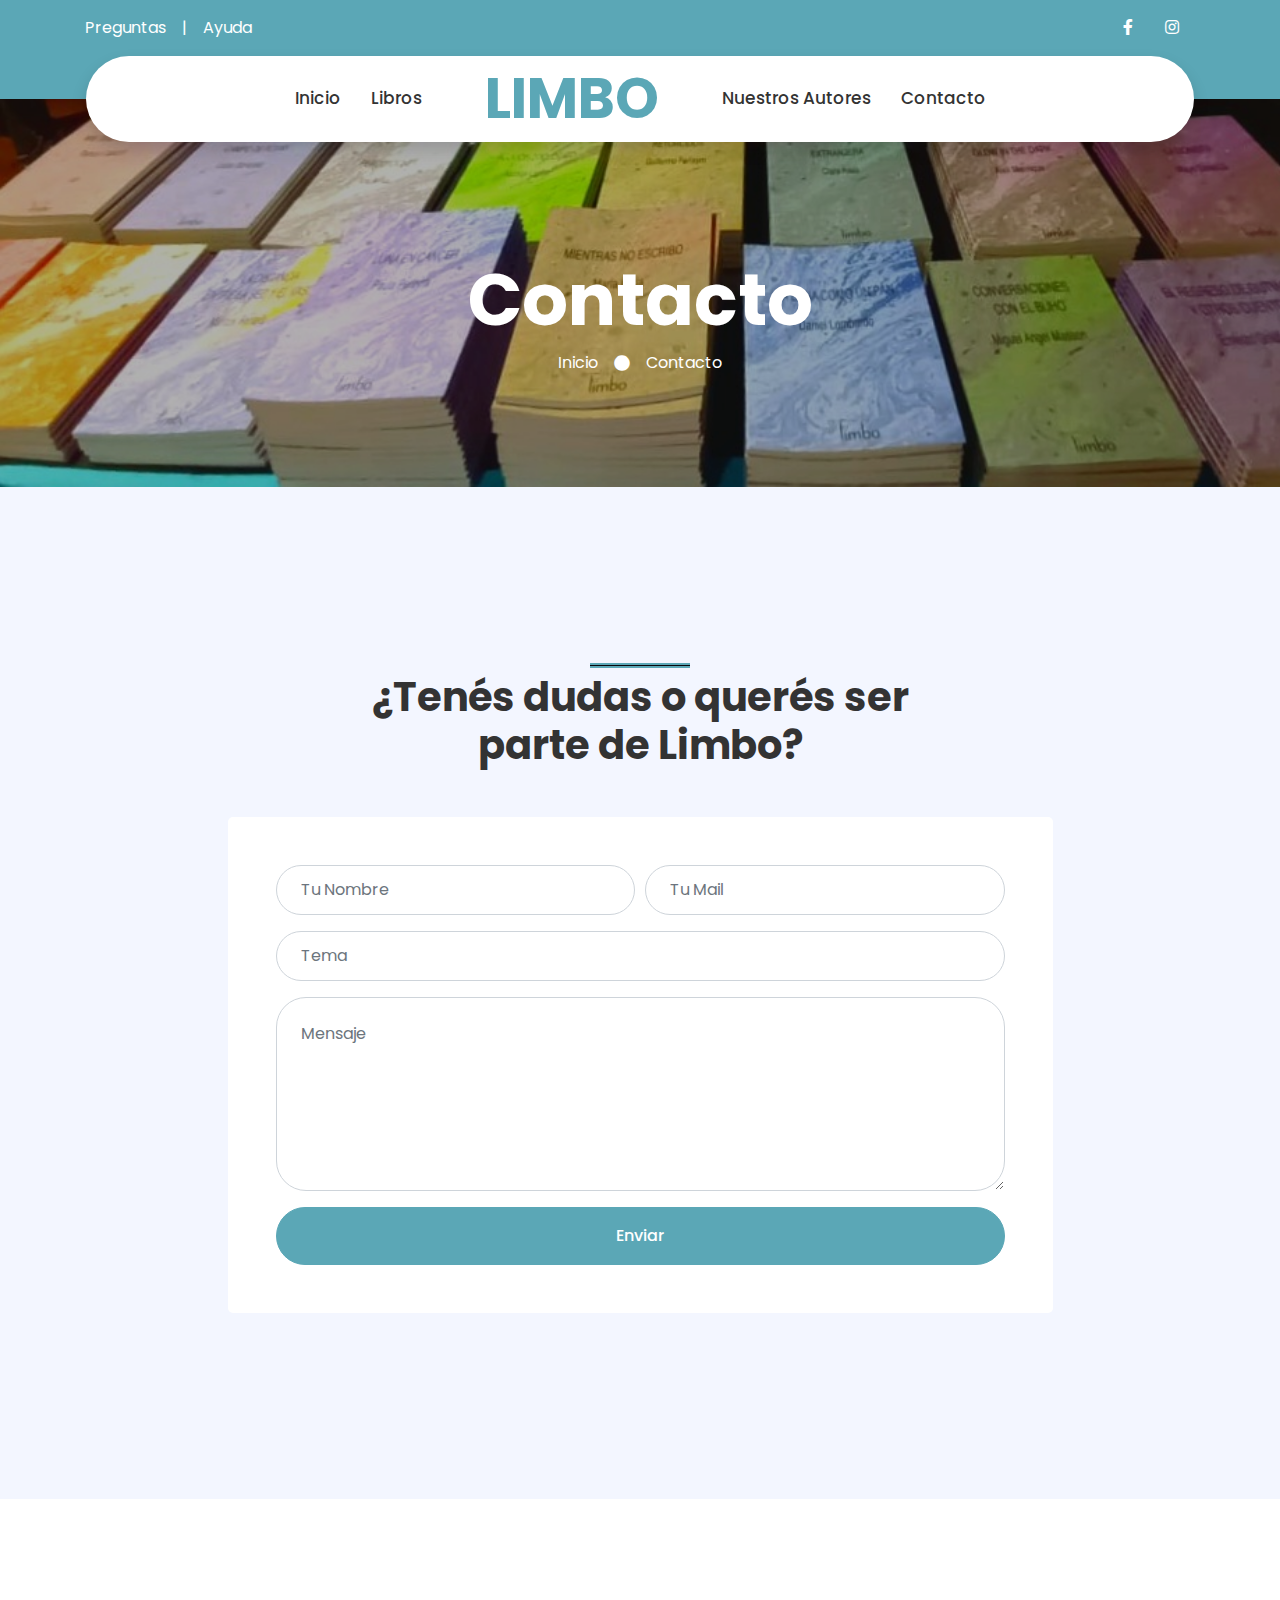
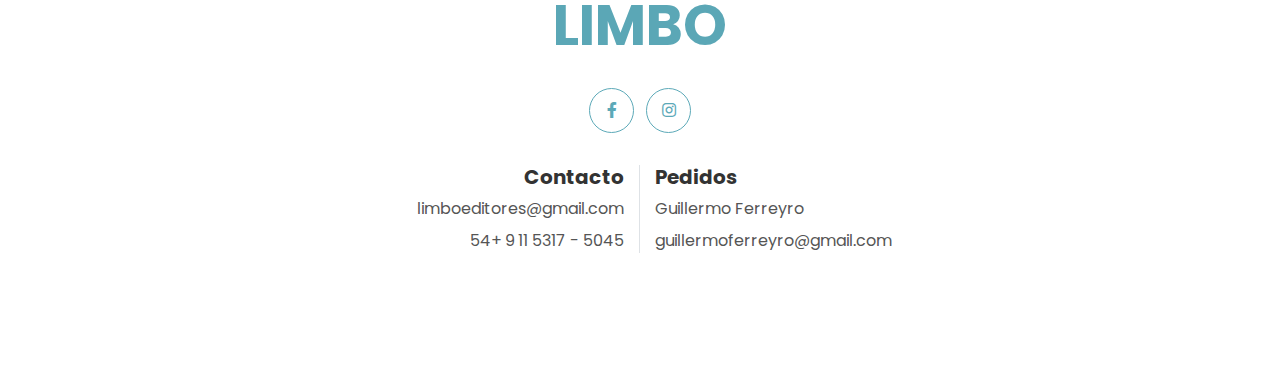
<file: Contacto.html>
<!DOCTYPE html>
<html lang="en">

<head>
   <title>Limbo Editorial</title>
<meta name="description" content="Sitio de la Editorial Cooperativa Limbo">
<meta name="keywords" content="Libros, Limbo, Editorial, Catálogo, Autores, Cooperativa">
<meta name="robots" content="index, follow">
<meta http-equiv="Content-Type" content="text/html; charset=utf-8">
<meta name="language" content="Spanish">
<meta name="author" content="Luna Lombardo">

    <!-- Favicon -->
    <link href="img/favicon.png" rel="icon">

    <!-- Google Web Fonts -->
    <link rel="preconnect" href="https://fonts.gstatic.com">
    <link href="https://fonts.googleapis.com/css2?family=Poppins:wght@400;500;600;700&display=swap" rel="stylesheet">

    <!-- Font Awesome -->
    <link href="https://cdnjs.cloudflare.com/ajax/libs/font-awesome/5.10.0/css/all.min.css" rel="stylesheet">

    <!-- Libraries Stylesheet -->
    <link href="lib/owlcarousel/assets/owl.carousel.min.css" rel="stylesheet">
    <link href="lib/lightbox/css/lightbox.min.css" rel="stylesheet">

    <!-- Customized Bootstrap Stylesheet -->
    <link href="css/style.css" rel="stylesheet">
</head>

<body>
    <!-- Topbar Start -->
   <div class="container-fluid bg-primary py-3 d-none d-md-block">
        <div class="container">
            <div class="row">
                <div class="col-md-6 text-center text-lg-left mb-2 mb-lg-0">
                    <div class="d-inline-flex align-items-center">
                        <a class="text-white pr-3" href="">Preguntas</a>
                        <span class="text-white">|</span>
                        <a class="text-white px-3" href="">Ayuda</a>
                         </div> 
                </div>
                <div class="col-md-6 text-center text-lg-right">
                    <div class="d-inline-flex align-items-center">
                        <a class="text-white px-3" href="">
                            <i class="fab fa-facebook-f"></i>
                        </a>
                        <a class="text-white px-3" href="">
                            <i class="fab fa-instagram"></i>
                        
                        </a>
                    </div>
                </div>
            </div>
        </div>
    </div>
    <!-- Topbar End -->


    <!-- Navbar Start -->
<div class="container-fluid position-relative nav-bar p-0">
        <div class="container-lg position-relative p-0 px-lg-3" style="z-index: 9;">
            <nav class="navbar navbar-expand-lg bg-white navbar-light shadow p-lg-0">
                <a href="index.html" class="navbar-brand d-block d-lg-none">
                    <h1 class="m-0 display-4 text-primary"><span class="text-secondary">LIMBO</span></h1>
                </a>
                <button type="button" class="navbar-toggler" data-toggle="collapse" data-target="#navbarCollapse">
                    <span class="navbar-toggler-icon"></span>
                </button>
                <div class="collapse navbar-collapse justify-content-between" id="navbarCollapse">
                    <div class="navbar-nav ml-auto py-0">
                        <a href="index.html" class="nav-item nav-link">Inicio</a>
                        <a href="Libros.html" class="nav-item nav-link">Libros</a>
                    </div>
                    <a href="index.html" class="navbar-brand mx-5 d-none d-lg-block">
                        <h1 class="m-0 display-4 text-primary">LIMBO<span class="text-secondary"></span></h1>
                    </a>
                    <div class="navbar-nav mr-auto py-0">
                        <a href="Nuestros Autores.html" class="nav-item nav-link">Nuestros Autores</a>
                        <a href="Contacto.html" class="nav-item nav-link">Contacto</a>
                    </div>
                </div>
            </nav>
        </div>
    </div>
    <!-- Navbar End -->


    <!-- Header Start -->
    <div class="jumbotron jumbotron-fluid page-header" style="margin-bottom: 90px;">
        <div class="container text-center py-5">
            <h1 class="text-white display-3 mt-lg-5">Contacto</h1>
            <div class="d-inline-flex align-items-center text-white">
                <p class="m-0"><a class="text-white" href="">Inicio</a></p>
                <i class="fa fa-circle px-3"></i>
                <p class="m-0">Contacto</p>
            </div>
        </div>
    </div>
    <!-- Header End -->


    <!-- Contact Start -->
    <div class="container-fluid py-5">
        <div class="container py-5">
            <div class="row justify-content-center">
                <div class="col-lg-6">
                    <h1 class="section-title position-relative text-center mb-5">¿Tenés dudas o querés ser parte de Limbo?</h1>
                </div>
            </div>
            <div class="row justify-content-center">
                <div class="col-lg-9">
                    <div class="contact-form bg-light rounded p-5">
                        <div id="success"></div>
                        <form name="sentMessage" id="contactForm" novalidate="novalidate">
                            <div class="form-row">
                                <div class="col-sm-6 control-group">
                                    <input type="text" class="form-control p-4" id="name" placeholder="Tu Nombre" required="required" data-validation-required-message="Please enter your name" />
                                    <p class="help-block text-danger"></p>
                                </div>
                                <div class="col-sm-6 control-group">
                                    <input type="email" class="form-control p-4" id="email" placeholder="Tu Mail" required="required" data-validation-required-message="Please enter your email" />
                                    <p class="help-block text-danger"></p>
                                </div>
                            </div>
                            <div class="control-group">
                                <input type="text" class="form-control p-4" id="Tema" placeholder="Tema" required="required" data-validation-required-message="Please enter a subject" />
                                <p class="help-block text-danger"></p>
                            </div>
                            <div class="control-group">
                                <textarea class="form-control p-4" rows="6" id="message" placeholder="Mensaje" required="required" data-validation-required-message="Please enter your message"></textarea>
                                <p class="help-block text-danger"></p>
                            </div>
                            <div>
                                <button class="btn btn-primary btn-block py-3 px-5" type="submit" id="sendMessageButton">Enviar</button>
                            </div>
                        </form>
                    </div>
                </div>
            </div>
        </div>
    </div>
    <!-- Contact End -->


    <!-- Footer Start -->
    <div class="container-fluid footer bg-light py-5" style="margin-top: 90px;">
        <div class="container text-center py-5">
            <div class="row">
                <div class="col-12 mb-4">
                    <a href="index.html" class="navbar-brand m-0">
                        <h1 class="m-0 mt-n2 display-4 text-primary"><span class="text-secondary"></span>LIMBO</h1>
                    </a>
                </div>
                <div class="col-12 mb-4"> 
                    <a class="btn btn-outline-secondary btn-social mr-2" href="#"><i class="fab fa-facebook-f"></i></a>
                    <a class="btn btn-outline-secondary btn-social" href="#"><i class="fab fa-instagram"></i></a>
                </div>
                <div class="col-12 mt-2 mb-4">
                    <div class="row">
                        <div class="col-sm-6 text-center text-sm-right border-right mb-3 mb-sm-0">
                            <h5 class="font-weight-bold mb-2">Contacto</h5>
                            <p class="mb-2">limboeditores@gmail.com</p>
                            <p class="mb-0">54+ 9 11 5317 - 5045</p>
                        </div>
                        <div class="col-sm-6 text-center text-sm-left">
                            <h5 class="font-weight-bold mb-2">Pedidos</h5>
                            <p class="mb-2">Guillermo Ferreyro</p>
                            <p class="mb-0">guillermoferreyro@gmail.com</p>
                        </div>
                    </div>
                </div>
                <div class="col-12">
                    </a>
                    </p>
                </div>
            </div>
        </div>
    </div>
    <!-- Footer End -->


    <!-- Back to Top -->
    <a href="#" class="btn btn-secondary px-2 back-to-top"><i class="fa fa-angle-double-up"></i></a>


    <!-- JavaScript Libraries -->
    <script src="https://code.jquery.com/jquery-3.4.1.min.js"></script>
    <script src="https://stackpath.bootstrapcdn.com/bootstrap/4.4.1/js/bootstrap.bundle.min.js"></script>
    <script src="lib/easing/easing.min.js"></script>
    <script src="lib/waypoints/waypoints.min.js"></script>
    <script src="lib/owlcarousel/owl.carousel.min.js"></script>
    <script src="lib/isotope/isotope.pkgd.min.js"></script>
    <script src="lib/lightbox/js/lightbox.min.js"></script>

    <!-- Contact Javascript File -->
    <script src="mail/jqBootstrapValidation.min.js"></script>
    <script src="mail/contact.js"></script>

    <!-- Template Javascript -->
    <script src="js/main.js"></script>
</body>

</html>
</file>
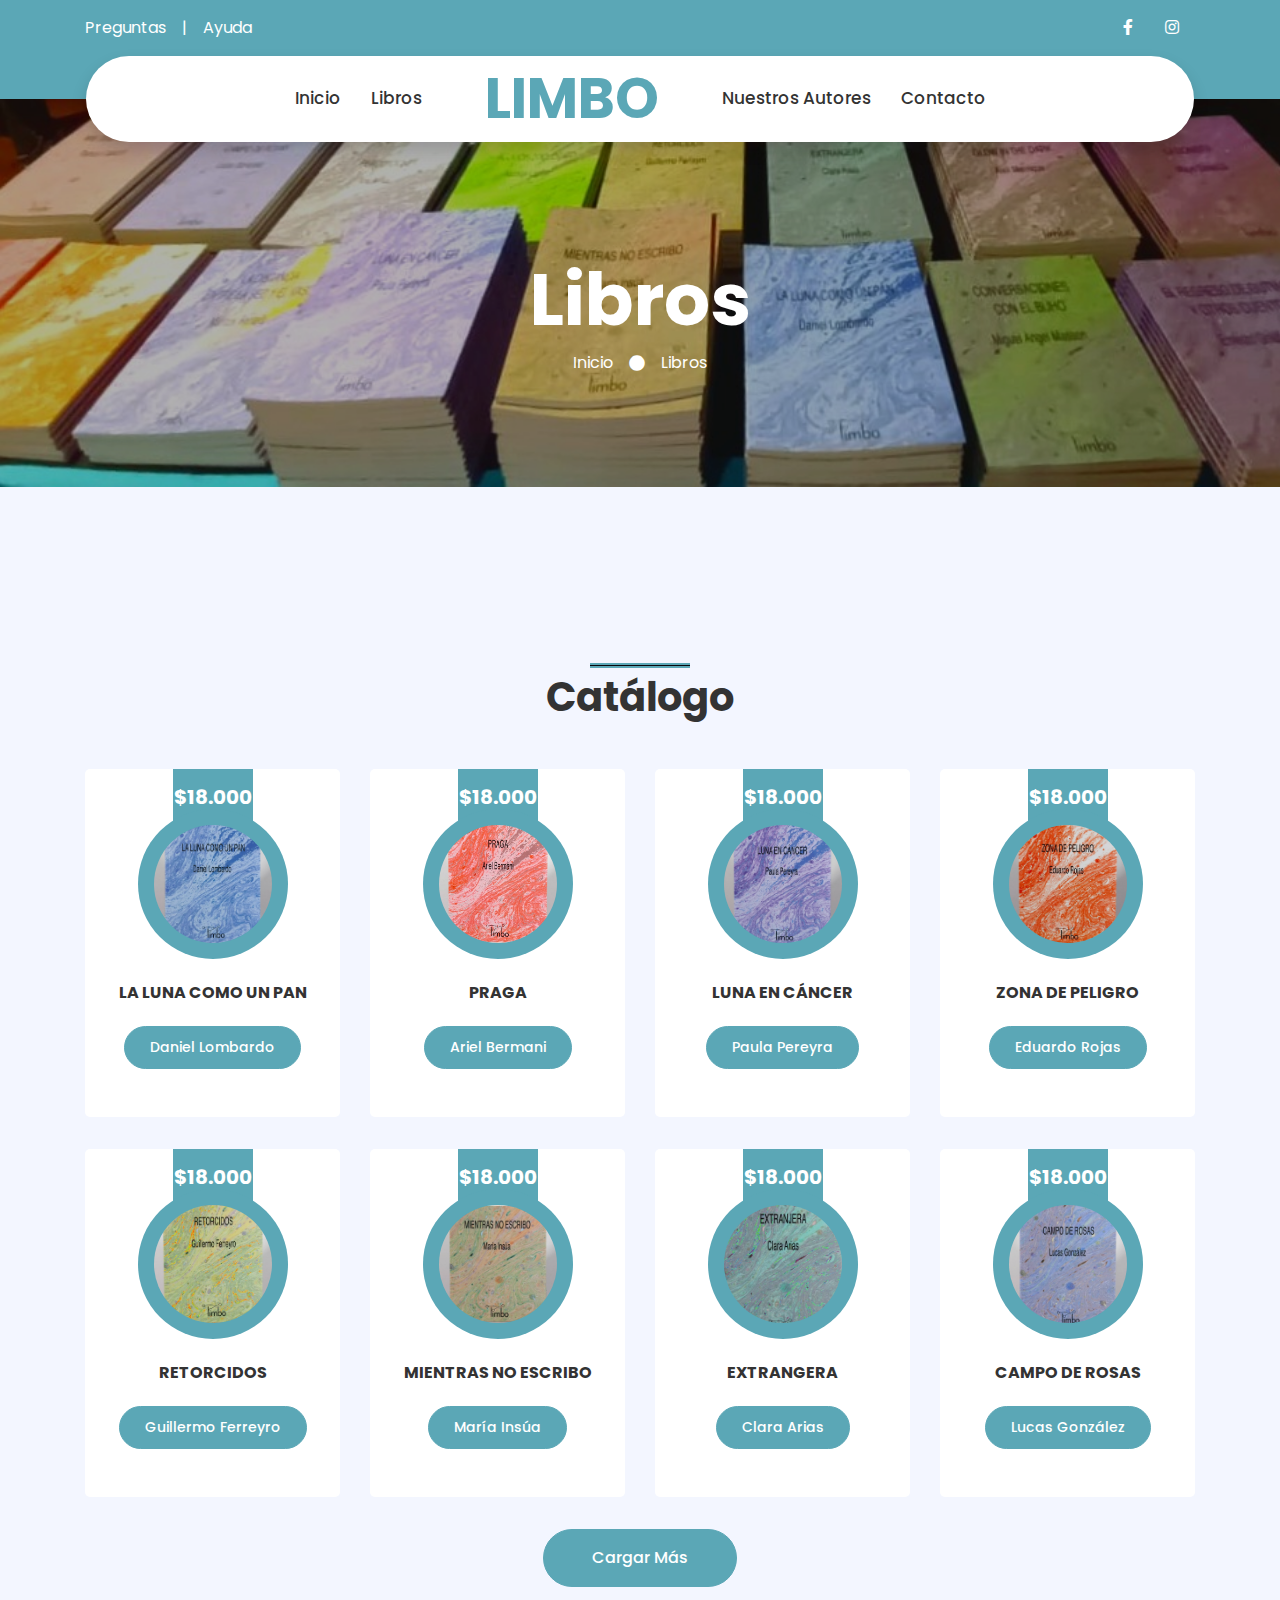
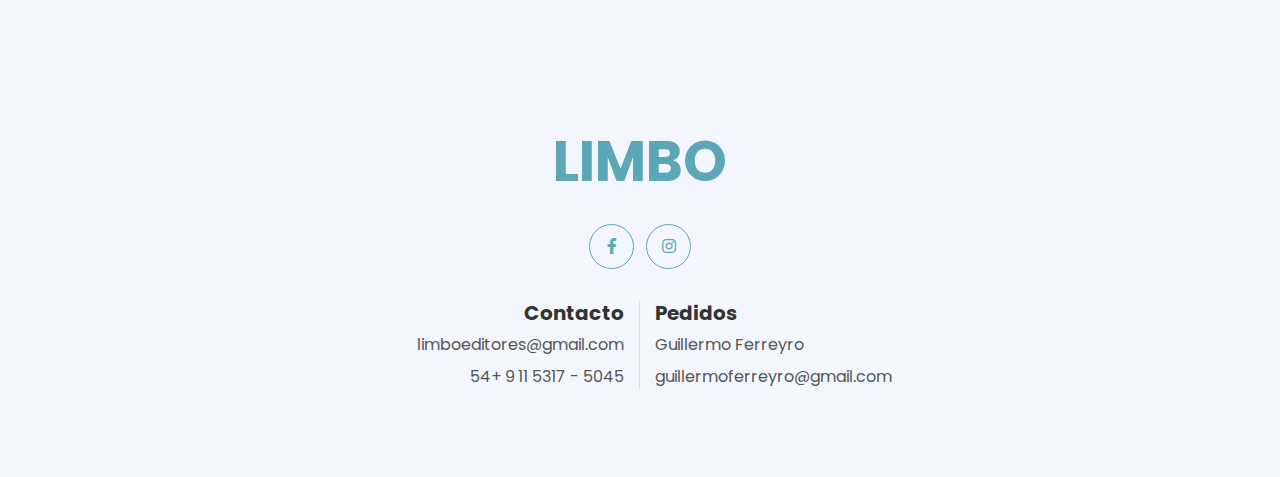
<file: Libros.html>
<!DOCTYPE html>
<html lang="en">

<head>
   <title>Limbo Editorial</title>
<meta name="title" content="Limbo Editorial">
<meta name="description" content="Sitio oficial de Limbo, una editorial caracterizada por su mecanica cooperativa. Sus miembros son autores y editores a la vez, conformando un espacio de colaboración entre pares. ">
<meta name="keywords" content="Libros, Limbo, Editorial, Catálogo, Autores, Cooperativa, Ficción, Escritura, Escritores">
<meta name="robots" content="index, follow">
<meta http-equiv="Content-Type" content="text/html; charset=utf-8">
<meta name="language" content="Spanish">
<meta name="author" content="LUNA LOMBARDO">



    <!-- Favicon -->
    <link href="img/favicon.png" rel="icon">

    <!-- Google Web Fonts -->
    <link rel="preconnect" href="https://fonts.gstatic.com">
    <link href="https://fonts.googleapis.com/css2?family=Poppins:wght@400;500;600;700&display=swap" rel="stylesheet">

    <!-- Font Awesome -->
    <link href="https://cdnjs.cloudflare.com/ajax/libs/font-awesome/5.10.0/css/all.min.css" rel="stylesheet">

    <!-- Libraries Stylesheet -->
    <link href="lib/owlcarousel/assets/owl.carousel.min.css" rel="stylesheet">
    <link href="lib/lightbox/css/lightbox.min.css" rel="stylesheet">

    <!-- Customized Bootstrap Stylesheet -->
    <link href="css/style.css" rel="stylesheet">
</head>

<body>
    <!-- Topbar Start -->
    <div class="container-fluid bg-primary py-3 d-none d-md-block">
        <div class="container">
            <div class="row">
                <div class="col-md-6 text-center text-lg-left mb-2 mb-lg-0">
                    <div class="d-inline-flex align-items-center">
                        <a class="text-white pr-3" href="">Preguntas</a>
                        <span class="text-white">|</span>
                        <a class="text-white px-3" href="">Ayuda</a>
                        
                        
                    </div>
                </div>
                <div class="col-md-6 text-center text-lg-right">
                    <div class="d-inline-flex align-items-center">
                        <a class="text-white px-3" href="">
                            <i class="fab fa-facebook-f"></i>
                        </a>
                        <a class="text-white px-3" href="">
                            <i class="fab fa-instagram"></i>
                        </a>
                    
                    </div>
                </div>
            </div>
        </div>
    </div>
    <!-- Topbar End -->


    <!-- Navbar Start -->
   <div class="container-fluid position-relative nav-bar p-0">
        <div class="container-lg position-relative p-0 px-lg-3" style="z-index: 9;">
            <nav class="navbar navbar-expand-lg bg-white navbar-light shadow p-lg-0">
                <a href="index.html" class="navbar-brand d-block d-lg-none">
                    <h1 class="m-0 display-4 text-primary"><span class="text-secondary">LIMBO</span></h1>
                </a>
                <button type="button" class="navbar-toggler" data-toggle="collapse" data-target="#navbarCollapse">
                    <span class="navbar-toggler-icon"></span>
                </button>
                <div class="collapse navbar-collapse justify-content-between" id="navbarCollapse">
                    <div class="navbar-nav ml-auto py-0">
                        <a href="index.html" class="nav-item nav-link">Inicio</a>
                       
                        <a href="Libros.html" class="nav-item nav-link">Libros</a>
                    </div>
                    <a href="index.html" class="navbar-brand mx-5 d-none d-lg-block">
                        <h1 class="m-0 display-4 text-primary">LIMBO<span class="text-secondary"></span></h1>
                    </a>
                    <div class="navbar-nav mr-auto py-0">
                        <a href="Nuestros Autores.html" class="nav-item nav-link">Nuestros Autores</a>
                        <a href="Contacto.html" class="nav-item nav-link">Contacto</a>
                    </div>
                </div>
            </nav>
        </div>
    </div>
    <!-- Navbar End -->


    <!-- Header Start -->
    <div class="jumbotron jumbotron-fluid page-header" style="margin-bottom: 90px;">
        <div class="container text-center py-5">
            <h1 class="text-white display-3 mt-lg-5">Libros</h1>
            <div class="d-inline-flex align-items-center text-white">
                <p class="m-0"><a class="text-white" href="">Inicio</a></p>
                <i class="fa fa-circle px-3"></i>
                <p class="m-0">Libros</p>
            </div>
        </div>
    </div>
    <!-- Header End -->


    <!-- Products Start -->
    <div class="container-fluid py-5">
        <div class="container py-5">
            <div class="row justify-content-center">
                <div class="col-lg-6">
                    <h1 class="section-title position-relative text-center mb-5">Catálogo</h1>
                </div>
            </div>
            <div class="row">
                <div class="col-lg-3 col-md-6 mb-4 pb-2">
                    <div class="product-item d-flex flex-column align-items-center text-center bg-light rounded py-5 px-3">
                        <div class="bg-primary mt-n5 py-3" style="width: 80px;">
                            <h5 class="font-weight-bold text-white mb-0">$18.000</h5>
                        </div>
                        <div class="position-relative bg-primary rounded-circle mt-n3 mb-4 p-3" style="width: 150px; height: 150px;">
                            <img class="rounded-circle w-100 h-100" src="img/lalunacomounpan.jpg" style="object-fit: cover;">
                        </div>
                        <h6 class="font-weight-bold mb-4">LA LUNA COMO UN PAN</h6>
                        <a href="" class="btn btn-sm btn-primary">Daniel Lombardo</a>
                    </div>
                </div>
                <div class="col-lg-3 col-md-6 mb-4 pb-2">
                    <div class="product-item d-flex flex-column align-items-center text-center bg-light rounded py-5 px-3">
                        <div class="bg-primary mt-n5 py-3" style="width: 80px;">
                            <h5 class="font-weight-bold text-white mb-0">$18.000</h5>
                        </div>
                        <div class="position-relative bg-primary rounded-circle mt-n3 mb-4 p-3" style="width: 150px; height: 150px;">
                            <img class="rounded-circle w-100 h-100" src="img/praga.jpg" style="object-fit: cover;">
                        </div>
                        <h6 class="font-weight-bold mb-4">PRAGA</h6>
                        <a href="" class="btn btn-sm btn-primary">Ariel Bermani</a>
                    </div>
                </div>
                <div class="col-lg-3 col-md-6 mb-4 pb-2">
                    <div class="product-item d-flex flex-column align-items-center text-center bg-light rounded py-5 px-3">
                        <div class="bg-primary mt-n5 py-3" style="width: 80px;">
                            <h5 class="font-weight-bold text-white mb-0">$18.000</h5>
                        </div>
                        <div class="position-relative bg-primary rounded-circle mt-n3 mb-4 p-3" style="width: 150px; height: 150px;">
                            <img class="rounded-circle w-100 h-100" src="img/lunaencancer.jpg" style="object-fit: cover;">
                        </div>
                        <h6 class="font-weight-bold mb-4">LUNA EN CÁNCER</h6>
                        <a href="" class="btn btn-sm btn-primary">Paula Pereyra</a>
                    </div>
                </div>
                <div class="col-lg-3 col-md-6 mb-4 pb-2">
                    <div class="product-item d-flex flex-column align-items-center text-center bg-light rounded py-5 px-3">
                        <div class="bg-primary mt-n5 py-3" style="width: 80px;">
                           <h5 class="font-weight-bold text-white mb-0">$18.000</h5>
                        </div>
                        <div class="position-relative bg-primary rounded-circle mt-n3 mb-4 p-3" style="width: 150px; height: 150px;">
                            <img class="rounded-circle w-100 h-100" src="img/zonadepeligro.jpg" style="object-fit: cover;">
                        </div>
                        <h6 class="font-weight-bold mb-4">ZONA DE PELIGRO</h6>
                        <a href="" class="btn btn-sm btn-primary">Eduardo Rojas</a>
                    </div>
                </div>
                <div class="col-lg-3 col-md-6 mb-4 pb-2">
                    <div class="product-item d-flex flex-column align-items-center text-center bg-light rounded py-5 px-3">
                        <div class="bg-primary mt-n5 py-3" style="width: 80px;">
                           <h5 class="font-weight-bold text-white mb-0">$18.000</h5>
                        </div>
                        <div class="position-relative bg-primary rounded-circle mt-n3 mb-4 p-3" style="width: 150px; height: 150px;">
                            <img class="rounded-circle w-100 h-100" src="img/retorcidos.jpg" style="object-fit: cover;">
                        </div>
                        <h6 class="font-weight-bold mb-4">RETORCIDOS</h6>
                        <a href="" class="btn btn-sm btn-primary">Guillermo Ferreyro</a>
                    </div>
                </div>
                <div class="col-lg-3 col-md-6 mb-4 pb-2">
                    <div class="product-item d-flex flex-column align-items-center text-center bg-light rounded py-5 px-3">
                        <div class="bg-primary mt-n5 py-3" style="width: 80px;">
                            <h5 class="font-weight-bold text-white mb-0">$18.000</h5>
                        </div>
                        <div class="position-relative bg-primary rounded-circle mt-n3 mb-4 p-3" style="width: 150px; height: 150px;">
                            <img class="rounded-circle w-100 h-100" src="img/mientrasnoescribo.jpg" style="object-fit: cover;">
                        </div>
                        <h6 class="font-weight-bold mb-4">MIENTRAS NO ESCRIBO</h6>
                        <a href="" class="btn btn-sm btn-primary">María Insúa</a>
                    </div>
                </div>
                <div class="col-lg-3 col-md-6 mb-4 pb-2">
                    <div class="product-item d-flex flex-column align-items-center text-center bg-light rounded py-5 px-3">
                        <div class="bg-primary mt-n5 py-3" style="width: 80px;">
                            <h5 class="font-weight-bold text-white mb-0">$18.000</h5>
                        </div>
                        <div class="position-relative bg-primary rounded-circle mt-n3 mb-4 p-3" style="width: 150px; height: 150px;">
                            <img class="rounded-circle w-100 h-100" src="img/extrangera.jpg" style="object-fit: cover;">
                        </div>
                        <h6 class="font-weight-bold mb-4">EXTRANGERA</h6>
                        <a href="" class="btn btn-sm btn-primary">Clara Arias</a>
                    </div>
                </div>
               <div class="col-lg-3 col-md-6 mb-4 pb-2">
                    <div class="product-item d-flex flex-column align-items-center text-center bg-light rounded py-5 px-3">
                        <div class="bg-primary mt-n5 py-3" style="width: 80px;">
                            <h5 class="font-weight-bold text-white mb-0">$18.000</h5>
                        </div>
                        <div class="position-relative bg-primary rounded-circle mt-n3 mb-4 p-3" style="width: 150px; height: 150px;">
                            <img class="rounded-circle w-100 h-100" src="img/campoderosas.jpg" style="object-fit: cover;">
                        </div>
                        <h6 class="font-weight-bold mb-4">CAMPO DE ROSAS</h6>
                        <a href="" class="btn btn-sm btn-primary">Lucas González</a>
                 </div>
                </div>
                <div class="col-12 text-center">
                    <a href="" class="btn btn-primary py-3 px-5">Cargar Más</a>
                </div>
            </div>
        </div>
    </div>
    <!-- Products End -->


    <!-- Footer Start -->
         <div class="container text-center py-5">
            <div class="row">
                <div class="col-12 mb-4">
                    <a href="index.html" class="navbar-brand m-0">
                        <h1 class="m-0 mt-n2 display-4 text-primary"><span class="text-secondary"></span>LIMBO</h1>
                    </a>
                </div>
                <div class="col-12 mb-4"> 
                    <a class="btn btn-outline-secondary btn-social mr-2" href="#"><i class="fab fa-facebook-f"></i></a>
                    <a class="btn btn-outline-secondary btn-social" href="#"><i class="fab fa-instagram"></i></a>
                </div>
                <div class="col-12 mt-2 mb-4">
                    <div class="row">
                        <div class="col-sm-6 text-center text-sm-right border-right mb-3 mb-sm-0">
                            <h5 class="font-weight-bold mb-2">Contacto</h5>
                            <p class="mb-2">limboeditores@gmail.com</p>
                            <p class="mb-0">54+ 9 11 5317 - 5045</p>
                        </div>
                        <div class="col-sm-6 text-center text-sm-left">
                            <h5 class="font-weight-bold mb-2">Pedidos</h5>
                            <p class="mb-2">Guillermo Ferreyro</p>
                            <p class="mb-0">guillermoferreyro@gmail.com</p>
                        </div>
                    </div>
                </div>
                <div class="col-12">
                    </a>
                    </p>
                </div>
            </div>
        </div>
    </div>
    <!-- Footer End -->


    <!-- Back to Top -->
    <a href="#" class="btn btn-secondary px-2 back-to-top"><i class="fa fa-angle-double-up"></i></a>


    <!-- JavaScript Libraries -->
    <script src="https://code.jquery.com/jquery-3.4.1.min.js"></script>
    <script src="https://stackpath.bootstrapcdn.com/bootstrap/4.4.1/js/bootstrap.bundle.min.js"></script>
    <script src="lib/easing/easing.min.js"></script>
    <script src="lib/waypoints/waypoints.min.js"></script>
    <script src="lib/owlcarousel/owl.carousel.min.js"></script>
    <script src="lib/isotope/isotope.pkgd.min.js"></script>
    <script src="lib/lightbox/js/lightbox.min.js"></script>

    <!-- Contact Javascript File -->
    <script src="mail/jqBootstrapValidation.min.js"></script>
    <script src="mail/contact.js"></script>

    <!-- Template Javascript -->
    <script src="js/main.js"></script>
</body>

</html>
</file>
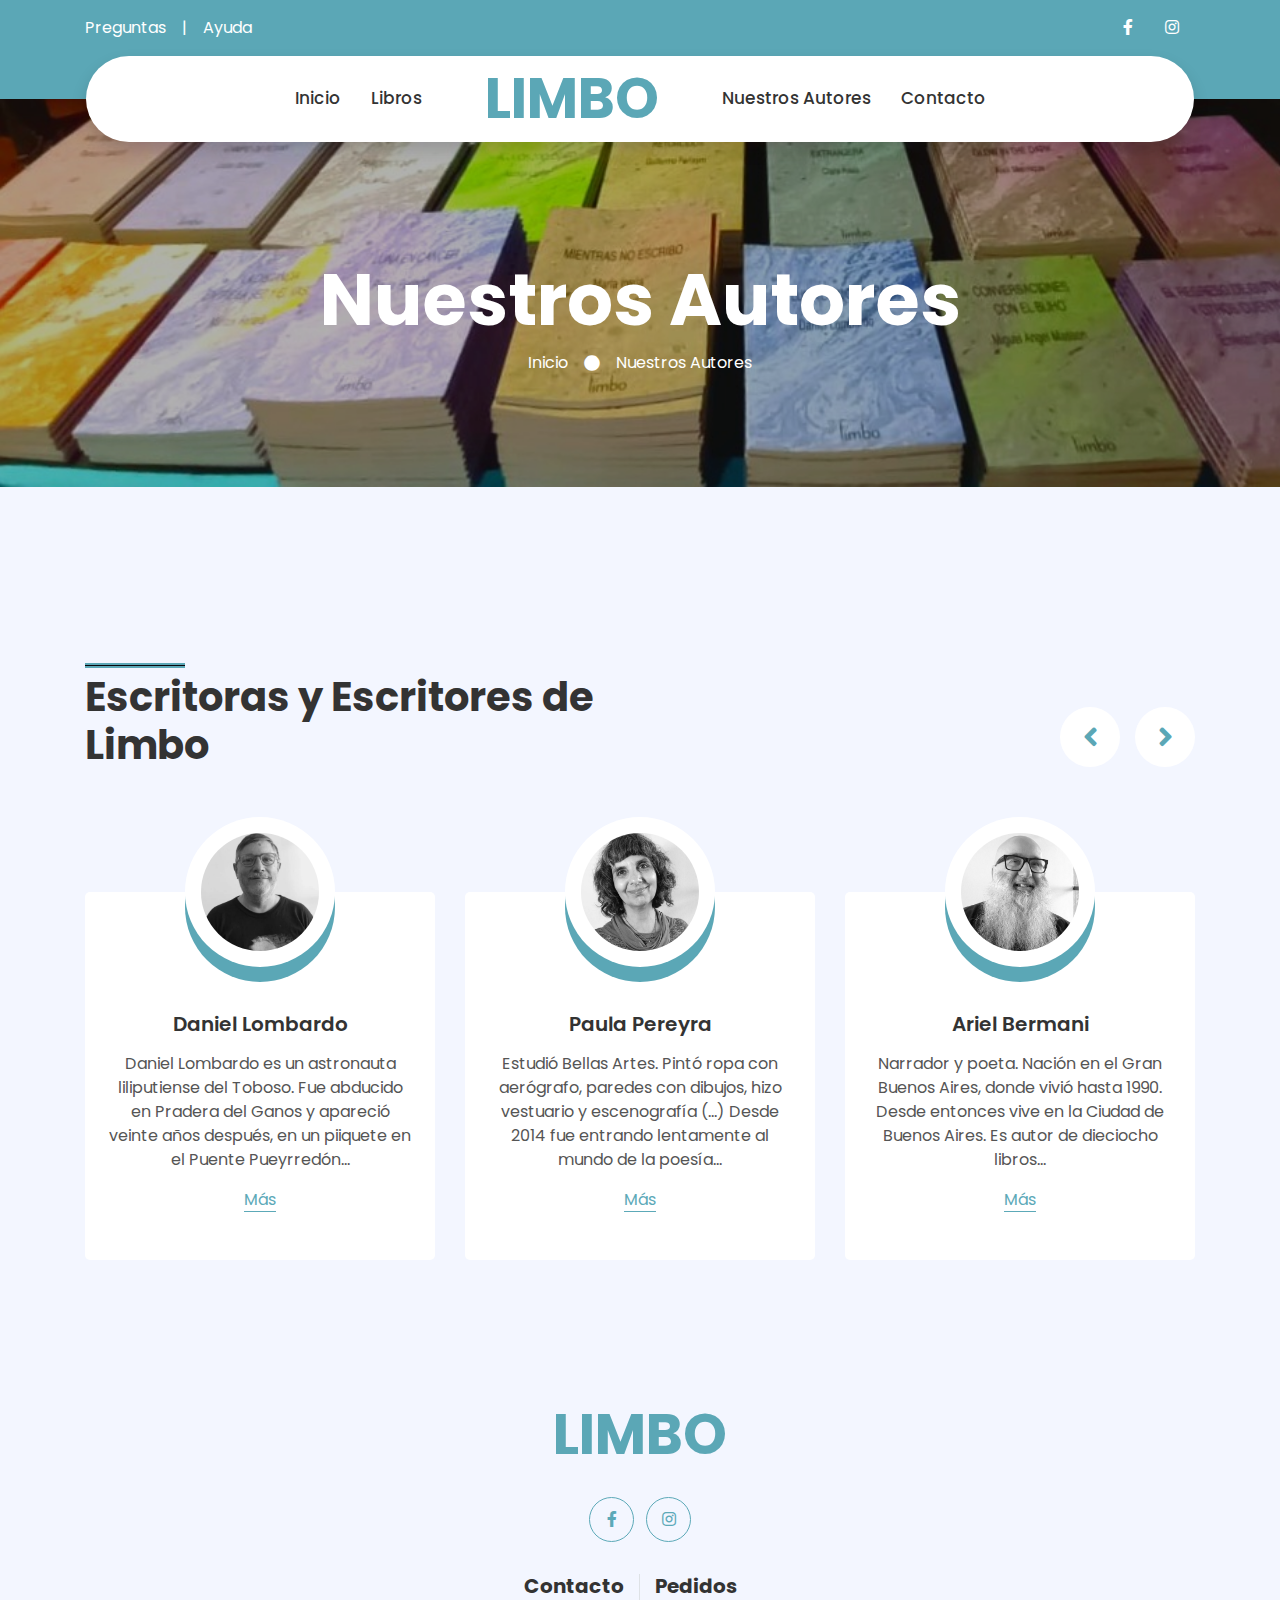
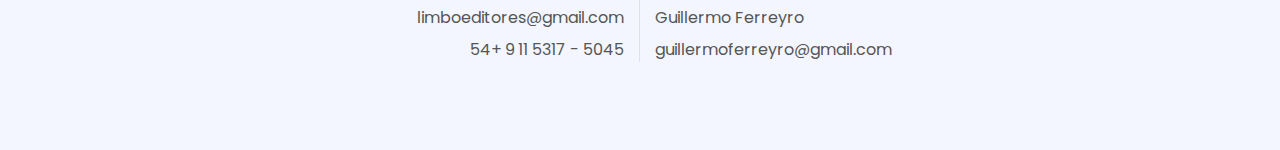
<file: Nuestros Autores.html>
<!DOCTYPE html>
<html lang="en">

<head>
   <!-- Google tag (gtag.js) -->
<script async src="https://www.googletagmanager.com/gtag/js?id=G-9EZ7G0BJ09"></script>
<script>
  window.dataLayer = window.dataLayer || [];
  function gtag(){dataLayer.push(arguments);}
  gtag('js', new Date());

  gtag('config', 'G-9EZ7G0BJ09');
</script>
   <title>Limbo Editorial</title>
<meta name="title" content="Limbo Editorial">
<meta name="description" content="Sitio oficial de Limbo, una editorial caracterizada por su mecanica cooperativa. Sus miembros son autores y editores a la vez, conformando un espacio de colaboración entre pares. ">
<meta name="keywords" content="Libros, Libro, Limbo, Editorial, Catálogo, Autores, Cooperativa, Ficción, Escritura, Escritores">
<meta name="robots" content="index, follow">
<meta http-equiv="Content-Type" content="text/html; charset=utf-8">
<meta name="language" content="Spanish">
<meta name="author" content="LUNA LOMBARDO">


    <!-- Favicon -->
    <link href="img/favicon.png" rel="icon">

    <!-- Google Web Fonts -->
    <link rel="preconnect" href="https://fonts.gstatic.com">
    <link href="https://fonts.googleapis.com/css2?family=Poppins:wght@400;500;600;700&display=swap" rel="stylesheet">

    <!-- Font Awesome -->
    <link href="https://cdnjs.cloudflare.com/ajax/libs/font-awesome/5.10.0/css/all.min.css" rel="stylesheet">

    <!-- Libraries Stylesheet -->
    <link href="lib/owlcarousel/assets/owl.carousel.min.css" rel="stylesheet">
    <link href="lib/lightbox/css/lightbox.min.css" rel="stylesheet">

    <!-- Customized Bootstrap Stylesheet -->
    <link href="css/style.css" rel="stylesheet">
</head>

<body>
    <!-- Topbar Start -->
    <div class="container-fluid bg-primary py-3 d-none d-md-block">
        <div class="container">
            <div class="row">
                <div class="col-md-6 text-center text-lg-left mb-2 mb-lg-0">
                    <div class="d-inline-flex align-items-center">
                        <a class="text-white pr-3" href="">Preguntas</a>
                        <span class="text-white">|</span>
                        <a class="text-white px-3" href="">Ayuda</a>
                         </div> 
                </div>
               <div class="col-md-6 text-center text-lg-right">
                    <div class="d-inline-flex align-items-center">
                        <a class="text-white px-3" href="">
                            <i class="fab fa-facebook-f"></i>
                        </a>
                        <a class="text-white px-3" href="">
                            <i class="fab fa-instagram"></i>
                        </a>
                    </div>
                </div>
            </div>
        </div>
    </div>
    <!-- Topbar End -->


    <!-- Navbar Start -->
    <div class="container-fluid position-relative nav-bar p-0">
        <div class="container-lg position-relative p-0 px-lg-3" style="z-index: 9;">
            <nav class="navbar navbar-expand-lg bg-white navbar-light shadow p-lg-0">
                <a href="index.html" class="navbar-brand d-block d-lg-none">
                    <h1 class="m-0 display-4 text-primary"><span class="text-secondary">LIMBO</span></h1>
                </a>
                <button type="button" class="navbar-toggler" data-toggle="collapse" data-target="#navbarCollapse">
                    <span class="navbar-toggler-icon"></span>
                </button>
                <div class="collapse navbar-collapse justify-content-between" id="navbarCollapse">
                    <div class="navbar-nav ml-auto py-0">
                        <a href="index.html" class="nav-item nav-link">Inicio</a>
                       
                        <a href="Libros.html" class="nav-item nav-link">Libros</a>
                    </div>
                    <a href="index.html" class="navbar-brand mx-5 d-none d-lg-block">
                        <h1 class="m-0 display-4 text-primary">LIMBO<span class="text-secondary"></span></h1>
                    </a>
                    <div class="navbar-nav mr-auto py-0">
                        <a href="Nuestros Autores.html" class="nav-item nav-link">Nuestros Autores</a>
                        <a href="Contacto.html" class="nav-item nav-link">Contacto</a>
                    </div>
                </div>
            </nav>
        </div>
    </div>
    <!-- Navbar End -->


    <!-- Header Start -->
    <div class="jumbotron jumbotron-fluid page-header" style="margin-bottom: 90px;">
        <div class="container text-center py-5">
            <h1 class="text-white display-3 mt-lg-5">Nuestros Autores</h1>
            <div class="d-inline-flex align-items-center text-white">
                <p class="m-0"><a class="text-white" href="">Inicio</a></p>
                <i class="fa fa-circle px-3"></i>
                <p class="m-0">Nuestros Autores</p>
            </div>
        </div>
    </div>
    <!-- Header End -->


    <!-- Services Start -->
     <div class="container-fluid py-5">
        <div class="container py-5">
            <div class="row">
                <div class="col-lg-6">
                    <h1 class="section-title position-relative mb-5">Escritoras y Escritores de Limbo</h1>
                </div>
                <div class="col-lg-6 mb-5 mb-lg-0 pb-5 pb-lg-0"></div>
            </div>
            <div class="row">
                <div class="col-12">
                    <div class="owl-carousel service-carousel">
                        <div class="service-item">
                            <div class="service-img mx-auto">
                                <img class="rounded-circle w-100 h-100 bg-light p-3" src="img/daniel1.jpg" style="object-fit: cover;">
                            </div>
                            <div class="position-relative text-center bg-light rounded p-4 pb-5" style="margin-top: -75px;">
                                <h5 class="font-weight-semi-bold mt-5 mb-3 pt-5">Daniel Lombardo</h5>
                                <p>Daniel Lombardo es un astronauta liliputiense del Toboso. Fue abducido en Pradera del Ganos y apareció veinte años después, en un piiquete en el Puente Pueyrredón...</p>
                                <a href="" class="border-bottom border-secondary text-decoration-none text-secondary">Más</a>
                            </div>
                        </div>
                        <div class="service-item">
                            <div class="service-img mx-auto">
                                <img class="rounded-circle w-100 h-100 bg-light p-3" src="img/paula.jpg" style="object-fit: cover;">
                            </div>
                            <div class="position-relative text-center bg-light rounded p-4 pb-5" style="margin-top: -75px;">
                                <h5 class="font-weight-semi-bold mt-5 mb-3 pt-5">Paula Pereyra</h5>
                                <p>Estudió Bellas Artes. Pintó ropa con aerógrafo, paredes con dibujos, hizo vestuario y escenografía (...) Desde 2014 fue entrando lentamente al mundo de la poesía...</p>
                                <a href="" class="border-bottom border-secondary text-decoration-none text-secondary">Más</a>
                            </div>
                        </div>
                        <div class="service-item">
                            <div class="service-img mx-auto">
                                <img class="rounded-circle w-100 h-100 bg-light p-3" src="img/ariel.jpg" style="object-fit: cover;">
                            </div>
                            <div class="position-relative text-center bg-light rounded p-4 pb-5" style="margin-top: -75px;">
                                <h5 class="font-weight-semi-bold mt-5 mb-3 pt-5">Ariel Bermani</h5>
                                <p>Narrador y poeta. Nación en el Gran Buenos Aires, donde vivió hasta 1990. Desde entonces vive en la Ciudad de Buenos Aires. Es autor de dieciocho libros...</p>
                                <a href="" class="border-bottom border-secondary text-decoration-none text-secondary">Más</a>
                            </div>
                        </div>
                        <div class="service-item">
                            <div class="service-img mx-auto">
                                <img class="rounded-circle w-100 h-100 bg-light p-3" src="img/maria.jpg" style="object-fit: cover;">
                            </div>
                            <div class="position-relative text-center bg-light rounded p-4 pb-5" style="margin-top: -75px;">
                                <h5 class="font-weight-semi-bold mt-5 mb-3 pt-5">María Insúa</h5>
                                <p>Nació en un campito, entre verduras, pollos y patos. Escribe desde el jardín de infantes, donde cantaba, tomaba té y dormía un rato. Le gusta hacerlo desde entonces...</p>
                                <a href="" class="border-bottom border-secondary text-decoration-none text-secondary">Más</a>
                            </div>
                        </div>
                    </div>
                </div>
            </div>
        </div>
    </div>
    <!-- Services End -->


   


    <!-- Footer Start -->
         <div class="container text-center py-5">
            <div class="row">
                <div class="col-12 mb-4">
                    <a href="index.html" class="navbar-brand m-0">
                        <h1 class="m-0 mt-n2 display-4 text-primary"><span class="text-secondary"></span>LIMBO</h1>
                    </a>
                </div>
                <div class="col-12 mb-4"> 
                    <a class="btn btn-outline-secondary btn-social mr-2" href="#"><i class="fab fa-facebook-f"></i></a>
                    <a class="btn btn-outline-secondary btn-social" href="#"><i class="fab fa-instagram"></i></a>
                </div>
                <div class="col-12 mt-2 mb-4">
                    <div class="row">
                        <div class="col-sm-6 text-center text-sm-right border-right mb-3 mb-sm-0">
                            <h5 class="font-weight-bold mb-2">Contacto</h5>
                            <p class="mb-2">limboeditores@gmail.com</p>
                            <p class="mb-0">54+ 9 11 5317 - 5045</p>
                        </div>
                        <div class="col-sm-6 text-center text-sm-left">
                            <h5 class="font-weight-bold mb-2">Pedidos</h5>
                            <p class="mb-2">Guillermo Ferreyro</p>
                            <p class="mb-0">guillermoferreyro@gmail.com</p>
                        </div>
                    </div>
                </div>
                <div class="col-12">
                    </a>
                    </p>
                </div>
            </div>
        </div>
    </div>
        <!-- Footer End -->


    <!-- Back to Top -->
    <a href="#" class="btn btn-secondary px-2 back-to-top"><i class="fa fa-angle-double-up"></i></a>


    <!-- JavaScript Libraries -->
    <script src="https://code.jquery.com/jquery-3.4.1.min.js"></script>
    <script src="https://stackpath.bootstrapcdn.com/bootstrap/4.4.1/js/bootstrap.bundle.min.js"></script>
    <script src="lib/easing/easing.min.js"></script>
    <script src="lib/waypoints/waypoints.min.js"></script>
    <script src="lib/owlcarousel/owl.carousel.min.js"></script>
    <script src="lib/isotope/isotope.pkgd.min.js"></script>
    <script src="lib/lightbox/js/lightbox.min.js"></script>

    <!-- Contact Javascript File -->
    <script src="mail/jqBootstrapValidation.min.js"></script>
    <script src="mail/contact.js"></script>

    <!-- Template Javascript -->
    <script src="js/main.js"></script>
</body>


</html>
</file>
<file: css/style.css>
/******* Bootstrap Theming ********/
/*!
 * Bootstrap v4.5.3 (https://getbootstrap.com/)
 * Copyright 2011-2020 The Bootstrap Authors
 * Copyright 2011-2020 Twitter, Inc.
 * Licensed under MIT (https://github.com/twbs/bootstrap/blob/main/LICENSE)
 */
:root {
  --blue: #007bff;
  --indigo: #6610f2;
  --purple: #6f42c1;
  --pink: #e83e8c;
  --red: #dc3545;
  --orange: #fd7e14;
  --yellow: #ffc107;
  --green: #28a745;
  --teal: #20c997;
  --cyan: #17a2b8;
  --white: #fff;
  --gray: #6c757d;
  --gray-dark: #343a40;
  --primary: #5ba7b6;
  --secondary: #62C3E7;
  --success: #28a745;
  --info: #17a2b8;
  --warning: #ffc107;
  --danger: #dc3545;
  --light: #FFFFFF;
  --dark: #333333;
  --breakpoint-xs: 0;
  --breakpoint-sm: 576px;
  --breakpoint-md: 768px;
  --breakpoint-lg: 992px;
  --breakpoint-xl: 1200px;
  --font-family-sans-serif: "Poppins", sans-serif;
  --font-family-monospace: SFMono-Regular, Menlo, Monaco, Consolas, "Liberation Mono", "Courier New", monospace;
}

*,
*::before,
*::after {
  box-sizing: border-box;
}

html {
  font-family: sans-serif;
  line-height: 1.15;
  -webkit-text-size-adjust: 100%;
  -webkit-tap-highlight-color: rgba(0, 0, 0, 0);
}

article, aside, figcaption, figure, footer, header, hgroup, main, nav, section {
  display: block;
}

body {
  margin: 0;
  font-family: "Poppins", sans-serif;
  font-size: 1rem;
  font-weight: 400;
  line-height: 1.5;
  color: #555555;
  text-align: left;
  background-color: #F3F6FF;
}

[tabindex="-1"]:focus:not(:focus-visible) {
  outline: 0 !important;
}

hr {
  box-sizing: content-box;
  height: 0;
  overflow: visible;
}

h1, h2, h3, h4, h5, h6 {
  margin-top: 0;
  margin-bottom: 0.5rem;
}

p {
  margin-top: 0;
  margin-bottom: 1rem;
}

abbr[title],
abbr[data-original-title] {
  text-decoration: underline;
  text-decoration: underline dotted;
  cursor: help;
  border-bottom: 0;
  text-decoration-skip-ink: none;
}

address {
  margin-bottom: 1rem;
  font-style: normal;
  line-height: inherit;
}

ol,
ul,
dl {
  margin-top: 0;
  margin-bottom: 1rem;
}

ol ol,
ul ul,
ol ul,
ul ol {
  margin-bottom: 0;
}

dt {
  font-weight: 700;
}

dd {
  margin-bottom: .5rem;
  margin-left: 0;
}

blockquote {
  margin: 0 0 1rem;
}

b,
strong {
  font-weight: bolder;
}

small {
  font-size: 80%;
}

sub,
sup {
  position: relative;
  font-size: 75%;
  line-height: 0;
  vertical-align: baseline;
}

sub {
  bottom: -.25em;
}

sup {
  top: -.5em;
}

a {
  color: #5ba7b6;
  text-decoration: none;
  background-color: transparent;
}

a:hover {
  color: #e85181;
  text-decoration: underline;
}

a:not([href]):not([class]) {
  color: inherit;
  text-decoration: none;
}

a:not([href]):not([class]):hover {
  color: inherit;
  text-decoration: none;
}

pre,
code,
kbd,
samp {
  font-family: SFMono-Regular, Menlo, Monaco, Consolas, "Liberation Mono", "Courier New", monospace;
  font-size: 1em;
}

pre {
  margin-top: 0;
  margin-bottom: 1rem;
  overflow: auto;
  -ms-overflow-style: scrollbar;
}

figure {
  margin: 0 0 1rem;
}

img {
  vertical-align: middle;
  border-style: none;
}

svg {
  overflow: hidden;
  vertical-align: middle;
}

table {
  border-collapse: collapse;
}

caption {
  padding-top: 0.75rem;
  padding-bottom: 0.75rem;
  color: #6c757d;
  text-align: left;
  caption-side: bottom;
}

th {
  text-align: inherit;
  text-align: -webkit-match-parent;
}

label {
  display: inline-block;
  margin-bottom: 0.5rem;
}

button {
  border-radius: 0;
}

button:focus {
  outline: 1px dotted;
  outline: 5px auto -webkit-focus-ring-color;
}

input,
button,
select,
optgroup,
textarea {
  margin: 0;
  font-family: inherit;
  font-size: inherit;
  line-height: inherit;
}

button,
input {
  overflow: visible;
}

button,
select {
  text-transform: none;
}

[role="button"] {
  cursor: pointer;
}

select {
  word-wrap: normal;
}

button,
[type="button"],
[type="reset"],
[type="submit"] {
  -webkit-appearance: button;
}

button:not(:disabled),
[type="button"]:not(:disabled),
[type="reset"]:not(:disabled),
[type="submit"]:not(:disabled) {
  cursor: pointer;
}

button::-moz-focus-inner,
[type="button"]::-moz-focus-inner,
[type="reset"]::-moz-focus-inner,
[type="submit"]::-moz-focus-inner {
  padding: 0;
  border-style: none;
}

input[type="radio"],
input[type="checkbox"] {
  box-sizing: border-box;
  padding: 0;
}

textarea {
  overflow: auto;
  resize: vertical;
}

fieldset {
  min-width: 0;
  padding: 0;
  margin: 0;
  border: 0;
}

legend {
  display: block;
  width: 100%;
  max-width: 100%;
  padding: 0;
  margin-bottom: .5rem;
  font-size: 1.5rem;
  line-height: inherit;
  color: inherit;
  white-space: normal;
}

@media (max-width: 1200px) {
  legend {
    font-size: calc(1.275rem + 0.3vw) ;
  }
}

progress {
  vertical-align: baseline;
}

[type="number"]::-webkit-inner-spin-button,
[type="number"]::-webkit-outer-spin-button {
  height: auto;
}

[type="search"] {
  outline-offset: -2px;
  -webkit-appearance: none;
}

[type="search"]::-webkit-search-decoration {
  -webkit-appearance: none;
}

::-webkit-file-upload-button {
  font: inherit;
  -webkit-appearance: button;
}

output {
  display: inline-block;
}

summary {
  display: list-item;
  cursor: pointer;
}

template {
  display: none;
}

[hidden] {
  display: none !important;
}

h1, h2, h3, h4, h5, h6,
.h1, .h2, .h3, .h4, .h5, .h6 {
  margin-bottom: 0.5rem;
  font-weight: 500;
  line-height: 1.2;
  color: #333333;
}

h1, .h1 {
  font-size: 2.5rem;
}

@media (max-width: 1200px) {
  h1, .h1 {
    font-size: calc(1.375rem + 1.5vw) ;
  }
}

h2, .h2 {
  font-size: 2rem;
}

@media (max-width: 1200px) {
  h2, .h2 {
    font-size: calc(1.325rem + 0.9vw) ;
  }
}

h3, .h3 {
  font-size: 1.75rem;
}

@media (max-width: 1200px) {
  h3, .h3 {
    font-size: calc(1.3rem + 0.6vw) ;
  }
}

h4, .h4 {
  font-size: 1.5rem;
}

@media (max-width: 1200px) {
  h4, .h4 {
    font-size: calc(1.275rem + 0.3vw) ;
  }
}

h5, .h5 {
  font-size: 1.25rem;
}

h6, .h6 {
  font-size: 1rem;
}

.lead {
  font-size: 1.25rem;
  font-weight: 300;
}

.display-1 {
  font-size: 6rem;
  font-weight: 300;
  line-height: 1.2;
}

@media (max-width: 1200px) {
  .display-1 {
    font-size: calc(1.725rem + 5.7vw) ;
  }
}

.display-2 {
  font-size: 5.5rem;
  font-weight: 300;
  line-height: 1.2;
}

@media (max-width: 1200px) {
  .display-2 {
    font-size: calc(1.675rem + 5.1vw) ;
  }
}

.display-3 {
  font-size: 4.5rem;
  font-weight: 300;
  line-height: 1.2;
}

@media (max-width: 1200px) {
  .display-3 {
    font-size: calc(1.575rem + 3.9vw) ;
  }
}

.display-4 {
  font-size: 3.5rem;
  font-weight: 300;
  line-height: 1.2;
}

@media (max-width: 1200px) {
  .display-4 {
    font-size: calc(1.475rem + 2.7vw) ;
  }
}

hr {
  margin-top: 1rem;
  margin-bottom: 1rem;
  border: 0;
  border-top: 1px solid rgba(0, 0, 0, 0.1);
}

small,
.small {
  font-size: 80%;
  font-weight: 400;
}

mark,
.mark {
  padding: 0.2em;
  background-color: #fcf8e3;
}

.list-unstyled {
  padding-left: 0;
  list-style: none;
}

.list-inline {
  padding-left: 0;
  list-style: none;
}

.list-inline-item {
  display: inline-block;
}

.list-inline-item:not(:last-child) {
  margin-right: 0.5rem;
}

.initialism {
  font-size: 90%;
  text-transform: uppercase;
}

.blockquote {
  margin-bottom: 1rem;
  font-size: 1.25rem;
}

.blockquote-footer {
  display: block;
  font-size: 80%;
  color: #6c757d;
}

.blockquote-footer::before {
  content: "\2014\00A0";
}

.img-fluid {
  max-width: 100%;
  height: auto;
}

.img-thumbnail {
  padding: 0.25rem;
  background-color: #F3F6FF;
  border: 1px solid #dee2e6;
  border-radius: 5px;
  max-width: 100%;
  height: auto;
}

.figure {
  display: inline-block;
}

.figure-img {
  margin-bottom: 0.5rem;
  line-height: 1;
}

.figure-caption {
  font-size: 90%;
  color: #6c757d;
}

code {
  font-size: 87.5%;
  color:  #07070b ;
  word-wrap: break-word;
}

a > code {
  color: inherit;
}

kbd {
  padding: 0.2rem 0.4rem;
  font-size: 87.5%;
  color: #fff;
  background-color: #212529;
  border-radius: 0.2rem;
}

kbd kbd {
  padding: 0;
  font-size: 100%;
  font-weight: 700;
}

pre {
  display: block;
  font-size: 87.5%;
  color: #212529;
}

pre code {
  font-size: inherit;
  color: inherit;
  word-break: normal;
}

.pre-scrollable {
  max-height: 340px;
  overflow-y: scroll;
}

.container,
.container-fluid,
.container-sm,
.container-md,
.container-lg,
.container-xl {
  width: 100%;
  padding-right: 15px;
  padding-left: 15px;
  margin-right: auto;
  margin-left: auto;
}

@media (min-width: 576px) {
  .container, .container-sm {
    max-width: 540px;
  }
}

@media (min-width: 768px) {
  .container, .container-sm, .container-md {
    max-width: 720px;
  }
}

@media (min-width: 992px) {
  .container, .container-sm, .container-md, .container-lg {
    max-width: 960px;
  }
}

@media (min-width: 1200px) {
  .container, .container-sm, .container-md, .container-lg, .container-xl {
    max-width: 1140px;
  }
}

.row {
  display: flex;
  flex-wrap: wrap;
  margin-right: -15px;
  margin-left: -15px;
}

.no-gutters {
  margin-right: 0;
  margin-left: 0;
}

.no-gutters > .col,
.no-gutters > [class*="col-"] {
  padding-right: 0;
  padding-left: 0;
}

.col-1, .col-2, .col-3, .col-4, .col-5, .col-6, .col-7, .col-8, .col-9, .col-10, .col-11, .col-12, .col,
.col-auto, .col-sm-1, .col-sm-2, .col-sm-3, .col-sm-4, .col-sm-5, .col-sm-6, .col-sm-7, .col-sm-8, .col-sm-9, .col-sm-10, .col-sm-11, .col-sm-12, .col-sm,
.col-sm-auto, .col-md-1, .col-md-2, .col-md-3, .col-md-4, .col-md-5, .col-md-6, .col-md-7, .col-md-8, .col-md-9, .col-md-10, .col-md-11, .col-md-12, .col-md,
.col-md-auto, .col-lg-1, .col-lg-2, .col-lg-3, .col-lg-4, .col-lg-5, .col-lg-6, .col-lg-7, .col-lg-8, .col-lg-9, .col-lg-10, .col-lg-11, .col-lg-12, .col-lg,
.col-lg-auto, .col-xl-1, .col-xl-2, .col-xl-3, .col-xl-4, .col-xl-5, .col-xl-6, .col-xl-7, .col-xl-8, .col-xl-9, .col-xl-10, .col-xl-11, .col-xl-12, .col-xl,
.col-xl-auto {
  position: relative;
  width: 100%;
  padding-right: 15px;
  padding-left: 15px;
}

.col {
  flex-basis: 0;
  flex-grow: 1;
  max-width: 100%;
}

.row-cols-1 > * {
  flex: 0 0 100%;
  max-width: 100%;
}

.row-cols-2 > * {
  flex: 0 0 50%;
  max-width: 50%;
}

.row-cols-3 > * {
  flex: 0 0 33.33333%;
  max-width: 33.33333%;
}

.row-cols-4 > * {
  flex: 0 0 25%;
  max-width: 25%;
}

.row-cols-5 > * {
  flex: 0 0 20%;
  max-width: 20%;
}

.row-cols-6 > * {
  flex: 0 0 16.66667%;
  max-width: 16.66667%;
}

.col-auto {
  flex: 0 0 auto;
  width: auto;
  max-width: 100%;
}

.col-1 {
  flex: 0 0 8.33333%;
  max-width: 8.33333%;
}

.col-2 {
  flex: 0 0 16.66667%;
  max-width: 16.66667%;
}

.col-3 {
  flex: 0 0 25%;
  max-width: 25%;
}

.col-4 {
  flex: 0 0 33.33333%;
  max-width: 33.33333%;
}

.col-5 {
  flex: 0 0 41.66667%;
  max-width: 41.66667%;
}

.col-6 {
  flex: 0 0 50%;
  max-width: 50%;
}

.col-7 {
  flex: 0 0 58.33333%;
  max-width: 58.33333%;
}

.col-8 {
  flex: 0 0 66.66667%;
  max-width: 66.66667%;
}

.col-9 {
  flex: 0 0 75%;
  max-width: 75%;
}

.col-10 {
  flex: 0 0 83.33333%;
  max-width: 83.33333%;
}

.col-11 {
  flex: 0 0 91.66667%;
  max-width: 91.66667%;
}

.col-12 {
  flex: 0 0 100%;
  max-width: 100%;
}

.order-first {
  order: -1;
}

.order-last {
  order: 13;
}

.order-0 {
  order: 0;
}

.order-1 {
  order: 1;
}

.order-2 {
  order: 2;
}

.order-3 {
  order: 3;
}

.order-4 {
  order: 4;
}

.order-5 {
  order: 5;
}

.order-6 {
  order: 6;
}

.order-7 {
  order: 7;
}

.order-8 {
  order: 8;
}

.order-9 {
  order: 9;
}

.order-10 {
  order: 10;
}

.order-11 {
  order: 11;
}

.order-12 {
  order: 12;
}

.offset-1 {
  margin-left: 8.33333%;
}

.offset-2 {
  margin-left: 16.66667%;
}

.offset-3 {
  margin-left: 25%;
}

.offset-4 {
  margin-left: 33.33333%;
}

.offset-5 {
  margin-left: 41.66667%;
}

.offset-6 {
  margin-left: 50%;
}

.offset-7 {
  margin-left: 58.33333%;
}

.offset-8 {
  margin-left: 66.66667%;
}

.offset-9 {
  margin-left: 75%;
}

.offset-10 {
  margin-left: 83.33333%;
}

.offset-11 {
  margin-left: 91.66667%;
}

@media (min-width: 576px) {
  .col-sm {
    flex-basis: 0;
    flex-grow: 1;
    max-width: 100%;
  }
  .row-cols-sm-1 > * {
    flex: 0 0 100%;
    max-width: 100%;
  }
  .row-cols-sm-2 > * {
    flex: 0 0 50%;
    max-width: 50%;
  }
  .row-cols-sm-3 > * {
    flex: 0 0 33.33333%;
    max-width: 33.33333%;
  }
  .row-cols-sm-4 > * {
    flex: 0 0 25%;
    max-width: 25%;
  }
  .row-cols-sm-5 > * {
    flex: 0 0 20%;
    max-width: 20%;
  }
  .row-cols-sm-6 > * {
    flex: 0 0 16.66667%;
    max-width: 16.66667%;
  }
  .col-sm-auto {
    flex: 0 0 auto;
    width: auto;
    max-width: 100%;
  }
  .col-sm-1 {
    flex: 0 0 8.33333%;
    max-width: 8.33333%;
  }
  .col-sm-2 {
    flex: 0 0 16.66667%;
    max-width: 16.66667%;
  }
  .col-sm-3 {
    flex: 0 0 25%;
    max-width: 25%;
  }
  .col-sm-4 {
    flex: 0 0 33.33333%;
    max-width: 33.33333%;
  }
  .col-sm-5 {
    flex: 0 0 41.66667%;
    max-width: 41.66667%;
  }
  .col-sm-6 {
    flex: 0 0 50%;
    max-width: 50%;
  }
  .col-sm-7 {
    flex: 0 0 58.33333%;
    max-width: 58.33333%;
  }
  .col-sm-8 {
    flex: 0 0 66.66667%;
    max-width: 66.66667%;
  }
  .col-sm-9 {
    flex: 0 0 75%;
    max-width: 75%;
  }
  .col-sm-10 {
    flex: 0 0 83.33333%;
    max-width: 83.33333%;
  }
  .col-sm-11 {
    flex: 0 0 91.66667%;
    max-width: 91.66667%;
  }
  .col-sm-12 {
    flex: 0 0 100%;
    max-width: 100%;
  }
  .order-sm-first {
    order: -1;
  }
  .order-sm-last {
    order: 13;
  }
  .order-sm-0 {
    order: 0;
  }
  .order-sm-1 {
    order: 1;
  }
  .order-sm-2 {
    order: 2;
  }
  .order-sm-3 {
    order: 3;
  }
  .order-sm-4 {
    order: 4;
  }
  .order-sm-5 {
    order: 5;
  }
  .order-sm-6 {
    order: 6;
  }
  .order-sm-7 {
    order: 7;
  }
  .order-sm-8 {
    order: 8;
  }
  .order-sm-9 {
    order: 9;
  }
  .order-sm-10 {
    order: 10;
  }
  .order-sm-11 {
    order: 11;
  }
  .order-sm-12 {
    order: 12;
  }
  .offset-sm-0 {
    margin-left: 0;
  }
  .offset-sm-1 {
    margin-left: 8.33333%;
  }
  .offset-sm-2 {
    margin-left: 16.66667%;
  }
  .offset-sm-3 {
    margin-left: 25%;
  }
  .offset-sm-4 {
    margin-left: 33.33333%;
  }
  .offset-sm-5 {
    margin-left: 41.66667%;
  }
  .offset-sm-6 {
    margin-left: 50%;
  }
  .offset-sm-7 {
    margin-left: 58.33333%;
  }
  .offset-sm-8 {
    margin-left: 66.66667%;
  }
  .offset-sm-9 {
    margin-left: 75%;
  }
  .offset-sm-10 {
    margin-left: 83.33333%;
  }
  .offset-sm-11 {
    margin-left: 91.66667%;
  }
}

@media (min-width: 768px) {
  .col-md {
    flex-basis: 0;
    flex-grow: 1;
    max-width: 100%;
  }
  .row-cols-md-1 > * {
    flex: 0 0 100%;
    max-width: 100%;
  }
  .row-cols-md-2 > * {
    flex: 0 0 50%;
    max-width: 50%;
  }
  .row-cols-md-3 > * {
    flex: 0 0 33.33333%;
    max-width: 33.33333%;
  }
  .row-cols-md-4 > * {
    flex: 0 0 25%;
    max-width: 25%;
  }
  .row-cols-md-5 > * {
    flex: 0 0 20%;
    max-width: 20%;
  }
  .row-cols-md-6 > * {
    flex: 0 0 16.66667%;
    max-width: 16.66667%;
  }
  .col-md-auto {
    flex: 0 0 auto;
    width: auto;
    max-width: 100%;
  }
  .col-md-1 {
    flex: 0 0 8.33333%;
    max-width: 8.33333%;
  }
  .col-md-2 {
    flex: 0 0 16.66667%;
    max-width: 16.66667%;
  }
  .col-md-3 {
    flex: 0 0 25%;
    max-width: 25%;
  }
  .col-md-4 {
    flex: 0 0 33.33333%;
    max-width: 33.33333%;
  }
  .col-md-5 {
    flex: 0 0 41.66667%;
    max-width: 41.66667%;
  }
  .col-md-6 {
    flex: 0 0 50%;
    max-width: 50%;
  }
  .col-md-7 {
    flex: 0 0 58.33333%;
    max-width: 58.33333%;
  }
  .col-md-8 {
    flex: 0 0 66.66667%;
    max-width: 66.66667%;
  }
  .col-md-9 {
    flex: 0 0 75%;
    max-width: 75%;
  }
  .col-md-10 {
    flex: 0 0 83.33333%;
    max-width: 83.33333%;
  }
  .col-md-11 {
    flex: 0 0 91.66667%;
    max-width: 91.66667%;
  }
  .col-md-12 {
    flex: 0 0 100%;
    max-width: 100%;
  }
  .order-md-first {
    order: -1;
  }
  .order-md-last {
    order: 13;
  }
  .order-md-0 {
    order: 0;
  }
  .order-md-1 {
    order: 1;
  }
  .order-md-2 {
    order: 2;
  }
  .order-md-3 {
    order: 3;
  }
  .order-md-4 {
    order: 4;
  }
  .order-md-5 {
    order: 5;
  }
  .order-md-6 {
    order: 6;
  }
  .order-md-7 {
    order: 7;
  }
  .order-md-8 {
    order: 8;
  }
  .order-md-9 {
    order: 9;
  }
  .order-md-10 {
    order: 10;
  }
  .order-md-11 {
    order: 11;
  }
  .order-md-12 {
    order: 12;
  }
  .offset-md-0 {
    margin-left: 0;
  }
  .offset-md-1 {
    margin-left: 8.33333%;
  }
  .offset-md-2 {
    margin-left: 16.66667%;
  }
  .offset-md-3 {
    margin-left: 25%;
  }
  .offset-md-4 {
    margin-left: 33.33333%;
  }
  .offset-md-5 {
    margin-left: 41.66667%;
  }
  .offset-md-6 {
    margin-left: 50%;
  }
  .offset-md-7 {
    margin-left: 58.33333%;
  }
  .offset-md-8 {
    margin-left: 66.66667%;
  }
  .offset-md-9 {
    margin-left: 75%;
  }
  .offset-md-10 {
    margin-left: 83.33333%;
  }
  .offset-md-11 {
    margin-left: 91.66667%;
  }
}

@media (min-width: 992px) {
  .col-lg {
    flex-basis: 0;
    flex-grow: 1;
    max-width: 100%;
  }
  .row-cols-lg-1 > * {
    flex: 0 0 100%;
    max-width: 100%;
  }
  .row-cols-lg-2 > * {
    flex: 0 0 50%;
    max-width: 50%;
  }
  .row-cols-lg-3 > * {
    flex: 0 0 33.33333%;
    max-width: 33.33333%;
  }
  .row-cols-lg-4 > * {
    flex: 0 0 25%;
    max-width: 25%;
  }
  .row-cols-lg-5 > * {
    flex: 0 0 20%;
    max-width: 20%;
  }
  .row-cols-lg-6 > * {
    flex: 0 0 16.66667%;
    max-width: 16.66667%;
  }
  .col-lg-auto {
    flex: 0 0 auto;
    width: auto;
    max-width: 100%;
  }
  .col-lg-1 {
    flex: 0 0 8.33333%;
    max-width: 8.33333%;
  }
  .col-lg-2 {
    flex: 0 0 16.66667%;
    max-width: 16.66667%;
  }
  .col-lg-3 {
    flex: 0 0 25%;
    max-width: 25%;
  }
  .col-lg-4 {
    flex: 0 0 33.33333%;
    max-width: 33.33333%;
  }
  .col-lg-5 {
    flex: 0 0 41.66667%;
    max-width: 41.66667%;
  }
  .col-lg-6 {
    flex: 0 0 50%;
    max-width: 50%;
  }
  .col-lg-7 {
    flex: 0 0 58.33333%;
    max-width: 58.33333%;
  }
  .col-lg-8 {
    flex: 0 0 66.66667%;
    max-width: 66.66667%;
  }
  .col-lg-9 {
    flex: 0 0 75%;
    max-width: 75%;
  }
  .col-lg-10 {
    flex: 0 0 83.33333%;
    max-width: 83.33333%;
  }
  .col-lg-11 {
    flex: 0 0 91.66667%;
    max-width: 91.66667%;
  }
  .col-lg-12 {
    flex: 0 0 100%;
    max-width: 100%;
  }
  .order-lg-first {
    order: -1;
  }
  .order-lg-last {
    order: 13;
  }
  .order-lg-0 {
    order: 0;
  }
  .order-lg-1 {
    order: 1;
  }
  .order-lg-2 {
    order: 2;
  }
  .order-lg-3 {
    order: 3;
  }
  .order-lg-4 {
    order: 4;
  }
  .order-lg-5 {
    order: 5;
  }
  .order-lg-6 {
    order: 6;
  }
  .order-lg-7 {
    order: 7;
  }
  .order-lg-8 {
    order: 8;
  }
  .order-lg-9 {
    order: 9;
  }
  .order-lg-10 {
    order: 10;
  }
  .order-lg-11 {
    order: 11;
  }
  .order-lg-12 {
    order: 12;
  }
  .offset-lg-0 {
    margin-left: 0;
  }
  .offset-lg-1 {
    margin-left: 8.33333%;
  }
  .offset-lg-2 {
    margin-left: 16.66667%;
  }
  .offset-lg-3 {
    margin-left: 25%;
  }
  .offset-lg-4 {
    margin-left: 33.33333%;
  }
  .offset-lg-5 {
    margin-left: 41.66667%;
  }
  .offset-lg-6 {
    margin-left: 50%;
  }
  .offset-lg-7 {
    margin-left: 58.33333%;
  }
  .offset-lg-8 {
    margin-left: 66.66667%;
  }
  .offset-lg-9 {
    margin-left: 75%;
  }
  .offset-lg-10 {
    margin-left: 83.33333%;
  }
  .offset-lg-11 {
    margin-left: 91.66667%;
  }
}

@media (min-width: 1200px) {
  .col-xl {
    flex-basis: 0;
    flex-grow: 1;
    max-width: 100%;
  }
  .row-cols-xl-1 > * {
    flex: 0 0 100%;
    max-width: 100%;
  }
  .row-cols-xl-2 > * {
    flex: 0 0 50%;
    max-width: 50%;
  }
  .row-cols-xl-3 > * {
    flex: 0 0 33.33333%;
    max-width: 33.33333%;
  }
  .row-cols-xl-4 > * {
    flex: 0 0 25%;
    max-width: 25%;
  }
  .row-cols-xl-5 > * {
    flex: 0 0 20%;
    max-width: 20%;
  }
  .row-cols-xl-6 > * {
    flex: 0 0 16.66667%;
    max-width: 16.66667%;
  }
  .col-xl-auto {
    flex: 0 0 auto;
    width: auto;
    max-width: 100%;
  }
  .col-xl-1 {
    flex: 0 0 8.33333%;
    max-width: 8.33333%;
  }
  .col-xl-2 {
    flex: 0 0 16.66667%;
    max-width: 16.66667%;
  }
  .col-xl-3 {
    flex: 0 0 25%;
    max-width: 25%;
  }
  .col-xl-4 {
    flex: 0 0 33.33333%;
    max-width: 33.33333%;
  }
  .col-xl-5 {
    flex: 0 0 41.66667%;
    max-width: 41.66667%;
  }
  .col-xl-6 {
    flex: 0 0 50%;
    max-width: 50%;
  }
  .col-xl-7 {
    flex: 0 0 58.33333%;
    max-width: 58.33333%;
  }
  .col-xl-8 {
    flex: 0 0 66.66667%;
    max-width: 66.66667%;
  }
  .col-xl-9 {
    flex: 0 0 75%;
    max-width: 75%;
  }
  .col-xl-10 {
    flex: 0 0 83.33333%;
    max-width: 83.33333%;
  }
  .col-xl-11 {
    flex: 0 0 91.66667%;
    max-width: 91.66667%;
  }
  .col-xl-12 {
    flex: 0 0 100%;
    max-width: 100%;
  }
  .order-xl-first {
    order: -1;
  }
  .order-xl-last {
    order: 13;
  }
  .order-xl-0 {
    order: 0;
  }
  .order-xl-1 {
    order: 1;
  }
  .order-xl-2 {
    order: 2;
  }
  .order-xl-3 {
    order: 3;
  }
  .order-xl-4 {
    order: 4;
  }
  .order-xl-5 {
    order: 5;
  }
  .order-xl-6 {
    order: 6;
  }
  .order-xl-7 {
    order: 7;
  }
  .order-xl-8 {
    order: 8;
  }
  .order-xl-9 {
    order: 9;
  }
  .order-xl-10 {
    order: 10;
  }
  .order-xl-11 {
    order: 11;
  }
  .order-xl-12 {
    order: 12;
  }
  .offset-xl-0 {
    margin-left: 0;
  }
  .offset-xl-1 {
    margin-left: 8.33333%;
  }
  .offset-xl-2 {
    margin-left: 16.66667%;
  }
  .offset-xl-3 {
    margin-left: 25%;
  }
  .offset-xl-4 {
    margin-left: 33.33333%;
  }
  .offset-xl-5 {
    margin-left: 41.66667%;
  }
  .offset-xl-6 {
    margin-left: 50%;
  }
  .offset-xl-7 {
    margin-left: 58.33333%;
  }
  .offset-xl-8 {
    margin-left: 66.66667%;
  }
  .offset-xl-9 {
    margin-left: 75%;
  }
  .offset-xl-10 {
    margin-left: 83.33333%;
  }
  .offset-xl-11 {
    margin-left: 91.66667%;
  }
}

.table {
  width: 100%;
  margin-bottom: 1rem;
  color: #555555;
}

.table th,
.table td {
  padding: 0.75rem;
  vertical-align: top;
  border-top: 1px solid #dee2e6;
}

.table thead th {
  vertical-align: bottom;
  border-bottom: 2px solid #dee2e6;
}

.table tbody + tbody {
  border-top: 2px solid #dee2e6;
}

.table-sm th,
.table-sm td {
  padding: 0.3rem;
}

.table-bordered {
  border: 1px solid #dee2e6;
}

.table-bordered th,
.table-bordered td {
  border: 1px solid #dee2e6;
}

.table-bordered thead th,
.table-bordered thead td {
  border-bottom-width: 2px;
}

.table-borderless th,
.table-borderless td,
.table-borderless thead th,
.table-borderless tbody + tbody {
  border: 0;
}

.table-striped tbody tr:nth-of-type(odd) {
  background-color: rgba(0, 0, 0, 0.05);
}

.table-hover tbody tr:hover {
  color: #555555;
  background-color: rgba(0, 0, 0, 0.075);
}

.table-primary,
.table-primary > th,
.table-primary > td {
  background-color: #fbe1e9;
}

.table-primary th,
.table-primary td,
.table-primary thead th,
.table-primary tbody + tbody {
  border-color: #f8c8d7;
}

.table-hover .table-primary:hover {
  background-color: 
  ;
}

.table-hover .table-primary:hover > td,
.table-hover .table-primary:hover > th {
  background-color:
  ;
}

.table-secondary,
.table-secondary > th,
.table-secondary > td {
  background-color: #d3eef8;
}

.table-secondary th,
.table-secondary td,
.table-secondary thead th,
.table-secondary tbody + tbody {
  border-color: #ade0f3;
}

.table-hover .table-secondary:hover {
  background-color: #bde6f5;
}

.table-hover .table-secondary:hover > td,
.table-hover .table-secondary:hover > th {
  background-color: #bde6f5;
}

.table-success,
.table-success > th,
.table-success > td {
  background-color: #c3e6cb;
}

.table-success th,
.table-success td,
.table-success thead th,
.table-success tbody + tbody {
  border-color: #8fd19e;
}

.table-hover .table-success:hover {
  background-color: #b1dfbb;
}

.table-hover .table-success:hover > td,
.table-hover .table-success:hover > th {
  background-color: #b1dfbb;
}

.table-info,
.table-info > th,
.table-info > td {
  background-color: #bee5eb;
}

.table-info th,
.table-info td,
.table-info thead th,
.table-info tbody + tbody {
  border-color: #86cfda;
}

.table-hover .table-info:hover {
  background-color: #abdde5;
}

.table-hover .table-info:hover > td,
.table-hover .table-info:hover > th {
  background-color: #abdde5;
}

.table-warning,
.table-warning > th,
.table-warning > td {
  background-color: #ffeeba;
}

.table-warning th,
.table-warning td,
.table-warning thead th,
.table-warning tbody + tbody {
  border-color: #ffdf7e;
}

.table-hover .table-warning:hover {
  background-color: #ffe8a1;
}

.table-hover .table-warning:hover > td,
.table-hover .table-warning:hover > th {
  background-color: #ffe8a1;
}

.table-danger,
.table-danger > th,
.table-danger > td {
  background-color: #f5c6cb;
}

.table-danger th,
.table-danger td,
.table-danger thead th,
.table-danger tbody + tbody {
  border-color: #ed969e;
}

.table-hover .table-danger:hover {
  background-color: #f1b0b7;
}

.table-hover .table-danger:hover > td,
.table-hover .table-danger:hover > th {
  background-color: #f1b0b7;
}

.table-light,
.table-light > th,
.table-light > td {
  background-color: white;
}

.table-light th,
.table-light td,
.table-light thead th,
.table-light tbody + tbody {
  border-color: white;
}

.table-hover .table-light:hover {
  background-color: #f2f2f2;
}

.table-hover .table-light:hover > td,
.table-hover .table-light:hover > th {
  background-color: #f2f2f2;
}

.table-dark,
.table-dark > th,
.table-dark > td {
  background-color: #c6c6c6;
}

.table-dark th,
.table-dark td,
.table-dark thead th,
.table-dark tbody + tbody {
  border-color: #959595;
}

.table-hover .table-dark:hover {
  background-color: #b9b9b9;
}

.table-hover .table-dark:hover > td,
.table-hover .table-dark:hover > th {
  background-color: #b9b9b9;
}

.table-active,
.table-active > th,
.table-active > td {
  background-color: rgba(0, 0, 0, 0.075);
}

.table-hover .table-active:hover {
  background-color: rgba(0, 0, 0, 0.075);
}

.table-hover .table-active:hover > td,
.table-hover .table-active:hover > th {
  background-color: rgba(0, 0, 0, 0.075);
}

.table .thead-dark th {
  color: #fff;
  background-color: #343a40;
  border-color: #454d55;
}

.table .thead-light th {
  color: #495057;
  background-color: #e9ecef;
  border-color: #dee2e6;
}

.table-dark {
  color: #fff;
  background-color: #343a40;
}

.table-dark th,
.table-dark td,
.table-dark thead th {
  border-color: #454d55;
}

.table-dark.table-bordered {
  border: 0;
}

.table-dark.table-striped tbody tr:nth-of-type(odd) {
  background-color: rgba(255, 255, 255, 0.05);
}

.table-dark.table-hover tbody tr:hover {
  color: #fff;
  background-color: rgba(255, 255, 255, 0.075);
}

@media (max-width: 575.98px) {
  .table-responsive-sm {
    display: block;
    width: 100%;
    overflow-x: auto;
    -webkit-overflow-scrolling: touch;
  }
  .table-responsive-sm > .table-bordered {
    border: 0;
  }
}

@media (max-width: 767.98px) {
  .table-responsive-md {
    display: block;
    width: 100%;
    overflow-x: auto;
    -webkit-overflow-scrolling: touch;
  }
  .table-responsive-md > .table-bordered {
    border: 0;
  }
}

@media (max-width: 991.98px) {
  .table-responsive-lg {
    display: block;
    width: 100%;
    overflow-x: auto;
    -webkit-overflow-scrolling: touch;
  }
  .table-responsive-lg > .table-bordered {
    border: 0;
  }
}

@media (max-width: 1199.98px) {
  .table-responsive-xl {
    display: block;
    width: 100%;
    overflow-x: auto;
    -webkit-overflow-scrolling: touch;
  }
  .table-responsive-xl > .table-bordered {
    border: 0;
  }
}

.table-responsive {
  display: block;
  width: 100%;
  overflow-x: auto;
  -webkit-overflow-scrolling: touch;
}

.table-responsive > .table-bordered {
  border: 0;
}

.form-control {
  display: block;
  width: 100%;
  height: calc(1.5em + 0.75rem + 2px);
  padding: 0.375rem 0.75rem;
  font-size: 1rem;
  font-weight: 400;
  line-height: 1.5;
  color: #495057;
  background-color: #fff;
  background-clip: padding-box;
  border: 1px solid #ced4da;
  border-radius: 5px;
  transition: border-color 0.15s ease-in-out, box-shadow 0.15s ease-in-out;
}

@media (prefers-reduced-motion: reduce) {
  .form-control {
    transition: none;
  }
}

.form-control::-ms-expand {
  background-color: transparent;
  border: 0;
}

.form-control:-moz-focusring {
  color: transparent;
  text-shadow: 0 0 0 #495057;
}

.form-control:focus {
  color: #495057;
  background-color: #fff;
  border-color: white;
  outline: 0;
  box-shadow: 0 0 0 0.2rem rgba(241, 149, 178, 0.25);
}

.form-control::placeholder {
  color: #6c757d;
  opacity: 1;
}

.form-control:disabled, .form-control[readonly] {
  background-color: #e9ecef;
  opacity: 1;
}

input[type="date"].form-control,
input[type="time"].form-control,
input[type="datetime-local"].form-control,
input[type="month"].form-control {
  appearance: none;
}

select.form-control:focus::-ms-value {
  color: #495057;
  background-color: #fff;
}

.form-control-file,
.form-control-range {
  display: block;
  width: 100%;
}

.col-form-label {
  padding-top: calc(0.375rem + 1px);
  padding-bottom: calc(0.375rem + 1px);
  margin-bottom: 0;
  font-size: inherit;
  line-height: 1.5;
}

.col-form-label-lg {
  padding-top: calc(0.5rem + 1px);
  padding-bottom: calc(0.5rem + 1px);
  font-size: 1.25rem;
  line-height: 1.5;
}

.col-form-label-sm {
  padding-top: calc(0.25rem + 1px);
  padding-bottom: calc(0.25rem + 1px);
  font-size: 0.875rem;
  line-height: 1.5;
}

.form-control-plaintext {
  display: block;
  width: 100%;
  padding: 0.375rem 0;
  margin-bottom: 0;
  font-size: 1rem;
  line-height: 1.5;
  color: #555555;
  background-color: transparent;
  border: solid transparent;
  border-width: 1px 0;
}

.form-control-plaintext.form-control-sm, .form-control-plaintext.form-control-lg {
  padding-right: 0;
  padding-left: 0;
}

.form-control-sm {
  height: calc(1.5em + 0.5rem + 2px);
  padding: 0.25rem 0.5rem;
  font-size: 0.875rem;
  line-height: 1.5;
  border-radius: 0.2rem;
}

.form-control-lg {
  height: calc(1.5em + 1rem + 2px);
  padding: 0.5rem 1rem;
  font-size: 1.25rem;
  line-height: 1.5;
  border-radius: 0.3rem;
}

select.form-control[size], select.form-control[multiple] {
  height: auto;
}

textarea.form-control {
  height: auto;
}

.form-group {
  margin-bottom: 1rem;
}

.form-text {
  display: block;
  margin-top: 0.25rem;
}

.form-row {
  display: flex;
  flex-wrap: wrap;
  margin-right: -5px;
  margin-left: -5px;
}

.form-row > .col,
.form-row > [class*="col-"] {
  padding-right: 5px;
  padding-left: 5px;
}

.form-check {
  position: relative;
  display: block;
  padding-left: 1.25rem;
}

.form-check-input {
  position: absolute;
  margin-top: 0.3rem;
  margin-left: -1.25rem;
}

.form-check-input[disabled] ~ .form-check-label,
.form-check-input:disabled ~ .form-check-label {
  color: #6c757d;
}

.form-check-label {
  margin-bottom: 0;
}

.form-check-inline {
  display: inline-flex;
  align-items: center;
  padding-left: 0;
  margin-right: 0.75rem;
}

.form-check-inline .form-check-input {
  position: static;
  margin-top: 0;
  margin-right: 0.3125rem;
  margin-left: 0;
}

.valid-feedback {
  display: none;
  width: 100%;
  margin-top: 0.25rem;
  font-size: 80%;
  color: #28a745;
}

.valid-tooltip {
  position: absolute;
  top: 100%;
  left: 0;
  z-index: 5;
  display: none;
  max-width: 100%;
  padding: 0.25rem 0.5rem;
  margin-top: .1rem;
  font-size: 0.875rem;
  line-height: 1.5;
  color: #fff;
  background-color: rgba(40, 167, 69, 0.9);
  border-radius: 5px;
}

.was-validated :valid ~ .valid-feedback,
.was-validated :valid ~ .valid-tooltip,
.is-valid ~ .valid-feedback,
.is-valid ~ .valid-tooltip {
  display: block;
}

.was-validated .form-control:valid, .form-control.is-valid {
  border-color: #28a745;
  padding-right: calc(1.5em + 0.75rem);
  background-image: url("data:image/svg+xml,%3csvg xmlns='http://www.w3.org/2000/svg' width='8' height='8' viewBox='0 0 8 8'%3e%3cpath fill='%2328a745' d='M2.3 6.73L.6 4.53c-.4-1.04.46-1.4 1.1-.8l1.1 1.4 3.4-3.8c.6-.63 1.6-.27 1.2.7l-4 4.6c-.43.5-.8.4-1.1.1z'/%3e%3c/svg%3e");
  background-repeat: no-repeat;
  background-position: right calc(0.375em + 0.1875rem) center;
  background-size: calc(0.75em + 0.375rem) calc(0.75em + 0.375rem);
}

.was-validated .form-control:valid:focus, .form-control.is-valid:focus {
  border-color: #28a745;
  box-shadow: 0 0 0 0.2rem rgba(40, 167, 69, 0.25);
}

.was-validated textarea.form-control:valid, textarea.form-control.is-valid {
  padding-right: calc(1.5em + 0.75rem);
  background-position: top calc(0.375em + 0.1875rem) right calc(0.375em + 0.1875rem);
}

.was-validated .custom-select:valid, .custom-select.is-valid {
  border-color: #28a745;
  padding-right: calc(0.75em + 2.3125rem);
  background: url("data:image/svg+xml,%3csvg xmlns='http://www.w3.org/2000/svg' width='4' height='5' viewBox='0 0 4 5'%3e%3cpath fill='%23343a40' d='M2 0L0 2h4zm0 5L0 3h4z'/%3e%3c/svg%3e") no-repeat right 0.75rem center/8px 10px, url("data:image/svg+xml,%3csvg xmlns='http://www.w3.org/2000/svg' width='8' height='8' viewBox='0 0 8 8'%3e%3cpath fill='%2328a745' d='M2.3 6.73L.6 4.53c-.4-1.04.46-1.4 1.1-.8l1.1 1.4 3.4-3.8c.6-.63 1.6-.27 1.2.7l-4 4.6c-.43.5-.8.4-1.1.1z'/%3e%3c/svg%3e") #fff no-repeat center right 1.75rem/calc(0.75em + 0.375rem) calc(0.75em + 0.375rem);
}

.was-validated .custom-select:valid:focus, .custom-select.is-valid:focus {
  border-color: #28a745;
  box-shadow: 0 0 0 0.2rem rgba(40, 167, 69, 0.25);
}

.was-validated .form-check-input:valid ~ .form-check-label, .form-check-input.is-valid ~ .form-check-label {
  color: #28a745;
}

.was-validated .form-check-input:valid ~ .valid-feedback,
.was-validated .form-check-input:valid ~ .valid-tooltip, .form-check-input.is-valid ~ .valid-feedback,
.form-check-input.is-valid ~ .valid-tooltip {
  display: block;
}

.was-validated .custom-control-input:valid ~ .custom-control-label, .custom-control-input.is-valid ~ .custom-control-label {
  color: #28a745;
}

.was-validated .custom-control-input:valid ~ .custom-control-label::before, .custom-control-input.is-valid ~ .custom-control-label::before {
  border-color: #28a745;
}

.was-validated .custom-control-input:valid:checked ~ .custom-control-label::before, .custom-control-input.is-valid:checked ~ .custom-control-label::before {
  border-color: #34ce57;
  background-color: #34ce57;
}

.was-validated .custom-control-input:valid:focus ~ .custom-control-label::before, .custom-control-input.is-valid:focus ~ .custom-control-label::before {
  box-shadow: 0 0 0 0.2rem rgba(40, 167, 69, 0.25);
}

.was-validated .custom-control-input:valid:focus:not(:checked) ~ .custom-control-label::before, .custom-control-input.is-valid:focus:not(:checked) ~ .custom-control-label::before {
  border-color: #28a745;
}

.was-validated .custom-file-input:valid ~ .custom-file-label, .custom-file-input.is-valid ~ .custom-file-label {
  border-color: #28a745;
}

.was-validated .custom-file-input:valid:focus ~ .custom-file-label, .custom-file-input.is-valid:focus ~ .custom-file-label {
  border-color: #28a745;
  box-shadow: 0 0 0 0.2rem rgba(40, 167, 69, 0.25);
}

.invalid-feedback {
  display: none;
  width: 100%;
  margin-top: 0.25rem;
  font-size: 80%;
  color: #dc3545;
}

.invalid-tooltip {
  position: absolute;
  top: 100%;
  left: 0;
  z-index: 5;
  display: none;
  max-width: 100%;
  padding: 0.25rem 0.5rem;
  margin-top: .1rem;
  font-size: 0.875rem;
  line-height: 1.5;
  color: #fff;
  background-color: rgba(220, 53, 69, 0.9);
  border-radius: 5px;
}

.was-validated :invalid ~ .invalid-feedback,
.was-validated :invalid ~ .invalid-tooltip,
.is-invalid ~ .invalid-feedback,
.is-invalid ~ .invalid-tooltip {
  display: block;
}

.was-validated .form-control:invalid, .form-control.is-invalid {
  border-color: #dc3545;
  padding-right: calc(1.5em + 0.75rem);
  background-image: url("data:image/svg+xml,%3csvg xmlns='http://www.w3.org/2000/svg' width='12' height='12' fill='none' stroke='%23dc3545' viewBox='0 0 12 12'%3e%3ccircle cx='6' cy='6' r='4.5'/%3e%3cpath stroke-linejoin='round' d='M5.8 3.6h.4L6 6.5z'/%3e%3ccircle cx='6' cy='8.2' r='.6' fill='%23dc3545' stroke='none'/%3e%3c/svg%3e");
  background-repeat: no-repeat;
  background-position: right calc(0.375em + 0.1875rem) center;
  background-size: calc(0.75em + 0.375rem) calc(0.75em + 0.375rem);
}

.was-validated .form-control:invalid:focus, .form-control.is-invalid:focus {
  border-color: #dc3545;
  box-shadow: 0 0 0 0.2rem rgba(220, 53, 69, 0.25);
}

.was-validated textarea.form-control:invalid, textarea.form-control.is-invalid {
  padding-right: calc(1.5em + 0.75rem);
  background-position: top calc(0.375em + 0.1875rem) right calc(0.375em + 0.1875rem);
}

.was-validated .custom-select:invalid, .custom-select.is-invalid {
  border-color: #dc3545;
  padding-right: calc(0.75em + 2.3125rem);
  background: url("data:image/svg+xml,%3csvg xmlns='http://www.w3.org/2000/svg' width='4' height='5' viewBox='0 0 4 5'%3e%3cpath fill='%23343a40' d='M2 0L0 2h4zm0 5L0 3h4z'/%3e%3c/svg%3e") no-repeat right 0.75rem center/8px 10px, url("data:image/svg+xml,%3csvg xmlns='http://www.w3.org/2000/svg' width='12' height='12' fill='none' stroke='%23dc3545' viewBox='0 0 12 12'%3e%3ccircle cx='6' cy='6' r='4.5'/%3e%3cpath stroke-linejoin='round' d='M5.8 3.6h.4L6 6.5z'/%3e%3ccircle cx='6' cy='8.2' r='.6' fill='%23dc3545' stroke='none'/%3e%3c/svg%3e") #fff no-repeat center right 1.75rem/calc(0.75em + 0.375rem) calc(0.75em + 0.375rem);
}

.was-validated .custom-select:invalid:focus, .custom-select.is-invalid:focus {
  border-color: #dc3545;
  box-shadow: 0 0 0 0.2rem rgba(220, 53, 69, 0.25);
}

.was-validated .form-check-input:invalid ~ .form-check-label, .form-check-input.is-invalid ~ .form-check-label {
  color: #dc3545;
}

.was-validated .form-check-input:invalid ~ .invalid-feedback,
.was-validated .form-check-input:invalid ~ .invalid-tooltip, .form-check-input.is-invalid ~ .invalid-feedback,
.form-check-input.is-invalid ~ .invalid-tooltip {
  display: block;
}

.was-validated .custom-control-input:invalid ~ .custom-control-label, .custom-control-input.is-invalid ~ .custom-control-label {
  color: #dc3545;
}

.was-validated .custom-control-input:invalid ~ .custom-control-label::before, .custom-control-input.is-invalid ~ .custom-control-label::before {
  border-color: #dc3545;
}

.was-validated .custom-control-input:invalid:checked ~ .custom-control-label::before, .custom-control-input.is-invalid:checked ~ .custom-control-label::before {
  border-color: #e4606d;
  background-color: #e4606d;
}

.was-validated .custom-control-input:invalid:focus ~ .custom-control-label::before, .custom-control-input.is-invalid:focus ~ .custom-control-label::before {
  box-shadow: 0 0 0 0.2rem rgba(220, 53, 69, 0.25);
}

.was-validated .custom-control-input:invalid:focus:not(:checked) ~ .custom-control-label::before, .custom-control-input.is-invalid:focus:not(:checked) ~ .custom-control-label::before {
  border-color: #dc3545;
}

.was-validated .custom-file-input:invalid ~ .custom-file-label, .custom-file-input.is-invalid ~ .custom-file-label {
  border-color: #dc3545;
}

.was-validated .custom-file-input:invalid:focus ~ .custom-file-label, .custom-file-input.is-invalid:focus ~ .custom-file-label {
  border-color: #dc3545;
  box-shadow: 0 0 0 0.2rem rgba(220, 53, 69, 0.25);
}

.form-inline {
  display: flex;
  flex-flow: row wrap;
  align-items: center;
}

.form-inline .form-check {
  width: 100%;
}

@media (min-width: 576px) {
  .form-inline label {
    display: flex;
    align-items: center;
    justify-content: center;
    margin-bottom: 0;
  }
  .form-inline .form-group {
    display: flex;
    flex: 0 0 auto;
    flex-flow: row wrap;
    align-items: center;
    margin-bottom: 0;
  }
  .form-inline .form-control {
    display: inline-block;
    width: auto;
    vertical-align: middle;
  }
  .form-inline .form-control-plaintext {
    display: inline-block;
  }
  .form-inline .input-group,
  .form-inline .custom-select {
    width: auto;
  }
  .form-inline .form-check {
    display: flex;
    align-items: center;
    justify-content: center;
    width: auto;
    padding-left: 0;
  }
  .form-inline .form-check-input {
    position: relative;
    flex-shrink: 0;
    margin-top: 0;
    margin-right: 0.25rem;
    margin-left: 0;
  }
  .form-inline .custom-control {
    align-items: center;
    justify-content: center;
  }
  .form-inline .custom-control-label {
    margin-bottom: 0;
  }
}

.btn {
  display: inline-block;
  font-weight: 400;
  color: #555555;
  text-align: center;
  vertical-align: middle;
  user-select: none;
  background-color: transparent;
  border: 1px solid transparent;
  padding: 0.375rem 0.75rem;
  font-size: 1rem;
  line-height: 1.5;
  border-radius: 5px;
  transition: color 0.15s ease-in-out, background-color 0.15s ease-in-out, border-color 0.15s ease-in-out, box-shadow 0.15s ease-in-out;
}

@media (prefers-reduced-motion: reduce) {
  .btn {
    transition: none;
  }
}

.btn:hover {
  color: #555555;
  text-decoration: none;
}

.btn:focus, .btn.focus {
  outline: 0;
  box-shadow: 0 0 0 0.2rem rgba(241, 149, 178, 0.25);
}

.btn.disabled, .btn:disabled {
  opacity: 0.65;
}

.btn:not(:disabled):not(.disabled) {
  cursor: pointer;
}

a.btn.disabled,
fieldset:disabled a.btn {
  pointer-events: none;
}

.btn-primary {
  color: #212529;
  background-color: #5ba7b6;
  border-color: #5ba7b6;
}

.btn-primary:hover {
  color: #212529;
  background-color: #ed7399;
  border-color: #eb6891;
}

.btn-primary:focus, .btn-primary.focus {
  color: #212529;
  background-color: #ed7399;
  border-color: #eb6891;
  box-shadow: 0 0 0 0.2rem rgba(210, 132, 157, 0.5);
}

.btn-primary.disabled, .btn-primary:disabled {
  color: #212529;
  background-color: #5ba7b6;
  border-color: #5ba7b6;
}

.btn-primary:not(:disabled):not(.disabled):active, .btn-primary:not(:disabled):not(.disabled).active,
.show > .btn-primary.dropdown-toggle {
  color: #fff;
  background-color: #eb6891;
  border-color: #ea5d89;
}

.btn-primary:not(:disabled):not(.disabled):active:focus, .btn-primary:not(:disabled):not(.disabled).active:focus,
.show > .btn-primary.dropdown-toggle:focus {
  box-shadow: 0 0 0 0.2rem rgba(210, 132, 157, 0.5);
}

.btn-secondary {
  color: #212529;
  background-color:   #9bc3c7;
  border-color:  #9bc3c7;
}

.btn-secondary:hover {
  color: #212529;
  background-color: #41b6e2;
  border-color: #36b2e0;
}

.btn-secondary:focus, .btn-secondary.focus {
  color: #212529;
  background-color: #41b6e2;
  border-color: #36b2e0;
  box-shadow: 0 0 0 0.2rem rgba(88, 171, 203, 0.5);
}

.btn-secondary.disabled, .btn-secondary:disabled {
  color: #212529;
  background-color: #5ca9b8;
  border-color: #5ca9b8;
}

.btn-secondary:not(:disabled):not(.disabled):active, .btn-secondary:not(:disabled):not(.disabled).active,
.show > .btn-secondary.dropdown-toggle {
  color: #fff;
  background-color: #36b2e0;
  border-color: #2baedf;
}

.btn-secondary:not(:disabled):not(.disabled):active:focus, .btn-secondary:not(:disabled):not(.disabled).active:focus,
.show > .btn-secondary.dropdown-toggle:focus {
  box-shadow: 0 0 0 0.2rem rgba(88, 171, 203, 0.5);
}

.btn-success {
  color: #fff;
  background-color: #28a745;
  border-color: #28a745;
}

.btn-success:hover {
  color: #fff;
  background-color: #218838;
  border-color: #1e7e34;
}

.btn-success:focus, .btn-success.focus {
  color: #fff;
  background-color: #218838;
  border-color: #1e7e34;
  box-shadow: 0 0 0 0.2rem rgba(72, 180, 97, 0.5);
}

.btn-success.disabled, .btn-success:disabled {
  color: #fff;
  background-color: #28a745;
  border-color: #28a745;
}

.btn-success:not(:disabled):not(.disabled):active, .btn-success:not(:disabled):not(.disabled).active,
.show > .btn-success.dropdown-toggle {
  color: #fff;
  background-color: #1e7e34;
  border-color: #1c7430;
}

.btn-success:not(:disabled):not(.disabled):active:focus, .btn-success:not(:disabled):not(.disabled).active:focus,
.show > .btn-success.dropdown-toggle:focus {
  box-shadow: 0 0 0 0.2rem rgba(72, 180, 97, 0.5);
}

.btn-info {
  color: #fff;
  background-color:  #07070b ;
  border-color: #17a2b8;
}

.btn-info:hover {
  color: #fff;
  background-color: #138496;
  border-color: #117a8b;
}

.btn-info:focus, .btn-info.focus {
  color: #fff;
  background-color: #138496;
  border-color: #117a8b;
  box-shadow: 0 0 0 0.2rem rgba(58, 176, 195, 0.5);
}

.btn-info.disabled, .btn-info:disabled {
  color: #fff;
  background-color:  #07070b ;
  border-color: #17a2b8;
}

.btn-info:not(:disabled):not(.disabled):active, .btn-info:not(:disabled):not(.disabled).active,
.show > .btn-info.dropdown-toggle {
  color: #fff;
  background-color: #117a8b;
  border-color: #10707f;
}

.btn-info:not(:disabled):not(.disabled):active:focus, .btn-info:not(:disabled):not(.disabled).active:focus,
.show > .btn-info.dropdown-toggle:focus {
  box-shadow: 0 0 0 0.2rem rgba(58, 176, 195, 0.5);
}

.btn-warning {
  color: #212529;
  background-color: #ffc107;
  border-color: #ffc107;
}

.btn-warning:hover {
  color: #212529;
  background-color: #e0a800;
  border-color: #d39e00;
}

.btn-warning:focus, .btn-warning.focus {
  color: #212529;
  background-color: #e0a800;
  border-color: #d39e00;
  box-shadow: 0 0 0 0.2rem rgba(222, 170, 12, 0.5);
}

.btn-warning.disabled, .btn-warning:disabled {
  color: #212529;
  background-color: #ffc107;
  border-color: #ffc107;
}

.btn-warning:not(:disabled):not(.disabled):active, .btn-warning:not(:disabled):not(.disabled).active,
.show > .btn-warning.dropdown-toggle {
  color: #212529;
  background-color: #d39e00;
  border-color: #c69500;
}

.btn-warning:not(:disabled):not(.disabled):active:focus, .btn-warning:not(:disabled):not(.disabled).active:focus,
.show > .btn-warning.dropdown-toggle:focus {
  box-shadow: 0 0 0 0.2rem rgba(222, 170, 12, 0.5);
}

.btn-danger {
  color: #fff;
  background-color: #dc3545;
  border-color: #dc3545;
}

.btn-danger:hover {
  color: #fff;
  background-color: #c82333;
  border-color: #bd2130;
}

.btn-danger:focus, .btn-danger.focus {
  color: #fff;
  background-color: #c82333;
  border-color: #bd2130;
  box-shadow: 0 0 0 0.2rem rgba(225, 83, 97, 0.5);
}

.btn-danger.disabled, .btn-danger:disabled {
  color: #fff;
  background-color: #dc3545;
  border-color: #dc3545;
}

.btn-danger:not(:disabled):not(.disabled):active, .btn-danger:not(:disabled):not(.disabled).active,
.show > .btn-danger.dropdown-toggle {
  color: #fff;
  background-color: #bd2130;
  border-color: #b21f2d;
}

.btn-danger:not(:disabled):not(.disabled):active:focus, .btn-danger:not(:disabled):not(.disabled).active:focus,
.show > .btn-danger.dropdown-toggle:focus {
  box-shadow: 0 0 0 0.2rem rgba(225, 83, 97, 0.5);
}

.btn-light {
  color: #212529;
  background-color: #FFFFFF;
  border-color: #FFFFFF;
}

.btn-light:hover {
  color: #212529;
  background-color: #ececec;
  border-color: #e6e6e6;
}

.btn-light:focus, .btn-light.focus {
  color: #212529;
  background-color: #ececec;
  border-color: #e6e6e6;
  box-shadow: 0 0 0 0.2rem rgba(222, 222, 223, 0.5);
}

.btn-light.disabled, .btn-light:disabled {
  color: #212529;
  background-color: #FFFFFF;
  border-color: #FFFFFF;
}

.btn-light:not(:disabled):not(.disabled):active, .btn-light:not(:disabled):not(.disabled).active,
.show > .btn-light.dropdown-toggle {
  color: #212529;
  background-color: #e6e6e6;
  border-color: #dfdfdf;
}

.btn-light:not(:disabled):not(.disabled):active:focus, .btn-light:not(:disabled):not(.disabled).active:focus,
.show > .btn-light.dropdown-toggle:focus {
  box-shadow: 0 0 0 0.2rem rgba(222, 222, 223, 0.5);
}

.btn-dark {
  color: #fff;
  background-color: #333333;
  border-color: #333333;
}

.btn-dark:hover {
  color: #fff;
  background-color: #202020;
  border-color: #1a1a1a;
}

.btn-dark:focus, .btn-dark.focus {
  color: #fff;
  background-color: #202020;
  border-color: #1a1a1a;
  box-shadow: 0 0 0 0.2rem rgba(82, 82, 82, 0.5);
}

.btn-dark.disabled, .btn-dark:disabled {
  color: #fff;
  background-color: #333333;
  border-color: #333333;
}

.btn-dark:not(:disabled):not(.disabled):active, .btn-dark:not(:disabled):not(.disabled).active,
.show > .btn-dark.dropdown-toggle {
  color: #fff;
  background-color: #1a1a1a;
  border-color: #131313;
}

.btn-dark:not(:disabled):not(.disabled):active:focus, .btn-dark:not(:disabled):not(.disabled).active:focus,
.show > .btn-dark.dropdown-toggle:focus {
  box-shadow: 0 0 0 0.2rem rgba(82, 82, 82, 0.5);
}

.btn-outline-primary {
  color: #5ca9b8;
  border-color: #5ba7b6;
}

.btn-outline-primary:hover {
  color: #212529;
  background-color: #5ba7b6;
  border-color: #5ca9b8;
}

.btn-outline-primary:focus, .btn-outline-primary.focus {
  box-shadow: 0 0 0 0.2rem rgba(241, 149, 178, 0.5);
}

.btn-outline-primary.disabled, .btn-outline-primary:disabled {
  color: #5ba7b6;
  background-color: transparent;
}

.btn-outline-primary:not(:disabled):not(.disabled):active, .btn-outline-primary:not(:disabled):not(.disabled).active,
.show > .btn-outline-primary.dropdown-toggle {
  color: #212529;
  background-color: #5ba7b6;
  border-color: #5ba7b6;
}

.btn-outline-primary:not(:disabled):not(.disabled):active:focus, .btn-outline-primary:not(:disabled):not(.disabled).active:focus,
.show > .btn-outline-primary.dropdown-toggle:focus {
  box-shadow: 0 0 0 0.2rem rgba(241, 149, 178, 0.5);
}

.btn-outline-secondary {
  color:  #5ca9b8;
  border-color:  #5ca9b8;
}

.btn-outline-secondary:hover {
  color: #212529;
  background-color: #62C3E7;
  border-color: #62C3E7;
}

.btn-outline-secondary:focus, .btn-outline-secondary.focus {
  box-shadow: 0 0 0 0.2rem rgba(98, 195, 231, 0.5);
}

.btn-outline-secondary.disabled, .btn-outline-secondary:disabled {
  color: #62C3E7;
  background-color: transparent;
}

.btn-outline-secondary:not(:disabled):not(.disabled):active, .btn-outline-secondary:not(:disabled):not(.disabled).active,
.show > .btn-outline-secondary.dropdown-toggle {
  color: #212529;
  background-color: #62C3E7;
  border-color: #62C3E7;
}

.btn-outline-secondary:not(:disabled):not(.disabled):active:focus, .btn-outline-secondary:not(:disabled):not(.disabled).active:focus,
.show > .btn-outline-secondary.dropdown-toggle:focus {
  box-shadow: 0 0 0 0.2rem rgba(98, 195, 231, 0.5);
}

.btn-outline-success {
  color: #28a745;
  border-color: #28a745;
}

.btn-outline-success:hover {
  color: #fff;
  background-color: #28a745;
  border-color: #28a745;
}

.btn-outline-success:focus, .btn-outline-success.focus {
  box-shadow: 0 0 0 0.2rem rgba(40, 167, 69, 0.5);
}

.btn-outline-success.disabled, .btn-outline-success:disabled {
  color: #28a745;
  background-color: transparent;
}

.btn-outline-success:not(:disabled):not(.disabled):active, .btn-outline-success:not(:disabled):not(.disabled).active,
.show > .btn-outline-success.dropdown-toggle {
  color: #fff;
  background-color: #28a745;
  border-color: #28a745;
}

.btn-outline-success:not(:disabled):not(.disabled):active:focus, .btn-outline-success:not(:disabled):not(.disabled).active:focus,
.show > .btn-outline-success.dropdown-toggle:focus {
  box-shadow: 0 0 0 0.2rem rgba(40, 167, 69, 0.5);
}

.btn-outline-info {
  color:  #07070b ;
  border-color: #17a2b8;
}

.btn-outline-info:hover {
  color: #fff;
  background-color: #17a2b8;
  border-color: #17a2b8;
}

.btn-outline-info:focus, .btn-outline-info.focus {
  box-shadow: 0 0 0 0.2rem rgba(23, 162, 184, 0.5);
}

.btn-outline-info.disabled, .btn-outline-info:disabled {
  color: #17a2b8;
  background-color: transparent;
}

.btn-outline-info:not(:disabled):not(.disabled):active, .btn-outline-info:not(:disabled):not(.disabled).active,
.show > .btn-outline-info.dropdown-toggle {
  color: #fff;
  background-color: #17a2b8;
  border-color: #17a2b8;
}

.btn-outline-info:not(:disabled):not(.disabled):active:focus, .btn-outline-info:not(:disabled):not(.disabled).active:focus,
.show > .btn-outline-info.dropdown-toggle:focus {
  box-shadow: 0 0 0 0.2rem rgba(23, 162, 184, 0.5);
}

.btn-outline-warning {
  color: #ffc107;
  border-color: #ffc107;
}

.btn-outline-warning:hover {
  color: #212529;
  background-color: #ffc107;
  border-color: #ffc107;
}

.btn-outline-warning:focus, .btn-outline-warning.focus {
  box-shadow: 0 0 0 0.2rem rgba(255, 193, 7, 0.5);
}

.btn-outline-warning.disabled, .btn-outline-warning:disabled {
  color: #ffc107;
  background-color: transparent;
}

.btn-outline-warning:not(:disabled):not(.disabled):active, .btn-outline-warning:not(:disabled):not(.disabled).active,
.show > .btn-outline-warning.dropdown-toggle {
  color: #212529;
  background-color: #ffc107;
  border-color: #ffc107;
}

.btn-outline-warning:not(:disabled):not(.disabled):active:focus, .btn-outline-warning:not(:disabled):not(.disabled).active:focus,
.show > .btn-outline-warning.dropdown-toggle:focus {
  box-shadow: 0 0 0 0.2rem rgba(255, 193, 7, 0.5);
}

.btn-outline-danger {
  color: #dc3545;
  border-color: #dc3545;
}

.btn-outline-danger:hover {
  color: #fff;
  background-color: #dc3545;
  border-color: #dc3545;
}

.btn-outline-danger:focus, .btn-outline-danger.focus {
  box-shadow: 0 0 0 0.2rem rgba(220, 53, 69, 0.5);
}

.btn-outline-danger.disabled, .btn-outline-danger:disabled {
  color: #dc3545;
  background-color: transparent;
}

.btn-outline-danger:not(:disabled):not(.disabled):active, .btn-outline-danger:not(:disabled):not(.disabled).active,
.show > .btn-outline-danger.dropdown-toggle {
  color: #fff;
  background-color: #dc3545;
  border-color: #dc3545;
}

.btn-outline-danger:not(:disabled):not(.disabled):active:focus, .btn-outline-danger:not(:disabled):not(.disabled).active:focus,
.show > .btn-outline-danger.dropdown-toggle:focus {
  box-shadow: 0 0 0 0.2rem rgba(220, 53, 69, 0.5);
}

.btn-outline-light {
  color: #FFFFFF;
  border-color: #FFFFFF;
}

.btn-outline-light:hover {
  color: #212529;
  background-color: #FFFFFF;
  border-color: #FFFFFF;
}

.btn-outline-light:focus, .btn-outline-light.focus {
  box-shadow: 0 0 0 0.2rem rgba(255, 255, 255, 0.5);
}

.btn-outline-light.disabled, .btn-outline-light:disabled {
  color: #FFFFFF;
  background-color: transparent;
}

.btn-outline-light:not(:disabled):not(.disabled):active, .btn-outline-light:not(:disabled):not(.disabled).active,
.show > .btn-outline-light.dropdown-toggle {
  color: #212529;
  background-color: #FFFFFF;
  border-color: #FFFFFF;
}

.btn-outline-light:not(:disabled):not(.disabled):active:focus, .btn-outline-light:not(:disabled):not(.disabled).active:focus,
.show > .btn-outline-light.dropdown-toggle:focus {
  box-shadow: 0 0 0 0.2rem rgba(255, 255, 255, 0.5);
}

.btn-outline-dark {
  color: #333333;
  border-color: #333333;
}

.btn-outline-dark:hover {
  color: #fff;
  background-color: #333333;
  border-color: #333333;
}

.btn-outline-dark:focus, .btn-outline-dark.focus {
  box-shadow: 0 0 0 0.2rem rgba(51, 51, 51, 0.5);
}

.btn-outline-dark.disabled, .btn-outline-dark:disabled {
  color: #333333;
  background-color: transparent;
}

.btn-outline-dark:not(:disabled):not(.disabled):active, .btn-outline-dark:not(:disabled):not(.disabled).active,
.show > .btn-outline-dark.dropdown-toggle {
  color: #fff;
  background-color: #333333;
  border-color: #333333;
}

.btn-outline-dark:not(:disabled):not(.disabled):active:focus, .btn-outline-dark:not(:disabled):not(.disabled).active:focus,
.show > .btn-outline-dark.dropdown-toggle:focus {
  box-shadow: 0 0 0 0.2rem rgba(51, 51, 51, 0.5);
}

.btn-link {
  font-weight: 400;
  color: #5ba7b6;
  text-decoration: none;
}

.btn-link:hover {
  color: #e85181;
  text-decoration: underline;
}

.btn-link:focus, .btn-link.focus {
  text-decoration: underline;
}

.btn-link:disabled, .btn-link.disabled {
  color: #6c757d;
  pointer-events: none;
}

.btn-lg, .btn-group-lg > .btn {
  padding: 0.5rem 1rem;
  font-size: 1.25rem;
  line-height: 1.5;
  border-radius: 0.3rem;
}

.btn-sm, .btn-group-sm > .btn {
  padding: 0.25rem 0.5rem;
  font-size: 0.875rem;
  line-height: 1.5;
  border-radius: 0.2rem;
}

.btn-block {
  display: block;
  width: 100%;
}

.btn-block + .btn-block {
  margin-top: 0.5rem;
}

input[type="submit"].btn-block,
input[type="reset"].btn-block,
input[type="button"].btn-block {
  width: 100%;
}

.fade {
  transition: opacity 0.15s linear;
}

@media (prefers-reduced-motion: reduce) {
  .fade {
    transition: none;
  }
}

.fade:not(.show) {
  opacity: 0;
}

.collapse:not(.show) {
  display: none;
}

.collapsing {
  position: relative;
  height: 0;
  overflow: hidden;
  transition: height 0.35s ease;
}

@media (prefers-reduced-motion: reduce) {
  .collapsing {
    transition: none;
  }
}

.dropup,
.dropright,
.dropdown,
.dropleft {
  position: relative;
}

.dropdown-toggle {
  white-space: nowrap;
}

.dropdown-toggle::after {
  display: inline-block;
  margin-left: 0.255em;
  vertical-align: 0.255em;
  content: "";
  border-top: 0.3em solid;
  border-right: 0.3em solid transparent;
  border-bottom: 0;
  border-left: 0.3em solid transparent;
}

.dropdown-toggle:empty::after {
  margin-left: 0;
}

.dropdown-menu {
  position: absolute;
  top: 100%;
  left: 0;
  z-index: 1000;
  display: none;
  float: left;
  min-width: 10rem;
  padding: 0.5rem 0;
  margin: 0.125rem 0 0;
  font-size: 1rem;
  color: #555555;
  text-align: left;
  list-style: none;
  background-color: #fff;
  background-clip: padding-box;
  border: 1px solid rgba(0, 0, 0, 0.15);
  border-radius: 5px;
}

.dropdown-menu-left {
  right: auto;
  left: 0;
}

.dropdown-menu-right {
  right: 0;
  left: auto;
}

@media (min-width: 576px) {
  .dropdown-menu-sm-left {
    right: auto;
    left: 0;
  }
  .dropdown-menu-sm-right {
    right: 0;
    left: auto;
  }
}

@media (min-width: 768px) {
  .dropdown-menu-md-left {
    right: auto;
    left: 0;
  }
  .dropdown-menu-md-right {
    right: 0;
    left: auto;
  }
}

@media (min-width: 992px) {
  .dropdown-menu-lg-left {
    right: auto;
    left: 0;
  }
  .dropdown-menu-lg-right {
    right: 0;
    left: auto;
  }
}

@media (min-width: 1200px) {
  .dropdown-menu-xl-left {
    right: auto;
    left: 0;
  }
  .dropdown-menu-xl-right {
    right: 0;
    left: auto;
  }
}

.dropup .dropdown-menu {
  top: auto;
  bottom: 100%;
  margin-top: 0;
  margin-bottom: 0.125rem;
}

.dropup .dropdown-toggle::after {
  display: inline-block;
  margin-left: 0.255em;
  vertical-align: 0.255em;
  content: "";
  border-top: 0;
  border-right: 0.3em solid transparent;
  border-bottom: 0.3em solid;
  border-left: 0.3em solid transparent;
}

.dropup .dropdown-toggle:empty::after {
  margin-left: 0;
}

.dropright .dropdown-menu {
  top: 0;
  right: auto;
  left: 100%;
  margin-top: 0;
  margin-left: 0.125rem;
}

.dropright .dropdown-toggle::after {
  display: inline-block;
  margin-left: 0.255em;
  vertical-align: 0.255em;
  content: "";
  border-top: 0.3em solid transparent;
  border-right: 0;
  border-bottom: 0.3em solid transparent;
  border-left: 0.3em solid;
}

.dropright .dropdown-toggle:empty::after {
  margin-left: 0;
}

.dropright .dropdown-toggle::after {
  vertical-align: 0;
}

.dropleft .dropdown-menu {
  top: 0;
  right: 100%;
  left: auto;
  margin-top: 0;
  margin-right: 0.125rem;
}

.dropleft .dropdown-toggle::after {
  display: inline-block;
  margin-left: 0.255em;
  vertical-align: 0.255em;
  content: "";
}

.dropleft .dropdown-toggle::after {
  display: none;
}

.dropleft .dropdown-toggle::before {
  display: inline-block;
  margin-right: 0.255em;
  vertical-align: 0.255em;
  content: "";
  border-top: 0.3em solid transparent;
  border-right: 0.3em solid;
  border-bottom: 0.3em solid transparent;
}

.dropleft .dropdown-toggle:empty::after {
  margin-left: 0;
}

.dropleft .dropdown-toggle::before {
  vertical-align: 0;
}

.dropdown-menu[x-placement^="top"], .dropdown-menu[x-placement^="right"], .dropdown-menu[x-placement^="bottom"], .dropdown-menu[x-placement^="left"] {
  right: auto;
  bottom: auto;
}

.dropdown-divider {
  height: 0;
  margin: 0.5rem 0;
  overflow: hidden;
  border-top: 1px solid #e9ecef;
}

.dropdown-item {
  display: block;
  width: 100%;
  padding: 0.25rem 1.5rem;
  clear: both;
  font-weight: 400;
  color: #212529;
  text-align: inherit;
  white-space: nowrap;
  background-color: transparent;
  border: 0;
}

.dropdown-item:hover, .dropdown-item:focus {
  color: #16181b;
  text-decoration: none;
  background-color: #f8f9fa;
}

.dropdown-item.active, .dropdown-item:active {
  color: #fff;
  text-decoration: none;
  background-color: #5ba7b6;
}

.dropdown-item.disabled, .dropdown-item:disabled {
  color: #6c757d;
  pointer-events: none;
  background-color: transparent;
}

.dropdown-menu.show {
  display: block;
}

.dropdown-header {
  display: block;
  padding: 0.5rem 1.5rem;
  margin-bottom: 0;
  font-size: 0.875rem;
  color: #6c757d;
  white-space: nowrap;
}

.dropdown-item-text {
  display: block;
  padding: 0.25rem 1.5rem;
  color: #212529;
}

.btn-group,
.btn-group-vertical {
  position: relative;
  display: inline-flex;
  vertical-align: middle;
}

.btn-group > .btn,
.btn-group-vertical > .btn {
  position: relative;
  flex: 1 1 auto;
}

.btn-group > .btn:hover,
.btn-group-vertical > .btn:hover {
  z-index: 1;
}

.btn-group > .btn:focus, .btn-group > .btn:active, .btn-group > .btn.active,
.btn-group-vertical > .btn:focus,
.btn-group-vertical > .btn:active,
.btn-group-vertical > .btn.active {
  z-index: 1;
}

.btn-toolbar {
  display: flex;
  flex-wrap: wrap;
  justify-content: flex-start;
}

.btn-toolbar .input-group {
  width: auto;
}

.btn-group > .btn:not(:first-child),
.btn-group > .btn-group:not(:first-child) {
  margin-left: -1px;
}

.btn-group > .btn:not(:last-child):not(.dropdown-toggle),
.btn-group > .btn-group:not(:last-child) > .btn {
  border-top-right-radius: 0;
  border-bottom-right-radius: 0;
}

.btn-group > .btn:not(:first-child),
.btn-group > .btn-group:not(:first-child) > .btn {
  border-top-left-radius: 0;
  border-bottom-left-radius: 0;
}

.dropdown-toggle-split {
  padding-right: 0.5625rem;
  padding-left: 0.5625rem;
}

.dropdown-toggle-split::after,
.dropup .dropdown-toggle-split::after,
.dropright .dropdown-toggle-split::after {
  margin-left: 0;
}

.dropleft .dropdown-toggle-split::before {
  margin-right: 0;
}

.btn-sm + .dropdown-toggle-split, .btn-group-sm > .btn + .dropdown-toggle-split {
  padding-right: 0.375rem;
  padding-left: 0.375rem;
}

.btn-lg + .dropdown-toggle-split, .btn-group-lg > .btn + .dropdown-toggle-split {
  padding-right: 0.75rem;
  padding-left: 0.75rem;
}

.btn-group-vertical {
  flex-direction: column;
  align-items: flex-start;
  justify-content: center;
}

.btn-group-vertical > .btn,
.btn-group-vertical > .btn-group {
  width: 100%;
}

.btn-group-vertical > .btn:not(:first-child),
.btn-group-vertical > .btn-group:not(:first-child) {
  margin-top: -1px;
}

.btn-group-vertical > .btn:not(:last-child):not(.dropdown-toggle),
.btn-group-vertical > .btn-group:not(:last-child) > .btn {
  border-bottom-right-radius: 0;
  border-bottom-left-radius: 0;
}

.btn-group-vertical > .btn:not(:first-child),
.btn-group-vertical > .btn-group:not(:first-child) > .btn {
  border-top-left-radius: 0;
  border-top-right-radius: 0;
}

.btn-group-toggle > .btn,
.btn-group-toggle > .btn-group > .btn {
  margin-bottom: 0;
}

.btn-group-toggle > .btn input[type="radio"],
.btn-group-toggle > .btn input[type="checkbox"],
.btn-group-toggle > .btn-group > .btn input[type="radio"],
.btn-group-toggle > .btn-group > .btn input[type="checkbox"] {
  position: absolute;
  clip: rect(0, 0, 0, 0);
  pointer-events: none;
}

.input-group {
  position: relative;
  display: flex;
  flex-wrap: wrap;
  align-items: stretch;
  width: 100%;
}

.input-group > .form-control,
.input-group > .form-control-plaintext,
.input-group > .custom-select,
.input-group > .custom-file {
  position: relative;
  flex: 1 1 auto;
  width: 1%;
  min-width: 0;
  margin-bottom: 0;
}

.input-group > .form-control + .form-control,
.input-group > .form-control + .custom-select,
.input-group > .form-control + .custom-file,
.input-group > .form-control-plaintext + .form-control,
.input-group > .form-control-plaintext + .custom-select,
.input-group > .form-control-plaintext + .custom-file,
.input-group > .custom-select + .form-control,
.input-group > .custom-select + .custom-select,
.input-group > .custom-select + .custom-file,
.input-group > .custom-file + .form-control,
.input-group > .custom-file + .custom-select,
.input-group > .custom-file + .custom-file {
  margin-left: -1px;
}

.input-group > .form-control:focus,
.input-group > .custom-select:focus,
.input-group > .custom-file .custom-file-input:focus ~ .custom-file-label {
  z-index: 3;
}

.input-group > .custom-file .custom-file-input:focus {
  z-index: 4;
}

.input-group > .form-control:not(:last-child),
.input-group > .custom-select:not(:last-child) {
  border-top-right-radius: 0;
  border-bottom-right-radius: 0;
}

.input-group > .form-control:not(:first-child),
.input-group > .custom-select:not(:first-child) {
  border-top-left-radius: 0;
  border-bottom-left-radius: 0;
}

.input-group > .custom-file {
  display: flex;
  align-items: center;
}

.input-group > .custom-file:not(:last-child) .custom-file-label,
.input-group > .custom-file:not(:last-child) .custom-file-label::after {
  border-top-right-radius: 0;
  border-bottom-right-radius: 0;
}

.input-group > .custom-file:not(:first-child) .custom-file-label {
  border-top-left-radius: 0;
  border-bottom-left-radius: 0;
}

.input-group-prepend,
.input-group-append {
  display: flex;
}

.input-group-prepend .btn,
.input-group-append .btn {
  position: relative;
  z-index: 2;
}

.input-group-prepend .btn:focus,
.input-group-append .btn:focus {
  z-index: 3;
}

.input-group-prepend .btn + .btn,
.input-group-prepend .btn + .input-group-text,
.input-group-prepend .input-group-text + .input-group-text,
.input-group-prepend .input-group-text + .btn,
.input-group-append .btn + .btn,
.input-group-append .btn + .input-group-text,
.input-group-append .input-group-text + .input-group-text,
.input-group-append .input-group-text + .btn {
  margin-left: -1px;
}

.input-group-prepend {
  margin-right: -1px;
}

.input-group-append {
  margin-left: -1px;
}

.input-group-text {
  display: flex;
  align-items: center;
  padding: 0.375rem 0.75rem;
  margin-bottom: 0;
  font-size: 1rem;
  font-weight: 400;
  line-height: 1.5;
  color: #495057;
  text-align: center;
  white-space: nowrap;
  background-color: #e9ecef;
  border: 1px solid #ced4da;
  border-radius: 5px;
}

.input-group-text input[type="radio"],
.input-group-text input[type="checkbox"] {
  margin-top: 0;
}

.input-group-lg > .form-control:not(textarea),
.input-group-lg > .custom-select {
  height: calc(1.5em + 1rem + 2px);
}

.input-group-lg > .form-control,
.input-group-lg > .custom-select,
.input-group-lg > .input-group-prepend > .input-group-text,
.input-group-lg > .input-group-append > .input-group-text,
.input-group-lg > .input-group-prepend > .btn,
.input-group-lg > .input-group-append > .btn {
  padding: 0.5rem 1rem;
  font-size: 1.25rem;
  line-height: 1.5;
  border-radius: 0.3rem;
}

.input-group-sm > .form-control:not(textarea),
.input-group-sm > .custom-select {
  height: calc(1.5em + 0.5rem + 2px);
}

.input-group-sm > .form-control,
.input-group-sm > .custom-select,
.input-group-sm > .input-group-prepend > .input-group-text,
.input-group-sm > .input-group-append > .input-group-text,
.input-group-sm > .input-group-prepend > .btn,
.input-group-sm > .input-group-append > .btn {
  padding: 0.25rem 0.5rem;
  font-size: 0.875rem;
  line-height: 1.5;
  border-radius: 0.2rem;
}

.input-group-lg > .custom-select,
.input-group-sm > .custom-select {
  padding-right: 1.75rem;
}

.input-group > .input-group-prepend > .btn,
.input-group > .input-group-prepend > .input-group-text,
.input-group > .input-group-append:not(:last-child) > .btn,
.input-group > .input-group-append:not(:last-child) > .input-group-text,
.input-group > .input-group-append:last-child > .btn:not(:last-child):not(.dropdown-toggle),
.input-group > .input-group-append:last-child > .input-group-text:not(:last-child) {
  border-top-right-radius: 0;
  border-bottom-right-radius: 0;
}

.input-group > .input-group-append > .btn,
.input-group > .input-group-append > .input-group-text,
.input-group > .input-group-prepend:not(:first-child) > .btn,
.input-group > .input-group-prepend:not(:first-child) > .input-group-text,
.input-group > .input-group-prepend:first-child > .btn:not(:first-child),
.input-group > .input-group-prepend:first-child > .input-group-text:not(:first-child) {
  border-top-left-radius: 0;
  border-bottom-left-radius: 0;
}

.custom-control {
  position: relative;
  z-index: 1;
  display: block;
  min-height: 1.5rem;
  padding-left: 1.5rem;
  color-adjust: exact;
}

.custom-control-inline {
  display: inline-flex;
  margin-right: 1rem;
}

.custom-control-input {
  position: absolute;
  left: 0;
  z-index: -1;
  width: 1rem;
  height: 1.25rem;
  opacity: 0;
}

.custom-control-input:checked ~ .custom-control-label::before {
  color: #fff;
  border-color: #5ba7b6;
  background-color: #5ba7b6;
}

.custom-control-input:focus ~ .custom-control-label::before {
  box-shadow: 0 0 0 0.2rem rgba(241, 149, 178, 0.25);
}

.custom-control-input:focus:not(:checked) ~ .custom-control-label::before {
  border-color: white;
}

.custom-control-input:not(:disabled):active ~ .custom-control-label::before {
  color: #fff;
  background-color: white;
  border-color: white;
}

.custom-control-input[disabled] ~ .custom-control-label, .custom-control-input:disabled ~ .custom-control-label {
  color: #6c757d;
}

.custom-control-input[disabled] ~ .custom-control-label::before, .custom-control-input:disabled ~ .custom-control-label::before {
  background-color: #e9ecef;
}

.custom-control-label {
  position: relative;
  margin-bottom: 0;
  vertical-align: top;
}

.custom-control-label::before {
  position: absolute;
  top: 0.25rem;
  left: -1.5rem;
  display: block;
  width: 1rem;
  height: 1rem;
  pointer-events: none;
  content: "";
  background-color: #fff;
  border: #adb5bd solid 1px;
}

.custom-control-label::after {
  position: absolute;
  top: 0.25rem;
  left: -1.5rem;
  display: block;
  width: 1rem;
  height: 1rem;
  content: "";
  background: no-repeat 50% / 50% 50%;
}

.custom-checkbox .custom-control-label::before {
  border-radius: 5px;
}

.custom-checkbox .custom-control-input:checked ~ .custom-control-label::after {
  background-image: url("data:image/svg+xml,%3csvg xmlns='http://www.w3.org/2000/svg' width='8' height='8' viewBox='0 0 8 8'%3e%3cpath fill='%23fff' d='M6.564.75l-3.59 3.612-1.538-1.55L0 4.26l2.974 2.99L8 2.193z'/%3e%3c/svg%3e");
}

.custom-checkbox .custom-control-input:indeterminate ~ .custom-control-label::before {
  border-color: #5ba7b6;
  background-color: #5ba7b6;
}

.custom-checkbox .custom-control-input:indeterminate ~ .custom-control-label::after {
  background-image: url("data:image/svg+xml,%3csvg xmlns='http://www.w3.org/2000/svg' width='4' height='4' viewBox='0 0 4 4'%3e%3cpath stroke='%23fff' d='M0 2h4'/%3e%3c/svg%3e");
}

.custom-checkbox .custom-control-input:disabled:checked ~ .custom-control-label::before {
  background-color: rgba(241, 149, 178, 0.5);
}

.custom-checkbox .custom-control-input:disabled:indeterminate ~ .custom-control-label::before {
  background-color: rgba(241, 149, 178, 0.5);
}

.custom-radio .custom-control-label::before {
  border-radius: 50%;
}

.custom-radio .custom-control-input:checked ~ .custom-control-label::after {
  background-image: url("data:image/svg+xml,%3csvg xmlns='http://www.w3.org/2000/svg' width='12' height='12' viewBox='-4 -4 8 8'%3e%3ccircle r='3' fill='%23fff'/%3e%3c/svg%3e");
}

.custom-radio .custom-control-input:disabled:checked ~ .custom-control-label::before {
  background-color: rgba(241, 149, 178, 0.5);
}

.custom-switch {
  padding-left: 2.25rem;
}

.custom-switch .custom-control-label::before {
  left: -2.25rem;
  width: 1.75rem;
  pointer-events: all;
  border-radius: 0.5rem;
}

.custom-switch .custom-control-label::after {
  top: calc(0.25rem + 2px);
  left: calc(-2.25rem + 2px);
  width: calc(1rem - 4px);
  height: calc(1rem - 4px);
  background-color: #adb5bd;
  border-radius: 0.5rem;
  transition: transform 0.15s ease-in-out, background-color 0.15s ease-in-out, border-color 0.15s ease-in-out, box-shadow 0.15s ease-in-out;
}

@media (prefers-reduced-motion: reduce) {
  .custom-switch .custom-control-label::after {
    transition: none;
  }
}

.custom-switch .custom-control-input:checked ~ .custom-control-label::after {
  background-color: #fff;
  transform: translateX(0.75rem);
}

.custom-switch .custom-control-input:disabled:checked ~ .custom-control-label::before {
  background-color: rgba(241, 149, 178, 0.5);
}

.custom-select {
  display: inline-block;
  width: 100%;
  height: calc(1.5em + 0.75rem + 2px);
  padding: 0.375rem 1.75rem 0.375rem 0.75rem;
  font-size: 1rem;
  font-weight: 400;
  line-height: 1.5;
  color: #495057;
  vertical-align: middle;
  background: #fff url("data:image/svg+xml,%3csvg xmlns='http://www.w3.org/2000/svg' width='4' height='5' viewBox='0 0 4 5'%3e%3cpath fill='%23343a40' d='M2 0L0 2h4zm0 5L0 3h4z'/%3e%3c/svg%3e") no-repeat right 0.75rem center/8px 10px;
  border: 1px solid #ced4da;
  border-radius: 5px;
  appearance: none;
}

.custom-select:focus {
  border-color: white;
  outline: 0;
  box-shadow: 0 0 0 0.2rem rgba(241, 149, 178, 0.25);
}

.custom-select:focus::-ms-value {
  color: #495057;
  background-color: #fff;
}

.custom-select[multiple], .custom-select[size]:not([size="1"]) {
  height: auto;
  padding-right: 0.75rem;
  background-image: none;
}

.custom-select:disabled {
  color: #6c757d;
  background-color: #e9ecef;
}

.custom-select::-ms-expand {
  display: none;
}

.custom-select:-moz-focusring {
  color: transparent;
  text-shadow: 0 0 0 #495057;
}

.custom-select-sm {
  height: calc(1.5em + 0.5rem + 2px);
  padding-top: 0.25rem;
  padding-bottom: 0.25rem;
  padding-left: 0.5rem;
  font-size: 0.875rem;
}

.custom-select-lg {
  height: calc(1.5em + 1rem + 2px);
  padding-top: 0.5rem;
  padding-bottom: 0.5rem;
  padding-left: 1rem;
  font-size: 1.25rem;
}

.custom-file {
  position: relative;
  display: inline-block;
  width: 100%;
  height: calc(1.5em + 0.75rem + 2px);
  margin-bottom: 0;
}

.custom-file-input {
  position: relative;
  z-index: 2;
  width: 100%;
  height: calc(1.5em + 0.75rem + 2px);
  margin: 0;
  opacity: 0;
}

.custom-file-input:focus ~ .custom-file-label {
  border-color: white;
  box-shadow: 0 0 0 0.2rem rgba(241, 149, 178, 0.25);
}

.custom-file-input[disabled] ~ .custom-file-label,
.custom-file-input:disabled ~ .custom-file-label {
  background-color: #e9ecef;
}

.custom-file-input:lang(en) ~ .custom-file-label::after {
  content: "Browse";
}

.custom-file-input ~ .custom-file-label[data-browse]::after {
  content: attr(data-browse);
}

.custom-file-label {
  position: absolute;
  top: 0;
  right: 0;
  left: 0;
  z-index: 1;
  height: calc(1.5em + 0.75rem + 2px);
  padding: 0.375rem 0.75rem;
  font-weight: 400;
  line-height: 1.5;
  color: #495057;
  background-color: #fff;
  border: 1px solid #ced4da;
  border-radius: 5px;
}

.custom-file-label::after {
  position: absolute;
  top: 0;
  right: 0;
  bottom: 0;
  z-index: 3;
  display: block;
  height: calc(1.5em + 0.75rem);
  padding: 0.375rem 0.75rem;
  line-height: 1.5;
  color: #495057;
  content: "Browse";
  background-color: #e9ecef;
  border-left: inherit;
  border-radius: 0 5px 5px 0;
}

.custom-range {
  width: 100%;
  height: 1.4rem;
  padding: 0;
  background-color: transparent;
  appearance: none;
}

.custom-range:focus {
  outline: none;
}

.custom-range:focus::-webkit-slider-thumb {
  box-shadow: 0 0 0 1px #F3F6FF, 0 0 0 0.2rem rgba(241, 149, 178, 0.25);
}

.custom-range:focus::-moz-range-thumb {
  box-shadow: 0 0 0 1px #F3F6FF, 0 0 0 0.2rem rgba(241, 149, 178, 0.25);
}

.custom-range:focus::-ms-thumb {
  box-shadow: 0 0 0 1px #F3F6FF, 0 0 0 0.2rem rgba(241, 149, 178, 0.25);
}

.custom-range::-moz-focus-outer {
  border: 0;
}

.custom-range::-webkit-slider-thumb {
  width: 1rem;
  height: 1rem;
  margin-top: -0.25rem;
  background-color: #5ba7b6;
  border: 0;
  border-radius: 1rem;
  transition: background-color 0.15s ease-in-out, border-color 0.15s ease-in-out, box-shadow 0.15s ease-in-out;
  appearance: none;
}

@media (prefers-reduced-motion: reduce) {
  .custom-range::-webkit-slider-thumb {
    transition: none;
  }
}

.custom-range::-webkit-slider-thumb:active {
  background-color: white;
}

.custom-range::-webkit-slider-runnable-track {
  width: 100%;
  height: 0.5rem;
  color: transparent;
  cursor: pointer;
  background-color: #dee2e6;
  border-color: transparent;
  border-radius: 1rem;
}

.custom-range::-moz-range-thumb {
  width: 1rem;
  height: 1rem;
  background-color: #5ba7b6;
  border: 0;
  border-radius: 1rem;
  transition: background-color 0.15s ease-in-out, border-color 0.15s ease-in-out, box-shadow 0.15s ease-in-out;
  appearance: none;
}

@media (prefers-reduced-motion: reduce) {
  .custom-range::-moz-range-thumb {
    transition: none;
  }
}

.custom-range::-moz-range-thumb:active {
  background-color: white;
}

.custom-range::-moz-range-track {
  width: 100%;
  height: 0.5rem;
  color: transparent;
  cursor: pointer;
  background-color: #dee2e6;
  border-color: transparent;
  border-radius: 1rem;
}

.custom-range::-ms-thumb {
  width: 1rem;
  height: 1rem;
  margin-top: 0;
  margin-right: 0.2rem;
  margin-left: 0.2rem;
  background-color: #5ba7b6;
  border: 0;
  border-radius: 1rem;
  transition: background-color 0.15s ease-in-out, border-color 0.15s ease-in-out, box-shadow 0.15s ease-in-out;
  appearance: none;
}

@media (prefers-reduced-motion: reduce) {
  .custom-range::-ms-thumb {
    transition: none;
  }
}

.custom-range::-ms-thumb:active {
  background-color: white;
}

.custom-range::-ms-track {
  width: 100%;
  height: 0.5rem;
  color: transparent;
  cursor: pointer;
  background-color: transparent;
  border-color: transparent;
  border-width: 0.5rem;
}

.custom-range::-ms-fill-lower {
  background-color: #dee2e6;
  border-radius: 1rem;
}

.custom-range::-ms-fill-upper {
  margin-right: 15px;
  background-color: #dee2e6;
  border-radius: 1rem;
}

.custom-range:disabled::-webkit-slider-thumb {
  background-color: #adb5bd;
}

.custom-range:disabled::-webkit-slider-runnable-track {
  cursor: default;
}

.custom-range:disabled::-moz-range-thumb {
  background-color: #adb5bd;
}

.custom-range:disabled::-moz-range-track {
  cursor: default;
}

.custom-range:disabled::-ms-thumb {
  background-color: #adb5bd;
}

.custom-control-label::before,
.custom-file-label,
.custom-select {
  transition: background-color 0.15s ease-in-out, border-color 0.15s ease-in-out, box-shadow 0.15s ease-in-out;
}

@media (prefers-reduced-motion: reduce) {
  .custom-control-label::before,
  .custom-file-label,
  .custom-select {
    transition: none;
  }
}

.nav {
  display: flex;
  flex-wrap: wrap;
  padding-left: 0;
  margin-bottom: 0;
  list-style: none;
}

.nav-link {
  display: block;
  padding: 0.5rem 1rem;
}

.nav-link:hover, .nav-link:focus {
  text-decoration: none;
}

.nav-link.disabled {
  color: #6c757d;
  pointer-events: none;
  cursor: default;
}

.nav-tabs {
  border-bottom: 1px solid #dee2e6;
}

.nav-tabs .nav-item {
  margin-bottom: -1px;
}

.nav-tabs .nav-link {
  border: 1px solid transparent;
  border-top-left-radius: 5px;
  border-top-right-radius: 5px;
}

.nav-tabs .nav-link:hover, .nav-tabs .nav-link:focus {
  border-color: #e9ecef #e9ecef #dee2e6;
}

.nav-tabs .nav-link.disabled {
  color: #6c757d;
  background-color: transparent;
  border-color: transparent;
}

.nav-tabs .nav-link.active,
.nav-tabs .nav-item.show .nav-link {
  color: #495057;
  background-color: #F3F6FF;
  border-color: #dee2e6 #dee2e6 #F3F6FF;
}

.nav-tabs .dropdown-menu {
  margin-top: -1px;
  border-top-left-radius: 0;
  border-top-right-radius: 0;
}

.nav-pills .nav-link {
  border-radius: 5px;
}

.nav-pills .nav-link.active,
.nav-pills .show > .nav-link {
  color: #fff;
  background-color: #5ba7b6;
}

.nav-fill > .nav-link,
.nav-fill .nav-item {
  flex: 1 1 auto;
  text-align: center;
}

.nav-justified > .nav-link,
.nav-justified .nav-item {
  flex-basis: 0;
  flex-grow: 1;
  text-align: center;
}

.tab-content > .tab-pane {
  display: none;
}

.tab-content > .active {
  display: block;
}

.navbar {
  position: relative;
  display: flex;
  flex-wrap: wrap;
  align-items: center;
  justify-content: space-between;
  padding: 0.5rem 1rem;
}

.navbar .container,
.navbar .container-fluid, .navbar .container-sm, .navbar .container-md, .navbar .container-lg, .navbar .container-xl {
  display: flex;
  flex-wrap: wrap;
  align-items: center;
  justify-content: space-between;
}

.navbar-brand {
  display: inline-block;
  padding-top: 0.3125rem;
  padding-bottom: 0.3125rem;
  margin-right: 1rem;
  font-size: 1.25rem;
  line-height: inherit;
  white-space: nowrap;
}

.navbar-brand:hover, .navbar-brand:focus {
  text-decoration: none;
}

.navbar-nav {
  display: flex;
  flex-direction: column;
  padding-left: 0;
  margin-bottom: 0;
  list-style: none;
}

.navbar-nav .nav-link {
  padding-right: 0;
  padding-left: 0;
}

.navbar-nav .dropdown-menu {
  position: static;
  float: none;
}

.navbar-text {
  display: inline-block;
  padding-top: 0.5rem;
  padding-bottom: 0.5rem;
}

.navbar-collapse {
  flex-basis: 100%;
  flex-grow: 1;
  align-items: center;
}

.navbar-toggler {
  padding: 0.25rem 0.75rem;
  font-size: 1.25rem;
  line-height: 1;
  background-color: transparent;
  border: 1px solid transparent;
  border-radius: 5px;
}

.navbar-toggler:hover, .navbar-toggler:focus {
  text-decoration: none;
}

.navbar-toggler-icon {
  display: inline-block;
  width: 1.5em;
  height: 1.5em;
  vertical-align: middle;
  content: "";
  background: no-repeat center center;
  background-size: 100% 100%;
}

@media (max-width: 575.98px) {
  .navbar-expand-sm > .container,
  .navbar-expand-sm > .container-fluid, .navbar-expand-sm > .container-sm, .navbar-expand-sm > .container-md, .navbar-expand-sm > .container-lg, .navbar-expand-sm > .container-xl {
    padding-right: 0;
    padding-left: 0;
  }
}

@media (min-width: 576px) {
  .navbar-expand-sm {
    flex-flow: row nowrap;
    justify-content: flex-start;
  }
  .navbar-expand-sm .navbar-nav {
    flex-direction: row;
  }
  .navbar-expand-sm .navbar-nav .dropdown-menu {
    position: absolute;
  }
  .navbar-expand-sm .navbar-nav .nav-link {
    padding-right: 0.5rem;
    padding-left: 0.5rem;
  }
  .navbar-expand-sm > .container,
  .navbar-expand-sm > .container-fluid, .navbar-expand-sm > .container-sm, .navbar-expand-sm > .container-md, .navbar-expand-sm > .container-lg, .navbar-expand-sm > .container-xl {
    flex-wrap: nowrap;
  }
  .navbar-expand-sm .navbar-collapse {
    display: flex !important;
    flex-basis: auto;
  }
  .navbar-expand-sm .navbar-toggler {
    display: none;
  }
}

@media (max-width: 767.98px) {
  .navbar-expand-md > .container,
  .navbar-expand-md > .container-fluid, .navbar-expand-md > .container-sm, .navbar-expand-md > .container-md, .navbar-expand-md > .container-lg, .navbar-expand-md > .container-xl {
    padding-right: 0;
    padding-left: 0;
  }
}

@media (min-width: 768px) {
  .navbar-expand-md {
    flex-flow: row nowrap;
    justify-content: flex-start;
  }
  .navbar-expand-md .navbar-nav {
    flex-direction: row;
  }
  .navbar-expand-md .navbar-nav .dropdown-menu {
    position: absolute;
  }
  .navbar-expand-md .navbar-nav .nav-link {
    padding-right: 0.5rem;
    padding-left: 0.5rem;
  }
  .navbar-expand-md > .container,
  .navbar-expand-md > .container-fluid, .navbar-expand-md > .container-sm, .navbar-expand-md > .container-md, .navbar-expand-md > .container-lg, .navbar-expand-md > .container-xl {
    flex-wrap: nowrap;
  }
  .navbar-expand-md .navbar-collapse {
    display: flex !important;
    flex-basis: auto;
  }
  .navbar-expand-md .navbar-toggler {
    display: none;
  }
}

@media (max-width: 991.98px) {
  .navbar-expand-lg > .container,
  .navbar-expand-lg > .container-fluid, .navbar-expand-lg > .container-sm, .navbar-expand-lg > .container-md, .navbar-expand-lg > .container-lg, .navbar-expand-lg > .container-xl {
    padding-right: 0;
    padding-left: 0;
  }
}

@media (min-width: 992px) {
  .navbar-expand-lg {
    flex-flow: row nowrap;
    justify-content: flex-start;
  }
  .navbar-expand-lg .navbar-nav {
    flex-direction: row;
  }
  .navbar-expand-lg .navbar-nav .dropdown-menu {
    position: absolute;
  }
  .navbar-expand-lg .navbar-nav .nav-link {
    padding-right: 0.5rem;
    padding-left: 0.5rem;
  }
  .navbar-expand-lg > .container,
  .navbar-expand-lg > .container-fluid, .navbar-expand-lg > .container-sm, .navbar-expand-lg > .container-md, .navbar-expand-lg > .container-lg, .navbar-expand-lg > .container-xl {
    flex-wrap: nowrap;
  }
  .navbar-expand-lg .navbar-collapse {
    display: flex !important;
    flex-basis: auto;
  }
  .navbar-expand-lg .navbar-toggler {
    display: none;
  }
}

@media (max-width: 1199.98px) {
  .navbar-expand-xl > .container,
  .navbar-expand-xl > .container-fluid, .navbar-expand-xl > .container-sm, .navbar-expand-xl > .container-md, .navbar-expand-xl > .container-lg, .navbar-expand-xl > .container-xl {
    padding-right: 0;
    padding-left: 0;
  }
}

@media (min-width: 1200px) {
  .navbar-expand-xl {
    flex-flow: row nowrap;
    justify-content: flex-start;
  }
  .navbar-expand-xl .navbar-nav {
    flex-direction: row;
  }
  .navbar-expand-xl .navbar-nav .dropdown-menu {
    position: absolute;
  }
  .navbar-expand-xl .navbar-nav .nav-link {
    padding-right: 0.5rem;
    padding-left: 0.5rem;
  }
  .navbar-expand-xl > .container,
  .navbar-expand-xl > .container-fluid, .navbar-expand-xl > .container-sm, .navbar-expand-xl > .container-md, .navbar-expand-xl > .container-lg, .navbar-expand-xl > .container-xl {
    flex-wrap: nowrap;
  }
  .navbar-expand-xl .navbar-collapse {
    display: flex !important;
    flex-basis: auto;
  }
  .navbar-expand-xl .navbar-toggler {
    display: none;
  }
}

.navbar-expand {
  flex-flow: row nowrap;
  justify-content: flex-start;
}

.navbar-expand > .container,
.navbar-expand > .container-fluid, .navbar-expand > .container-sm, .navbar-expand > .container-md, .navbar-expand > .container-lg, .navbar-expand > .container-xl {
  padding-right: 0;
  padding-left: 0;
}

.navbar-expand .navbar-nav {
  flex-direction: row;
}

.navbar-expand .navbar-nav .dropdown-menu {
  position: absolute;
}

.navbar-expand .navbar-nav .nav-link {
  padding-right: 0.5rem;
  padding-left: 0.5rem;
}

.navbar-expand > .container,
.navbar-expand > .container-fluid, .navbar-expand > .container-sm, .navbar-expand > .container-md, .navbar-expand > .container-lg, .navbar-expand > .container-xl {
  flex-wrap: nowrap;
}

.navbar-expand .navbar-collapse {
  display: flex !important;
  flex-basis: auto;
}

.navbar-expand .navbar-toggler {
  display: none;
}

.navbar-light .navbar-brand {
  color: rgba(0, 0, 0, 0.9);
}

.navbar-light .navbar-brand:hover, .navbar-light .navbar-brand:focus {
  color: rgba(0, 0, 0, 0.9);
}

.navbar-light .navbar-nav .nav-link {
  color: rgba(0, 0, 0, 0.5);
}

.navbar-light .navbar-nav .nav-link:hover, .navbar-light .navbar-nav .nav-link:focus {
  color: rgba(0, 0, 0, 0.7);
}

.navbar-light .navbar-nav .nav-link.disabled {
  color: rgba(0, 0, 0, 0.3);
}

.navbar-light .navbar-nav .show > .nav-link,
.navbar-light .navbar-nav .active > .nav-link,
.navbar-light .navbar-nav .nav-link.show,
.navbar-light .navbar-nav .nav-link.active {
  color: rgba(0, 0, 0, 0.9);
}

.navbar-light .navbar-toggler {
  color: rgba(0, 0, 0, 0.5);
  border-color: rgba(0, 0, 0, 0.1);
}

.navbar-light .navbar-toggler-icon {
  background-image: url("data:image/svg+xml,%3csvg xmlns='http://www.w3.org/2000/svg' width='30' height='30' viewBox='0 0 30 30'%3e%3cpath stroke='rgba%280, 0, 0, 0.5%29' stroke-linecap='round' stroke-miterlimit='10' stroke-width='2' d='M4 7h22M4 15h22M4 23h22'/%3e%3c/svg%3e");
}

.navbar-light .navbar-text {
  color: rgba(0, 0, 0, 0.5);
}

.navbar-light .navbar-text a {
  color: rgba(0, 0, 0, 0.9);
}

.navbar-light .navbar-text a:hover, .navbar-light .navbar-text a:focus {
  color: rgba(0, 0, 0, 0.9);
}

.navbar-dark .navbar-brand {
  color: #fff;
}

.navbar-dark .navbar-brand:hover, .navbar-dark .navbar-brand:focus {
  color: #fff;
}

.navbar-dark .navbar-nav .nav-link {
  color: rgba(255, 255, 255, 0.5);
}

.navbar-dark .navbar-nav .nav-link:hover, .navbar-dark .navbar-nav .nav-link:focus {
  color: rgba(255, 255, 255, 0.75);
}

.navbar-dark .navbar-nav .nav-link.disabled {
  color: rgba(255, 255, 255, 0.25);
}

.navbar-dark .navbar-nav .show > .nav-link,
.navbar-dark .navbar-nav .active > .nav-link,
.navbar-dark .navbar-nav .nav-link.show,
.navbar-dark .navbar-nav .nav-link.active {
  color: #fff;
}

.navbar-dark .navbar-toggler {
  color: rgba(255, 255, 255, 0.5);
  border-color: rgba(255, 255, 255, 0.1);
}

.navbar-dark .navbar-toggler-icon {
  background-image: url("data:image/svg+xml,%3csvg xmlns='http://www.w3.org/2000/svg' width='30' height='30' viewBox='0 0 30 30'%3e%3cpath stroke='rgba%28255, 255, 255, 0.5%29' stroke-linecap='round' stroke-miterlimit='10' stroke-width='2' d='M4 7h22M4 15h22M4 23h22'/%3e%3c/svg%3e");
}

.navbar-dark .navbar-text {
  color: rgba(255, 255, 255, 0.5);
}

.navbar-dark .navbar-text a {
  color: #fff;
}

.navbar-dark .navbar-text a:hover, .navbar-dark .navbar-text a:focus {
  color: #fff;
}

.card {
  position: relative;
  display: flex;
  flex-direction: column;
  min-width: 0;
  word-wrap: break-word;
  background-color: #fff;
  background-clip: border-box;
  border: 1px solid rgba(0, 0, 0, 0.125);
  border-radius: 5px;
}

.card > hr {
  margin-right: 0;
  margin-left: 0;
}

.card > .list-group {
  border-top: inherit;
  border-bottom: inherit;
}

.card > .list-group:first-child {
  border-top-width: 0;
  border-top-left-radius: 4px;
  border-top-right-radius: 4px;
}

.card > .list-group:last-child {
  border-bottom-width: 0;
  border-bottom-right-radius: 4px;
  border-bottom-left-radius: 4px;
}

.card > .card-header + .list-group,
.card > .list-group + .card-footer {
  border-top: 0;
}

.card-body {
  flex: 1 1 auto;
  min-height: 1px;
  padding: 1.25rem;
}

.card-title {
  margin-bottom: 0.75rem;
}

.card-subtitle {
  margin-top: -0.375rem;
  margin-bottom: 0;
}

.card-text:last-child {
  margin-bottom: 0;
}

.card-link:hover {
  text-decoration: none;
}

.card-link + .card-link {
  margin-left: 1.25rem;
}

.card-header {
  padding: 0.75rem 1.25rem;
  margin-bottom: 0;
  background-color: rgba(0, 0, 0, 0.03);
  border-bottom: 1px solid rgba(0, 0, 0, 0.125);
}

.card-header:first-child {
  border-radius: 4px 4px 0 0;
}

.card-footer {
  padding: 0.75rem 1.25rem;
  background-color: rgba(0, 0, 0, 0.03);
  border-top: 1px solid rgba(0, 0, 0, 0.125);
}

.card-footer:last-child {
  border-radius: 0 0 4px 4px;
}

.card-header-tabs {
  margin-right: -0.625rem;
  margin-bottom: -0.75rem;
  margin-left: -0.625rem;
  border-bottom: 0;
}

.card-header-pills {
  margin-right: -0.625rem;
  margin-left: -0.625rem;
}

.card-img-overlay {
  position: absolute;
  top: 0;
  right: 0;
  bottom: 0;
  left: 0;
  padding: 1.25rem;
  border-radius: 4px;
}

.card-img,
.card-img-top,
.card-img-bottom {
  flex-shrink: 0;
  width: 100%;
}

.card-img,
.card-img-top {
  border-top-left-radius: 4px;
  border-top-right-radius: 4px;
}

.card-img,
.card-img-bottom {
  border-bottom-right-radius: 4px;
  border-bottom-left-radius: 4px;
}

.card-deck .card {
  margin-bottom: 15px;
}

@media (min-width: 576px) {
  .card-deck {
    display: flex;
    flex-flow: row wrap;
    margin-right: -15px;
    margin-left: -15px;
  }
  .card-deck .card {
    flex: 1 0 0%;
    margin-right: 15px;
    margin-bottom: 0;
    margin-left: 15px;
  }
}

.card-group > .card {
  margin-bottom: 15px;
}

@media (min-width: 576px) {
  .card-group {
    display: flex;
    flex-flow: row wrap;
  }
  .card-group > .card {
    flex: 1 0 0%;
    margin-bottom: 0;
  }
  .card-group > .card + .card {
    margin-left: 0;
    border-left: 0;
  }
  .card-group > .card:not(:last-child) {
    border-top-right-radius: 0;
    border-bottom-right-radius: 0;
  }
  .card-group > .card:not(:last-child) .card-img-top,
  .card-group > .card:not(:last-child) .card-header {
    border-top-right-radius: 0;
  }
  .card-group > .card:not(:last-child) .card-img-bottom,
  .card-group > .card:not(:last-child) .card-footer {
    border-bottom-right-radius: 0;
  }
  .card-group > .card:not(:first-child) {
    border-top-left-radius: 0;
    border-bottom-left-radius: 0;
  }
  .card-group > .card:not(:first-child) .card-img-top,
  .card-group > .card:not(:first-child) .card-header {
    border-top-left-radius: 0;
  }
  .card-group > .card:not(:first-child) .card-img-bottom,
  .card-group > .card:not(:first-child) .card-footer {
    border-bottom-left-radius: 0;
  }
}

.card-columns .card {
  margin-bottom: 0.75rem;
}

@media (min-width: 576px) {
  .card-columns {
    column-count: 3;
    column-gap: 1.25rem;
    orphans: 1;
    widows: 1;
  }
  .card-columns .card {
    display: inline-block;
    width: 100%;
  }
}

.accordion {
  overflow-anchor: none;
}

.accordion > .card {
  overflow: hidden;
}

.accordion > .card:not(:last-of-type) {
  border-bottom: 0;
  border-bottom-right-radius: 0;
  border-bottom-left-radius: 0;
}

.accordion > .card:not(:first-of-type) {
  border-top-left-radius: 0;
  border-top-right-radius: 0;
}

.accordion > .card > .card-header {
  border-radius: 0;
  margin-bottom: -1px;
}

.breadcrumb {
  display: flex;
  flex-wrap: wrap;
  padding: 0.75rem 1rem;
  margin-bottom: 1rem;
  list-style: none;
  background-color: #e9ecef;
  border-radius: 5px;
}

.breadcrumb-item {
  display: flex;
}

.breadcrumb-item + .breadcrumb-item {
  padding-left: 0.5rem;
}

.breadcrumb-item + .breadcrumb-item::before {
  display: inline-block;
  padding-right: 0.5rem;
  color: #6c757d;
  content: "/";
}

.breadcrumb-item + .breadcrumb-item:hover::before {
  text-decoration: underline;
}

.breadcrumb-item + .breadcrumb-item:hover::before {
  text-decoration: none;
}

.breadcrumb-item.active {
  color: #6c757d;
}

.pagination {
  display: flex;
  padding-left: 0;
  list-style: none;
  border-radius: 5px;
}

.page-link {
  position: relative;
  display: block;
  padding: 0.5rem 0.75rem;
  margin-left: -1px;
  line-height: 1.25;
  color: #5ba7b6;
  background-color: #fff;
  border: 1px solid #dee2e6;
}

.page-link:hover {
  z-index: 2;
  color: #e85181;
  text-decoration: none;
  background-color: #e9ecef;
  border-color: #dee2e6;
}

.page-link:focus {
  z-index: 3;
  outline: 0;
  box-shadow: 0 0 0 0.2rem rgba(241, 149, 178, 0.25);
}

.page-item:first-child .page-link {
  margin-left: 0;
  border-top-left-radius: 5px;
  border-bottom-left-radius: 5px;
}

.page-item:last-child .page-link {
  border-top-right-radius: 5px;
  border-bottom-right-radius: 5px;
}

.page-item.active .page-link {
  z-index: 3;
  color: #fff;
  background-color: #5ba7b6;
  border-color: #5ba7b6;
}

.page-item.disabled .page-link {
  color: #6c757d;
  pointer-events: none;
  cursor: auto;
  background-color: #fff;
  border-color: #dee2e6;
}

.pagination-lg .page-link {
  padding: 0.75rem 1.5rem;
  font-size: 1.25rem;
  line-height: 1.5;
}

.pagination-lg .page-item:first-child .page-link {
  border-top-left-radius: 0.3rem;
  border-bottom-left-radius: 0.3rem;
}

.pagination-lg .page-item:last-child .page-link {
  border-top-right-radius: 0.3rem;
  border-bottom-right-radius: 0.3rem;
}

.pagination-sm .page-link {
  padding: 0.25rem 0.5rem;
  font-size: 0.875rem;
  line-height: 1.5;
}

.pagination-sm .page-item:first-child .page-link {
  border-top-left-radius: 0.2rem;
  border-bottom-left-radius: 0.2rem;
}

.pagination-sm .page-item:last-child .page-link {
  border-top-right-radius: 0.2rem;
  border-bottom-right-radius: 0.2rem;
}

.badge {
  display: inline-block;
  padding: 0.25em 0.4em;
  font-size: 75%;
  font-weight: 700;
  line-height: 1;
  text-align: center;
  white-space: nowrap;
  vertical-align: baseline;
  border-radius: 5px;
  transition: color 0.15s ease-in-out, background-color 0.15s ease-in-out, border-color 0.15s ease-in-out, box-shadow 0.15s ease-in-out;
}

@media (prefers-reduced-motion: reduce) {
  .badge {
    transition: none;
  }
}

a.badge:hover, a.badge:focus {
  text-decoration: none;
}

.badge:empty {
  display: none;
}

.btn .badge {
  position: relative;
  top: -1px;
}

.badge-pill {
  padding-right: 0.6em;
  padding-left: 0.6em;
  border-radius: 10rem;
}

.badge-primary {
  color: #212529;
  background-color: #5ba7b6;
}

a.badge-primary:hover, a.badge-primary:focus {
  color: #212529;
  background-color: #eb6891;
}

a.badge-primary:focus, a.badge-primary.focus {
  outline: 0;
  box-shadow: 0 0 0 0.2rem rgba(241, 149, 178, 0.5);
}

.badge-secondary {
  color: #212529;
  background-color: #5ca9b8  ;
}

a.badge-secondary:hover, a.badge-secondary:focus {
  color: #212529;
  background-color: #36b2e0;
}

a.badge-secondary:focus, a.badge-secondary.focus {
  outline: 0;
  box-shadow: 0 0 0 0.2rem rgba(98, 195, 231, 0.5);
}

.badge-success {
  color: #fff;
  background-color: #28a745;
}

a.badge-success:hover, a.badge-success:focus {
  color: #fff;
  background-color: #1e7e34;
}

a.badge-success:focus, a.badge-success.focus {
  outline: 0;
  box-shadow: 0 0 0 0.2rem rgba(40, 167, 69, 0.5);
}

.badge-info {
  color: #fff;
  background-color: #17a2b8;
}

a.badge-info:hover, a.badge-info:focus {
  color: #fff;
  background-color: #117a8b;
}

a.badge-info:focus, a.badge-info.focus {
  outline: 0;
  box-shadow: 0 0 0 0.2rem rgba(23, 162, 184, 0.5);
}

.badge-warning {
  color: #212529;
  background-color: #ffc107;
}

a.badge-warning:hover, a.badge-warning:focus {
  color: #212529;
  background-color: #d39e00;
}

a.badge-warning:focus, a.badge-warning.focus {
  outline: 0;
  box-shadow: 0 0 0 0.2rem rgba(255, 193, 7, 0.5);
}

.badge-danger {
  color: #fff;
  background-color: #dc3545;
}

a.badge-danger:hover, a.badge-danger:focus {
  color: #fff;
  background-color: #bd2130;
}

a.badge-danger:focus, a.badge-danger.focus {
  outline: 0;
  box-shadow: 0 0 0 0.2rem rgba(220, 53, 69, 0.5);
}

.badge-light {
  color: #212529;
  background-color: #FFFFFF;
}

a.badge-light:hover, a.badge-light:focus {
  color: #212529;
  background-color: #e6e6e6;
}

a.badge-light:focus, a.badge-light.focus {
  outline: 0;
  box-shadow: 0 0 0 0.2rem rgba(255, 255, 255, 0.5);
}

.badge-dark {
  color: #fff;
  background-color: #333333;
}

a.badge-dark:hover, a.badge-dark:focus {
  color: #fff;
  background-color: #1a1a1a;
}

a.badge-dark:focus, a.badge-dark.focus {
  outline: 0;
  box-shadow: 0 0 0 0.2rem rgba(51, 51, 51, 0.5);
}

.jumbotron {
  padding: 2rem 1rem;
  margin-bottom: 2rem;
  background-color: #e9ecef;
  border-radius: 0.3rem;
}

@media (min-width: 576px) {
  .jumbotron {
    padding: 4rem 2rem;
  }
}

.jumbotron-fluid {
  padding-right: 0;
  padding-left: 0;
  border-radius: 0;
}

.alert {
  position: relative;
  padding: 0.75rem 1.25rem;
  margin-bottom: 1rem;
  border: 1px solid transparent;
  border-radius: 5px;
}

.alert-heading {
  color: inherit;
}

.alert-link {
  font-weight: 700;
}

.alert-dismissible {
  padding-right: 4rem;
}

.alert-dismissible .close {
  position: absolute;
  top: 0;
  right: 0;
  z-index: 2;
  padding: 0.75rem 1.25rem;
  color: inherit;
}

.alert-primary {
  color: #7d4d5d;
  background-color: #fceaf0;
  border-color: #fbe1e9;
}

.alert-primary hr {
  border-top-color: #f8cbd9;
}

.alert-primary .alert-link {
  color: #5d3a46;
}

.alert-secondary {
  color: #336578;
  background-color: #e0f3fa;
  border-color: #d3eef8;
}

.alert-secondary hr {
  border-top-color: #bde6f5;
}

.alert-secondary .alert-link {
  color: #244754;
}

.alert-success {
  color: #155724;
  background-color: #d4edda;
  border-color: #c3e6cb;
}

.alert-success hr {
  border-top-color: #b1dfbb;
}

.alert-success .alert-link {
  color: #0b2e13;
}

.alert-info {
  color: #0c5460;
  background-color: #d1ecf1;
  border-color: #bee5eb;
}

.alert-info hr {
  border-top-color: #abdde5;
}

.alert-info .alert-link {
  color: #062c33;
}

.alert-warning {
  color: #856404;
  background-color: #fff3cd;
  border-color: #ffeeba;
}

.alert-warning hr {
  border-top-color: #ffe8a1;
}

.alert-warning .alert-link {
  color: #533f03;
}

.alert-danger {
  color: #721c24;
  background-color: #f8d7da;
  border-color: #f5c6cb;
}

.alert-danger hr {
  border-top-color: #f1b0b7;
}

.alert-danger .alert-link {
  color: #491217;
}

.alert-light {
  color: #858585;
  background-color: white;
  border-color: white;
}

.alert-light hr {
  border-top-color: #f2f2f2;
}

.alert-light .alert-link {
  color: #6c6c6c;
}

.alert-dark {
  color: #1b1b1b;
  background-color: #d6d6d6;
  border-color: #c6c6c6;
}

.alert-dark hr {
  border-top-color: #b9b9b9;
}

.alert-dark .alert-link {
  color: #020202;
}

@keyframes progress-bar-stripes {
  from {
    background-position: 1rem 0;
  }
  to {
    background-position: 0 0;
  }
}

.progress {
  display: flex;
  height: 1rem;
  overflow: hidden;
  line-height: 0;
  font-size: 0.75rem;
  background-color: #e9ecef;
  border-radius: 5px;
}

.progress-bar {
  display: flex;
  flex-direction: column;
  justify-content: center;
  overflow: hidden;
  color: #fff;
  text-align: center;
  white-space: nowrap;
  background-color: #5ba7b6;
  transition: width 0.6s ease;
}

@media (prefers-reduced-motion: reduce) {
  .progress-bar {
    transition: none;
  }
}

.progress-bar-striped {
  background-image: linear-gradient(45deg, rgba(255, 255, 255, 0.15) 25%, transparent 25%, transparent 50%, rgba(255, 255, 255, 0.15) 50%, rgba(255, 255, 255, 0.15) 75%, transparent 75%, transparent);
  background-size: 1rem 1rem;
}

.progress-bar-animated {
  animation: progress-bar-stripes 1s linear infinite;
}

@media (prefers-reduced-motion: reduce) {
  .progress-bar-animated {
    animation: none;
  }
}

.media {
  display: flex;
  align-items: flex-start;
}

.media-body {
  flex: 1;
}

.list-group {
  display: flex;
  flex-direction: column;
  padding-left: 0;
  margin-bottom: 0;
  border-radius: 5px;
}

.list-group-item-action {
  width: 100%;
  color: #495057;
  text-align: inherit;
}

.list-group-item-action:hover, .list-group-item-action:focus {
  z-index: 1;
  color: #495057;
  text-decoration: none;
  background-color: #f8f9fa;
}

.list-group-item-action:active {
  color: #555555;
  background-color: #e9ecef;
}

.list-group-item {
  position: relative;
  display: block;
  padding: 0.75rem 1.25rem;
  background-color: #fff;
  border: 1px solid rgba(0, 0, 0, 0.125);
}

.list-group-item:first-child {
  border-top-left-radius: inherit;
  border-top-right-radius: inherit;
}

.list-group-item:last-child {
  border-bottom-right-radius: inherit;
  border-bottom-left-radius: inherit;
}

.list-group-item.disabled, .list-group-item:disabled {
  color: #6c757d;
  pointer-events: none;
  background-color: #fff;
}

.list-group-item.active {
  z-index: 2;
  color: #fff;
  background-color: #5ba7b6;
  border-color: #5ba7b6;
}

.list-group-item + .list-group-item {
  border-top-width: 0;
}

.list-group-item + .list-group-item.active {
  margin-top: -1px;
  border-top-width: 1px;
}

.list-group-horizontal {
  flex-direction: row;
}

.list-group-horizontal > .list-group-item:first-child {
  border-bottom-left-radius: 5px;
  border-top-right-radius: 0;
}

.list-group-horizontal > .list-group-item:last-child {
  border-top-right-radius: 5px;
  border-bottom-left-radius: 0;
}

.list-group-horizontal > .list-group-item.active {
  margin-top: 0;
}

.list-group-horizontal > .list-group-item + .list-group-item {
  border-top-width: 1px;
  border-left-width: 0;
}

.list-group-horizontal > .list-group-item + .list-group-item.active {
  margin-left: -1px;
  border-left-width: 1px;
}

@media (min-width: 576px) {
  .list-group-horizontal-sm {
    flex-direction: row;
  }
  .list-group-horizontal-sm > .list-group-item:first-child {
    border-bottom-left-radius: 5px;
    border-top-right-radius: 0;
  }
  .list-group-horizontal-sm > .list-group-item:last-child {
    border-top-right-radius: 5px;
    border-bottom-left-radius: 0;
  }
  .list-group-horizontal-sm > .list-group-item.active {
    margin-top: 0;
  }
  .list-group-horizontal-sm > .list-group-item + .list-group-item {
    border-top-width: 1px;
    border-left-width: 0;
  }
  .list-group-horizontal-sm > .list-group-item + .list-group-item.active {
    margin-left: -1px;
    border-left-width: 1px;
  }
}

@media (min-width: 768px) {
  .list-group-horizontal-md {
    flex-direction: row;
  }
  .list-group-horizontal-md > .list-group-item:first-child {
    border-bottom-left-radius: 5px;
    border-top-right-radius: 0;
  }
  .list-group-horizontal-md > .list-group-item:last-child {
    border-top-right-radius: 5px;
    border-bottom-left-radius: 0;
  }
  .list-group-horizontal-md > .list-group-item.active {
    margin-top: 0;
  }
  .list-group-horizontal-md > .list-group-item + .list-group-item {
    border-top-width: 1px;
    border-left-width: 0;
  }
  .list-group-horizontal-md > .list-group-item + .list-group-item.active {
    margin-left: -1px;
    border-left-width: 1px;
  }
}

@media (min-width: 992px) {
  .list-group-horizontal-lg {
    flex-direction: row;
  }
  .list-group-horizontal-lg > .list-group-item:first-child {
    border-bottom-left-radius: 5px;
    border-top-right-radius: 0;
  }
  .list-group-horizontal-lg > .list-group-item:last-child {
    border-top-right-radius: 5px;
    border-bottom-left-radius: 0;
  }
  .list-group-horizontal-lg > .list-group-item.active {
    margin-top: 0;
  }
  .list-group-horizontal-lg > .list-group-item + .list-group-item {
    border-top-width: 1px;
    border-left-width: 0;
  }
  .list-group-horizontal-lg > .list-group-item + .list-group-item.active {
    margin-left: -1px;
    border-left-width: 1px;
  }
}

@media (min-width: 1200px) {
  .list-group-horizontal-xl {
    flex-direction: row;
  }
  .list-group-horizontal-xl > .list-group-item:first-child {
    border-bottom-left-radius: 5px;
    border-top-right-radius: 0;
  }
  .list-group-horizontal-xl > .list-group-item:last-child {
    border-top-right-radius: 5px;
    border-bottom-left-radius: 0;
  }
  .list-group-horizontal-xl > .list-group-item.active {
    margin-top: 0;
  }
  .list-group-horizontal-xl > .list-group-item + .list-group-item {
    border-top-width: 1px;
    border-left-width: 0;
  }
  .list-group-horizontal-xl > .list-group-item + .list-group-item.active {
    margin-left: -1px;
    border-left-width: 1px;
  }
}

.list-group-flush {
  border-radius: 0;
}

.list-group-flush > .list-group-item {
  border-width: 0 0 1px;
}

.list-group-flush > .list-group-item:last-child {
  border-bottom-width: 0;
}

.list-group-item-primary {
  color: #7d4d5d;
  background-color: #fbe1e9;
}

.list-group-item-primary.list-group-item-action:hover, .list-group-item-primary.list-group-item-action:focus {
  color: #7d4d5d;
  background-color: #f8cbd9;
}

.list-group-item-primary.list-group-item-action.active {
  color: #fff;
  background-color: #7d4d5d;
  border-color: #7d4d5d;
}

.list-group-item-secondary {
  color: #336578;
  background-color: #d3eef8;
}

.list-group-item-secondary.list-group-item-action:hover, .list-group-item-secondary.list-group-item-action:focus {
  color: #336578;
  background-color: #bde6f5;
}

.list-group-item-secondary.list-group-item-action.active {
  color: #fff;
  background-color: #336578;
  border-color: #336578;
}

.list-group-item-success {
  color: #155724;
  background-color: #c3e6cb;
}

.list-group-item-success.list-group-item-action:hover, .list-group-item-success.list-group-item-action:focus {
  color: #155724;
  background-color: #b1dfbb;
}

.list-group-item-success.list-group-item-action.active {
  color: #fff;
  background-color: #155724;
  border-color: #155724;
}

.list-group-item-info {
  color: #0c5460;
  background-color: #bee5eb;
}

.list-group-item-info.list-group-item-action:hover, .list-group-item-info.list-group-item-action:focus {
  color: #0c5460;
  background-color: #abdde5;
}

.list-group-item-info.list-group-item-action.active {
  color: #fff;
  background-color: #0c5460;
  border-color: #0c5460;
}

.list-group-item-warning {
  color: #856404;
  background-color: #ffeeba;
}

.list-group-item-warning.list-group-item-action:hover, .list-group-item-warning.list-group-item-action:focus {
  color: #856404;
  background-color: #ffe8a1;
}

.list-group-item-warning.list-group-item-action.active {
  color: #fff;
  background-color: #856404;
  border-color: #856404;
}

.list-group-item-danger {
  color: #721c24;
  background-color: #f5c6cb;
}

.list-group-item-danger.list-group-item-action:hover, .list-group-item-danger.list-group-item-action:focus {
  color: #721c24;
  background-color: #f1b0b7;
}

.list-group-item-danger.list-group-item-action.active {
  color: #fff;
  background-color: #721c24;
  border-color: #721c24;
}

.list-group-item-light {
  color: #858585;
  background-color: white;
}

.list-group-item-light.list-group-item-action:hover, .list-group-item-light.list-group-item-action:focus {
  color: #858585;
  background-color: #f2f2f2;
}

.list-group-item-light.list-group-item-action.active {
  color: #fff;
  background-color: #858585;
  border-color: #858585;
}

.list-group-item-dark {
  color: #1b1b1b;
  background-color: #c6c6c6;
}

.list-group-item-dark.list-group-item-action:hover, .list-group-item-dark.list-group-item-action:focus {
  color: #1b1b1b;
  background-color: #b9b9b9;
}

.list-group-item-dark.list-group-item-action.active {
  color: #fff;
  background-color: #1b1b1b;
  border-color: #1b1b1b;
}

.close {
  float: right;
  font-size: 1.5rem;
  font-weight: 700;
  line-height: 1;
  color: #000;
  text-shadow: 0 1px 0 #fff;
  opacity: .5;
}

@media (max-width: 1200px) {
  .close {
    font-size: calc(1.275rem + 0.3vw) ;
  }
}

.close:hover {
  color: #000;
  text-decoration: none;
}

.close:not(:disabled):not(.disabled):hover, .close:not(:disabled):not(.disabled):focus {
  opacity: .75;
}

button.close {
  padding: 0;
  background-color: transparent;
  border: 0;
}

a.close.disabled {
  pointer-events: none;
}

.toast {
  flex-basis: 350px;
  max-width: 350px;
  font-size: 0.875rem;
  background-color: rgba(255, 255, 255, 0.85);
  background-clip: padding-box;
  border: 1px solid rgba(0, 0, 0, 0.1);
  box-shadow: 0 0.25rem 0.75rem rgba(0, 0, 0, 0.1);
  opacity: 0;
  border-radius: 0.25rem;
}

.toast:not(:last-child) {
  margin-bottom: 0.75rem;
}

.toast.showing {
  opacity: 1;
}

.toast.show {
  display: block;
  opacity: 1;
}

.toast.hide {
  display: none;
}

.toast-header {
  display: flex;
  align-items: center;
  padding: 0.25rem 0.75rem;
  color: #6c757d;
  background-color: rgba(255, 255, 255, 0.85);
  background-clip: padding-box;
  border-bottom: 1px solid rgba(0, 0, 0, 0.05);
  border-top-left-radius: calc(0.25rem - 1px);
  border-top-right-radius: calc(0.25rem - 1px);
}

.toast-body {
  padding: 0.75rem;
}

.modal-open {
  overflow: hidden;
}

.modal-open .modal {
  overflow-x: hidden;
  overflow-y: auto;
}

.modal {
  position: fixed;
  top: 0;
  left: 0;
  z-index: 1050;
  display: none;
  width: 100%;
  height: 100%;
  overflow: hidden;
  outline: 0;
}

.modal-dialog {
  position: relative;
  width: auto;
  margin: 0.5rem;
  pointer-events: none;
}

.modal.fade .modal-dialog {
  transition: transform 0.3s ease-out;
  transform: translate(0, -50px);
}

@media (prefers-reduced-motion: reduce) {
  .modal.fade .modal-dialog {
    transition: none;
  }
}

.modal.show .modal-dialog {
  transform: none;
}

.modal.modal-static .modal-dialog {
  transform: scale(1.02);
}

.modal-dialog-scrollable {
  display: flex;
  max-height: calc(100% - 1rem);
}

.modal-dialog-scrollable .modal-content {
  max-height: calc(100vh - 1rem);
  overflow: hidden;
}

.modal-dialog-scrollable .modal-header,
.modal-dialog-scrollable .modal-footer {
  flex-shrink: 0;
}

.modal-dialog-scrollable .modal-body {
  overflow-y: auto;
}

.modal-dialog-centered {
  display: flex;
  align-items: center;
  min-height: calc(100% - 1rem);
}

.modal-dialog-centered::before {
  display: block;
  height: calc(100vh - 1rem);
  height: min-content;
  content: "";
}

.modal-dialog-centered.modal-dialog-scrollable {
  flex-direction: column;
  justify-content: center;
  height: 100%;
}

.modal-dialog-centered.modal-dialog-scrollable .modal-content {
  max-height: none;
}

.modal-dialog-centered.modal-dialog-scrollable::before {
  content: none;
}

.modal-content {
  position: relative;
  display: flex;
  flex-direction: column;
  width: 100%;
  pointer-events: auto;
  background-color: #fff;
  background-clip: padding-box;
  border: 1px solid rgba(0, 0, 0, 0.2);
  border-radius: 0.3rem;
  outline: 0;
}

.modal-backdrop {
  position: fixed;
  top: 0;
  left: 0;
  z-index: 1040;
  width: 100vw;
  height: 100vh;
  background-color: #000;
}

.modal-backdrop.fade {
  opacity: 0;
}

.modal-backdrop.show {
  opacity: 0.5;
}

.modal-header {
  display: flex;
  align-items: flex-start;
  justify-content: space-between;
  padding: 1rem 1rem;
  border-bottom: 1px solid #dee2e6;
  border-top-left-radius: calc(0.3rem - 1px);
  border-top-right-radius: calc(0.3rem - 1px);
}

.modal-header .close {
  padding: 1rem 1rem;
  margin: -1rem -1rem -1rem auto;
}

.modal-title {
  margin-bottom: 0;
  line-height: 1.5;
}

.modal-body {
  position: relative;
  flex: 1 1 auto;
  padding: 1rem;
}

.modal-footer {
  display: flex;
  flex-wrap: wrap;
  align-items: center;
  justify-content: flex-end;
  padding: 0.75rem;
  border-top: 1px solid #dee2e6;
  border-bottom-right-radius: calc(0.3rem - 1px);
  border-bottom-left-radius: calc(0.3rem - 1px);
}

.modal-footer > * {
  margin: 0.25rem;
}

.modal-scrollbar-measure {
  position: absolute;
  top: -9999px;
  width: 50px;
  height: 50px;
  overflow: scroll;
}

@media (min-width: 576px) {
  .modal-dialog {
    max-width: 500px;
    margin: 1.75rem auto;
  }
  .modal-dialog-scrollable {
    max-height: calc(100% - 3.5rem);
  }
  .modal-dialog-scrollable .modal-content {
    max-height: calc(100vh - 3.5rem);
  }
  .modal-dialog-centered {
    min-height: calc(100% - 3.5rem);
  }
  .modal-dialog-centered::before {
    height: calc(100vh - 3.5rem);
    height: min-content;
  }
  .modal-sm {
    max-width: 300px;
  }
}

@media (min-width: 992px) {
  .modal-lg,
  .modal-xl {
    max-width: 800px;
  }
}

@media (min-width: 1200px) {
  .modal-xl {
    max-width: 1140px;
  }
}

.tooltip {
  position: absolute;
  z-index: 1070;
  display: block;
  margin: 0;
  font-family: "Poppins", sans-serif;
  font-style: normal;
  font-weight: 400;
  line-height: 1.5;
  text-align: left;
  text-align: start;
  text-decoration: none;
  text-shadow: none;
  text-transform: none;
  letter-spacing: normal;
  word-break: normal;
  word-spacing: normal;
  white-space: normal;
  line-break: auto;
  font-size: 0.875rem;
  word-wrap: break-word;
  opacity: 0;
}

.tooltip.show {
  opacity: 0.9;
}

.tooltip .arrow {
  position: absolute;
  display: block;
  width: 0.8rem;
  height: 0.4rem;
}

.tooltip .arrow::before {
  position: absolute;
  content: "";
  border-color: transparent;
  border-style: solid;
}

.bs-tooltip-top, .bs-tooltip-auto[x-placement^="top"] {
  padding: 0.4rem 0;
}

.bs-tooltip-top .arrow, .bs-tooltip-auto[x-placement^="top"] .arrow {
  bottom: 0;
}

.bs-tooltip-top .arrow::before, .bs-tooltip-auto[x-placement^="top"] .arrow::before {
  top: 0;
  border-width: 0.4rem 0.4rem 0;
  border-top-color: #000;
}

.bs-tooltip-right, .bs-tooltip-auto[x-placement^="right"] {
  padding: 0 0.4rem;
}

.bs-tooltip-right .arrow, .bs-tooltip-auto[x-placement^="right"] .arrow {
  left: 0;
  width: 0.4rem;
  height: 0.8rem;
}

.bs-tooltip-right .arrow::before, .bs-tooltip-auto[x-placement^="right"] .arrow::before {
  right: 0;
  border-width: 0.4rem 0.4rem 0.4rem 0;
  border-right-color: #000;
}

.bs-tooltip-bottom, .bs-tooltip-auto[x-placement^="bottom"] {
  padding: 0.4rem 0;
}

.bs-tooltip-bottom .arrow, .bs-tooltip-auto[x-placement^="bottom"] .arrow {
  top: 0;
}

.bs-tooltip-bottom .arrow::before, .bs-tooltip-auto[x-placement^="bottom"] .arrow::before {
  bottom: 0;
  border-width: 0 0.4rem 0.4rem;
  border-bottom-color: #000;
}

.bs-tooltip-left, .bs-tooltip-auto[x-placement^="left"] {
  padding: 0 0.4rem;
}

.bs-tooltip-left .arrow, .bs-tooltip-auto[x-placement^="left"] .arrow {
  right: 0;
  width: 0.4rem;
  height: 0.8rem;
}

.bs-tooltip-left .arrow::before, .bs-tooltip-auto[x-placement^="left"] .arrow::before {
  left: 0;
  border-width: 0.4rem 0 0.4rem 0.4rem;
  border-left-color: #000;
}

.tooltip-inner {
  max-width: 200px;
  padding: 0.25rem 0.5rem;
  color: #fff;
  text-align: center;
  background-color: #000;
  border-radius: 5px;
}

.popover {
  position: absolute;
  top: 0;
  left: 0;
  z-index: 1060;
  display: block;
  max-width: 276px;
  font-family: "Poppins", sans-serif;
  font-style: normal;
  font-weight: 400;
  line-height: 1.5;
  text-align: left;
  text-align: start;
  text-decoration: none;
  text-shadow: none;
  text-transform: none;
  letter-spacing: normal;
  word-break: normal;
  word-spacing: normal;
  white-space: normal;
  line-break: auto;
  font-size: 0.875rem;
  word-wrap: break-word;
  background-color: #fff;
  background-clip: padding-box;
  border: 1px solid rgba(0, 0, 0, 0.2);
  border-radius: 0.3rem;
}

.popover .arrow {
  position: absolute;
  display: block;
  width: 1rem;
  height: 0.5rem;
  margin: 0 0.3rem;
}

.popover .arrow::before, .popover .arrow::after {
  position: absolute;
  display: block;
  content: "";
  border-color: transparent;
  border-style: solid;
}

.bs-popover-top, .bs-popover-auto[x-placement^="top"] {
  margin-bottom: 0.5rem;
}

.bs-popover-top > .arrow, .bs-popover-auto[x-placement^="top"] > .arrow {
  bottom: calc(-0.5rem - 1px);
}

.bs-popover-top > .arrow::before, .bs-popover-auto[x-placement^="top"] > .arrow::before {
  bottom: 0;
  border-width: 0.5rem 0.5rem 0;
  border-top-color: rgba(0, 0, 0, 0.25);
}

.bs-popover-top > .arrow::after, .bs-popover-auto[x-placement^="top"] > .arrow::after {
  bottom: 1px;
  border-width: 0.5rem 0.5rem 0;
  border-top-color: #fff;
}

.bs-popover-right, .bs-popover-auto[x-placement^="right"] {
  margin-left: 0.5rem;
}

.bs-popover-right > .arrow, .bs-popover-auto[x-placement^="right"] > .arrow {
  left: calc(-0.5rem - 1px);
  width: 0.5rem;
  height: 1rem;
  margin: 0.3rem 0;
}

.bs-popover-right > .arrow::before, .bs-popover-auto[x-placement^="right"] > .arrow::before {
  left: 0;
  border-width: 0.5rem 0.5rem 0.5rem 0;
  border-right-color: rgba(0, 0, 0, 0.25);
}

.bs-popover-right > .arrow::after, .bs-popover-auto[x-placement^="right"] > .arrow::after {
  left: 1px;
  border-width: 0.5rem 0.5rem 0.5rem 0;
  border-right-color: #fff;
}

.bs-popover-bottom, .bs-popover-auto[x-placement^="bottom"] {
  margin-top: 0.5rem;
}

.bs-popover-bottom > .arrow, .bs-popover-auto[x-placement^="bottom"] > .arrow {
  top: calc(-0.5rem - 1px);
}

.bs-popover-bottom > .arrow::before, .bs-popover-auto[x-placement^="bottom"] > .arrow::before {
  top: 0;
  border-width: 0 0.5rem 0.5rem 0.5rem;
  border-bottom-color: rgba(0, 0, 0, 0.25);
}

.bs-popover-bottom > .arrow::after, .bs-popover-auto[x-placement^="bottom"] > .arrow::after {
  top: 1px;
  border-width: 0 0.5rem 0.5rem 0.5rem;
  border-bottom-color: #fff;
}

.bs-popover-bottom .popover-header::before, .bs-popover-auto[x-placement^="bottom"] .popover-header::before {
  position: absolute;
  top: 0;
  left: 50%;
  display: block;
  width: 1rem;
  margin-left: -0.5rem;
  content: "";
  border-bottom: 1px solid #f7f7f7;
}

.bs-popover-left, .bs-popover-auto[x-placement^="left"] {
  margin-right: 0.5rem;
}

.bs-popover-left > .arrow, .bs-popover-auto[x-placement^="left"] > .arrow {
  right: calc(-0.5rem - 1px);
  width: 0.5rem;
  height: 1rem;
  margin: 0.3rem 0;
}

.bs-popover-left > .arrow::before, .bs-popover-auto[x-placement^="left"] > .arrow::before {
  right: 0;
  border-width: 0.5rem 0 0.5rem 0.5rem;
  border-left-color: rgba(0, 0, 0, 0.25);
}

.bs-popover-left > .arrow::after, .bs-popover-auto[x-placement^="left"] > .arrow::after {
  right: 1px;
  border-width: 0.5rem 0 0.5rem 0.5rem;
  border-left-color: #fff;
}

.popover-header {
  padding: 0.5rem 0.75rem;
  margin-bottom: 0;
  font-size: 1rem;
  color: #333333;
  background-color: #f7f7f7;
  border-bottom: 1px solid #ebebeb;
  border-top-left-radius: calc(0.3rem - 1px);
  border-top-right-radius: calc(0.3rem - 1px);
}

.popover-header:empty {
  display: none;
}

.popover-body {
  padding: 0.5rem 0.75rem;
  color: #555555;
}

.carousel {
  position: relative;
}

.carousel.pointer-event {
  touch-action: pan-y;
}

.carousel-inner {
  position: relative;
  width: 100%;
  overflow: hidden;
}

.carousel-inner::after {
  display: block;
  clear: both;
  content: "";
}

.carousel-item {
  position: relative;
  display: none;
  float: left;
  width: 100%;
  margin-right: -100%;
  backface-visibility: hidden;
  transition: transform 0.6s ease-in-out;
}

@media (prefers-reduced-motion: reduce) {
  .carousel-item {
    transition: none;
  }
}

.carousel-item.active,
.carousel-item-next,
.carousel-item-prev {
  display: block;
}

.carousel-item-next:not(.carousel-item-left),
.active.carousel-item-right {
  transform: translateX(100%);
}

.carousel-item-prev:not(.carousel-item-right),
.active.carousel-item-left {
  transform: translateX(-100%);
}

.carousel-fade .carousel-item {
  opacity: 0;
  transition-property: opacity;
  transform: none;
}

.carousel-fade .carousel-item.active,
.carousel-fade .carousel-item-next.carousel-item-left,
.carousel-fade .carousel-item-prev.carousel-item-right {
  z-index: 1;
  opacity: 1;
}

.carousel-fade .active.carousel-item-left,
.carousel-fade .active.carousel-item-right {
  z-index: 0;
  opacity: 0;
  transition: opacity 0s 0.6s;
}

@media (prefers-reduced-motion: reduce) {
  .carousel-fade .active.carousel-item-left,
  .carousel-fade .active.carousel-item-right {
    transition: none;
  }
}

.carousel-control-prev,
.carousel-control-next {
  position: absolute;
  top: 0;
  bottom: 0;
  z-index: 1;
  display: flex;
  align-items: center;
  justify-content: center;
  width: 15%;
  color: #fff;
  text-align: center;
  opacity: 0.5;
  transition: opacity 0.15s ease;
}

@media (prefers-reduced-motion: reduce) {
  .carousel-control-prev,
  .carousel-control-next {
    transition: none;
  }
}

.carousel-control-prev:hover, .carousel-control-prev:focus,
.carousel-control-next:hover,
.carousel-control-next:focus {
  color: #fff;
  text-decoration: none;
  outline: 0;
  opacity: 0.9;
}

.carousel-control-prev {
  left: 0;
}

.carousel-control-next {
  right: 0;
}

.carousel-control-prev-icon,
.carousel-control-next-icon {
  display: inline-block;
  width: 20px;
  height: 20px;
  background: no-repeat 50% / 100% 100%;
}

.carousel-control-prev-icon {
  background-image: url("data:image/svg+xml,%3csvg xmlns='http://www.w3.org/2000/svg' fill='%23fff' width='8' height='8' viewBox='0 0 8 8'%3e%3cpath d='M5.25 0l-4 4 4 4 1.5-1.5L4.25 4l2.5-2.5L5.25 0z'/%3e%3c/svg%3e");
}

.carousel-control-next-icon {
  background-image: url("data:image/svg+xml,%3csvg xmlns='http://www.w3.org/2000/svg' fill='%23fff' width='8' height='8' viewBox='0 0 8 8'%3e%3cpath d='M2.75 0l-1.5 1.5L3.75 4l-2.5 2.5L2.75 8l4-4-4-4z'/%3e%3c/svg%3e");
}

.carousel-indicators {
  position: absolute;
  right: 0;
  bottom: 0;
  left: 0;
  z-index: 15;
  display: flex;
  justify-content: center;
  padding-left: 0;
  margin-right: 15%;
  margin-left: 15%;
  list-style: none;
}

.carousel-indicators li {
  box-sizing: content-box;
  flex: 0 1 auto;
  width: 30px;
  height: 3px;
  margin-right: 3px;
  margin-left: 3px;
  text-indent: -999px;
  cursor: pointer;
  background-color: #fff;
  background-clip: padding-box;
  border-top: 10px solid transparent;
  border-bottom: 10px solid transparent;
  opacity: .5;
  transition: opacity 0.6s ease;
}

@media (prefers-reduced-motion: reduce) {
  .carousel-indicators li {
    transition: none;
  }
}

.carousel-indicators .active {
  opacity: 1;
}

.carousel-caption {
  position: absolute;
  right: 15%;
  bottom: 20px;
  left: 15%;
  z-index: 10;
  padding-top: 20px;
  padding-bottom: 20px;
  color: #fff;
  text-align: center;
}

@keyframes spinner-border {
  to {
    transform: rotate(360deg);
  }
}

.spinner-border {
  display: inline-block;
  width: 2rem;
  height: 2rem;
  vertical-align: text-bottom;
  border: 0.25em solid currentColor;
  border-right-color: transparent;
  border-radius: 50%;
  animation: spinner-border .75s linear infinite;
}

.spinner-border-sm {
  width: 1rem;
  height: 1rem;
  border-width: 0.2em;
}

@keyframes spinner-grow {
  0% {
    transform: scale(0);
  }
  50% {
    opacity: 1;
    transform: none;
  }
}

.spinner-grow {
  display: inline-block;
  width: 2rem;
  height: 2rem;
  vertical-align: text-bottom;
  background-color: currentColor;
  border-radius: 50%;
  opacity: 0;
  animation: spinner-grow .75s linear infinite;
}

.spinner-grow-sm {
  width: 1rem;
  height: 1rem;
}

.align-baseline {
  vertical-align: baseline !important;
}

.align-top {
  vertical-align: top !important;
}

.align-middle {
  vertical-align: middle !important;
}

.align-bottom {
  vertical-align: bottom !important;
}

.align-text-bottom {
  vertical-align: text-bottom !important;
}

.align-text-top {
  vertical-align: text-top !important;
}

.bg-primary {
  background-color:  #5ba7b6 !important;
}

a.bg-primary:hover, a.bg-primary:focus,
button.bg-primary:hover,
button.bg-primary:focus {
  background-color: #eb6891 !important;
}

.bg-secondary {
  background-color: #62C3E7 !important;
}

a.bg-secondary:hover, a.bg-secondary:focus,
button.bg-secondary:hover,
button.bg-secondary:focus {
  background-color: #36b2e0 !important;
}

.bg-success {
  background-color: #28a745 !important;
}

a.bg-success:hover, a.bg-success:focus,
button.bg-success:hover,
button.bg-success:focus {
  background-color: #1e7e34 !important;
}

.bg-info {
  background-color: #17a2b8 !important;
}

a.bg-info:hover, a.bg-info:focus,
button.bg-info:hover,
button.bg-info:focus {
  background-color: #117a8b !important;
}

.bg-warning {
  background-color: #ffc107 !important;
}

a.bg-warning:hover, a.bg-warning:focus,
button.bg-warning:hover,
button.bg-warning:focus {
  background-color: #d39e00 !important;
}

.bg-danger {
  background-color: #dc3545 !important;
}

a.bg-danger:hover, a.bg-danger:focus,
button.bg-danger:hover,
button.bg-danger:focus {
  background-color: #bd2130 !important;
}

.bg-light {
  background-color: #FFFFFF !important;
}

a.bg-light:hover, a.bg-light:focus,
button.bg-light:hover,
button.bg-light:focus {
  background-color: #e6e6e6 !important;
}

.bg-dark {
  background-color: #333333 !important;
}

a.bg-dark:hover, a.bg-dark:focus,
button.bg-dark:hover,
button.bg-dark:focus {
  background-color: #1a1a1a !important;
}

.bg-white {
  background-color: #fff !important;
}

.bg-transparent {
  background-color: transparent !important;
}

.border {
  border: 1px solid #dee2e6 !important;
}

.border-top {
  border-top: 1px solid #dee2e6 !important;
}

.border-right {
  border-right: 1px solid #dee2e6 !important;
}

.border-bottom {
  border-bottom: 1px solid #dee2e6 !important;
}

.border-left {
  border-left: 1px solid #dee2e6 !important;
}

.border-0 {
  border: 0 !important;
}

.border-top-0 {
  border-top: 0 !important;
}

.border-right-0 {
  border-right: 0 !important;
}

.border-bottom-0 {
  border-bottom: 0 !important;
}

.border-left-0 {
  border-left: 0 !important;
}

.border-primary {
  border-color:   #5ca9b8  !important;
}

.border-secondary {
  border-color: #5ca9b8   !important;
}

.border-success {
  border-color:  #5ca9b8!important;
}

.border-info {
  border-color:  !important;
}

.border-warning {
  border-color: #ffc107 !important;
}

.border-danger {
  border-color: #dc3545 !important;
}

.border-light {
  border-color: #FFFFFF !important;
}

.border-dark {
  border-color: #333333 !important;
}

.border-white {
  border-color: #fff !important;
}

.rounded-sm {
  border-radius: 0.2rem !important;
}

.rounded {
  border-radius: 5px !important;
}

.rounded-top {
  border-top-left-radius: 5px !important;
  border-top-right-radius: 5px !important;
}

.rounded-right {
  border-top-right-radius: 5px !important;
  border-bottom-right-radius: 5px !important;
}

.rounded-bottom {
  border-bottom-right-radius: 5px !important;
  border-bottom-left-radius: 5px !important;
}

.rounded-left {
  border-top-left-radius: 5px !important;
  border-bottom-left-radius: 5px !important;
}

.rounded-lg {
  border-radius: 0.3rem !important;
}

.rounded-circle {
  border-radius: 50% !important;
}

.rounded-pill {
  border-radius: 50rem !important;
}

.rounded-0 {
  border-radius: 0 !important;
}

.clearfix::after {
  display: block;
  clear: both;
  content: "";
}

.d-none {
  display: none !important;
}

.d-inline {
  display: inline !important;
}

.d-inline-block {
  display: inline-block !important;
}

.d-block {
  display: block !important;
}

.d-table {
  display: table !important;
}

.d-table-row {
  display: table-row !important;
}

.d-table-cell {
  display: table-cell !important;
}

.d-flex {
  display: flex !important;
}

.d-inline-flex {
  display: inline-flex !important;
}

@media (min-width: 576px) {
  .d-sm-none {
    display: none !important;
  }
  .d-sm-inline {
    display: inline !important;
  }
  .d-sm-inline-block {
    display: inline-block !important;
  }
  .d-sm-block {
    display: block !important;
  }
  .d-sm-table {
    display: table !important;
  }
  .d-sm-table-row {
    display: table-row !important;
  }
  .d-sm-table-cell {
    display: table-cell !important;
  }
  .d-sm-flex {
    display: flex !important;
  }
  .d-sm-inline-flex {
    display: inline-flex !important;
  }
}

@media (min-width: 768px) {
  .d-md-none {
    display: none !important;
  }
  .d-md-inline {
    display: inline !important;
  }
  .d-md-inline-block {
    display: inline-block !important;
  }
  .d-md-block {
    display: block !important;
  }
  .d-md-table {
    display: table !important;
  }
  .d-md-table-row {
    display: table-row !important;
  }
  .d-md-table-cell {
    display: table-cell !important;
  }
  .d-md-flex {
    display: flex !important;
  }
  .d-md-inline-flex {
    display: inline-flex !important;
  }
}

@media (min-width: 992px) {
  .d-lg-none {
    display: none !important;
  }
  .d-lg-inline {
    display: inline !important;
  }
  .d-lg-inline-block {
    display: inline-block !important;
  }
  .d-lg-block {
    display: block !important;
  }
  .d-lg-table {
    display: table !important;
  }
  .d-lg-table-row {
    display: table-row !important;
  }
  .d-lg-table-cell {
    display: table-cell !important;
  }
  .d-lg-flex {
    display: flex !important;
  }
  .d-lg-inline-flex {
    display: inline-flex !important;
  }
}

@media (min-width: 1200px) {
  .d-xl-none {
    display: none !important;
  }
  .d-xl-inline {
    display: inline !important;
  }
  .d-xl-inline-block {
    display: inline-block !important;
  }
  .d-xl-block {
    display: block !important;
  }
  .d-xl-table {
    display: table !important;
  }
  .d-xl-table-row {
    display: table-row !important;
  }
  .d-xl-table-cell {
    display: table-cell !important;
  }
  .d-xl-flex {
    display: flex !important;
  }
  .d-xl-inline-flex {
    display: inline-flex !important;
  }
}

@media print {
  .d-print-none {
    display: none !important;
  }
  .d-print-inline {
    display: inline !important;
  }
  .d-print-inline-block {
    display: inline-block !important;
  }
  .d-print-block {
    display: block !important;
  }
  .d-print-table {
    display: table !important;
  }
  .d-print-table-row {
    display: table-row !important;
  }
  .d-print-table-cell {
    display: table-cell !important;
  }
  .d-print-flex {
    display: flex !important;
  }
  .d-print-inline-flex {
    display: inline-flex !important;
  }
}

.embed-responsive {
  position: relative;
  display: block;
  width: 100%;
  padding: 0;
  overflow: hidden;
}

.embed-responsive::before {
  display: block;
  content: "";
}

.embed-responsive .embed-responsive-item,
.embed-responsive iframe,
.embed-responsive embed,
.embed-responsive object,
.embed-responsive video {
  position: absolute;
  top: 0;
  bottom: 0;
  left: 0;
  width: 100%;
  height: 100%;
  border: 0;
}

.embed-responsive-21by9::before {
  padding-top: 42.85714%;
}

.embed-responsive-16by9::before {
  padding-top: 56.25%;
}

.embed-responsive-4by3::before {
  padding-top: 75%;
}

.embed-responsive-1by1::before {
  padding-top: 100%;
}

.flex-row {
  flex-direction: row !important;
}

.flex-column {
  flex-direction: column !important;
}

.flex-row-reverse {
  flex-direction: row-reverse !important;
}

.flex-column-reverse {
  flex-direction: column-reverse !important;
}

.flex-wrap {
  flex-wrap: wrap !important;
}

.flex-nowrap {
  flex-wrap: nowrap !important;
}

.flex-wrap-reverse {
  flex-wrap: wrap-reverse !important;
}

.flex-fill {
  flex: 1 1 auto !important;
}

.flex-grow-0 {
  flex-grow: 0 !important;
}

.flex-grow-1 {
  flex-grow: 1 !important;
}

.flex-shrink-0 {
  flex-shrink: 0 !important;
}

.flex-shrink-1 {
  flex-shrink: 1 !important;
}

.justify-content-start {
  justify-content: flex-start !important;
}

.justify-content-end {
  justify-content: flex-end !important;
}

.justify-content-center {
  justify-content: center !important;
}

.justify-content-between {
  justify-content: space-between !important;
}

.justify-content-around {
  justify-content: space-around !important;
}

.align-items-start {
  align-items: flex-start !important;
}

.align-items-end {
  align-items: flex-end !important;
}

.align-items-center {
  align-items: center !important;
}

.align-items-baseline {
  align-items: baseline !important;
}

.align-items-stretch {
  align-items: stretch !important;
}

.align-content-start {
  align-content: flex-start !important;
}

.align-content-end {
  align-content: flex-end !important;
}

.align-content-center {
  align-content: center !important;
}

.align-content-between {
  align-content: space-between !important;
}

.align-content-around {
  align-content: space-around !important;
}

.align-content-stretch {
  align-content: stretch !important;
}

.align-self-auto {
  align-self: auto !important;
}

.align-self-start {
  align-self: flex-start !important;
}

.align-self-end {
  align-self: flex-end !important;
}

.align-self-center {
  align-self: center !important;
}

.align-self-baseline {
  align-self: baseline !important;
}

.align-self-stretch {
  align-self: stretch !important;
}

@media (min-width: 576px) {
  .flex-sm-row {
    flex-direction: row !important;
  }
  .flex-sm-column {
    flex-direction: column !important;
  }
  .flex-sm-row-reverse {
    flex-direction: row-reverse !important;
  }
  .flex-sm-column-reverse {
    flex-direction: column-reverse !important;
  }
  .flex-sm-wrap {
    flex-wrap: wrap !important;
  }
  .flex-sm-nowrap {
    flex-wrap: nowrap !important;
  }
  .flex-sm-wrap-reverse {
    flex-wrap: wrap-reverse !important;
  }
  .flex-sm-fill {
    flex: 1 1 auto !important;
  }
  .flex-sm-grow-0 {
    flex-grow: 0 !important;
  }
  .flex-sm-grow-1 {
    flex-grow: 1 !important;
  }
  .flex-sm-shrink-0 {
    flex-shrink: 0 !important;
  }
  .flex-sm-shrink-1 {
    flex-shrink: 1 !important;
  }
  .justify-content-sm-start {
    justify-content: flex-start !important;
  }
  .justify-content-sm-end {
    justify-content: flex-end !important;
  }
  .justify-content-sm-center {
    justify-content: center !important;
  }
  .justify-content-sm-between {
    justify-content: space-between !important;
  }
  .justify-content-sm-around {
    justify-content: space-around !important;
  }
  .align-items-sm-start {
    align-items: flex-start !important;
  }
  .align-items-sm-end {
    align-items: flex-end !important;
  }
  .align-items-sm-center {
    align-items: center !important;
  }
  .align-items-sm-baseline {
    align-items: baseline !important;
  }
  .align-items-sm-stretch {
    align-items: stretch !important;
  }
  .align-content-sm-start {
    align-content: flex-start !important;
  }
  .align-content-sm-end {
    align-content: flex-end !important;
  }
  .align-content-sm-center {
    align-content: center !important;
  }
  .align-content-sm-between {
    align-content: space-between !important;
  }
  .align-content-sm-around {
    align-content: space-around !important;
  }
  .align-content-sm-stretch {
    align-content: stretch !important;
  }
  .align-self-sm-auto {
    align-self: auto !important;
  }
  .align-self-sm-start {
    align-self: flex-start !important;
  }
  .align-self-sm-end {
    align-self: flex-end !important;
  }
  .align-self-sm-center {
    align-self: center !important;
  }
  .align-self-sm-baseline {
    align-self: baseline !important;
  }
  .align-self-sm-stretch {
    align-self: stretch !important;
  }
}

@media (min-width: 768px) {
  .flex-md-row {
    flex-direction: row !important;
  }
  .flex-md-column {
    flex-direction: column !important;
  }
  .flex-md-row-reverse {
    flex-direction: row-reverse !important;
  }
  .flex-md-column-reverse {
    flex-direction: column-reverse !important;
  }
  .flex-md-wrap {
    flex-wrap: wrap !important;
  }
  .flex-md-nowrap {
    flex-wrap: nowrap !important;
  }
  .flex-md-wrap-reverse {
    flex-wrap: wrap-reverse !important;
  }
  .flex-md-fill {
    flex: 1 1 auto !important;
  }
  .flex-md-grow-0 {
    flex-grow: 0 !important;
  }
  .flex-md-grow-1 {
    flex-grow: 1 !important;
  }
  .flex-md-shrink-0 {
    flex-shrink: 0 !important;
  }
  .flex-md-shrink-1 {
    flex-shrink: 1 !important;
  }
  .justify-content-md-start {
    justify-content: flex-start !important;
  }
  .justify-content-md-end {
    justify-content: flex-end !important;
  }
  .justify-content-md-center {
    justify-content: center !important;
  }
  .justify-content-md-between {
    justify-content: space-between !important;
  }
  .justify-content-md-around {
    justify-content: space-around !important;
  }
  .align-items-md-start {
    align-items: flex-start !important;
  }
  .align-items-md-end {
    align-items: flex-end !important;
  }
  .align-items-md-center {
    align-items: center !important;
  }
  .align-items-md-baseline {
    align-items: baseline !important;
  }
  .align-items-md-stretch {
    align-items: stretch !important;
  }
  .align-content-md-start {
    align-content: flex-start !important;
  }
  .align-content-md-end {
    align-content: flex-end !important;
  }
  .align-content-md-center {
    align-content: center !important;
  }
  .align-content-md-between {
    align-content: space-between !important;
  }
  .align-content-md-around {
    align-content: space-around !important;
  }
  .align-content-md-stretch {
    align-content: stretch !important;
  }
  .align-self-md-auto {
    align-self: auto !important;
  }
  .align-self-md-start {
    align-self: flex-start !important;
  }
  .align-self-md-end {
    align-self: flex-end !important;
  }
  .align-self-md-center {
    align-self: center !important;
  }
  .align-self-md-baseline {
    align-self: baseline !important;
  }
  .align-self-md-stretch {
    align-self: stretch !important;
  }
}

@media (min-width: 992px) {
  .flex-lg-row {
    flex-direction: row !important;
  }
  .flex-lg-column {
    flex-direction: column !important;
  }
  .flex-lg-row-reverse {
    flex-direction: row-reverse !important;
  }
  .flex-lg-column-reverse {
    flex-direction: column-reverse !important;
  }
  .flex-lg-wrap {
    flex-wrap: wrap !important;
  }
  .flex-lg-nowrap {
    flex-wrap: nowrap !important;
  }
  .flex-lg-wrap-reverse {
    flex-wrap: wrap-reverse !important;
  }
  .flex-lg-fill {
    flex: 1 1 auto !important;
  }
  .flex-lg-grow-0 {
    flex-grow: 0 !important;
  }
  .flex-lg-grow-1 {
    flex-grow: 1 !important;
  }
  .flex-lg-shrink-0 {
    flex-shrink: 0 !important;
  }
  .flex-lg-shrink-1 {
    flex-shrink: 1 !important;
  }
  .justify-content-lg-start {
    justify-content: flex-start !important;
  }
  .justify-content-lg-end {
    justify-content: flex-end !important;
  }
  .justify-content-lg-center {
    justify-content: center !important;
  }
  .justify-content-lg-between {
    justify-content: space-between !important;
  }
  .justify-content-lg-around {
    justify-content: space-around !important;
  }
  .align-items-lg-start {
    align-items: flex-start !important;
  }
  .align-items-lg-end {
    align-items: flex-end !important;
  }
  .align-items-lg-center {
    align-items: center !important;
  }
  .align-items-lg-baseline {
    align-items: baseline !important;
  }
  .align-items-lg-stretch {
    align-items: stretch !important;
  }
  .align-content-lg-start {
    align-content: flex-start !important;
  }
  .align-content-lg-end {
    align-content: flex-end !important;
  }
  .align-content-lg-center {
    align-content: center !important;
  }
  .align-content-lg-between {
    align-content: space-between !important;
  }
  .align-content-lg-around {
    align-content: space-around !important;
  }
  .align-content-lg-stretch {
    align-content: stretch !important;
  }
  .align-self-lg-auto {
    align-self: auto !important;
  }
  .align-self-lg-start {
    align-self: flex-start !important;
  }
  .align-self-lg-end {
    align-self: flex-end !important;
  }
  .align-self-lg-center {
    align-self: center !important;
  }
  .align-self-lg-baseline {
    align-self: baseline !important;
  }
  .align-self-lg-stretch {
    align-self: stretch !important;
  }
}

@media (min-width: 1200px) {
  .flex-xl-row {
    flex-direction: row !important;
  }
  .flex-xl-column {
    flex-direction: column !important;
  }
  .flex-xl-row-reverse {
    flex-direction: row-reverse !important;
  }
  .flex-xl-column-reverse {
    flex-direction: column-reverse !important;
  }
  .flex-xl-wrap {
    flex-wrap: wrap !important;
  }
  .flex-xl-nowrap {
    flex-wrap: nowrap !important;
  }
  .flex-xl-wrap-reverse {
    flex-wrap: wrap-reverse !important;
  }
  .flex-xl-fill {
    flex: 1 1 auto !important;
  }
  .flex-xl-grow-0 {
    flex-grow: 0 !important;
  }
  .flex-xl-grow-1 {
    flex-grow: 1 !important;
  }
  .flex-xl-shrink-0 {
    flex-shrink: 0 !important;
  }
  .flex-xl-shrink-1 {
    flex-shrink: 1 !important;
  }
  .justify-content-xl-start {
    justify-content: flex-start !important;
  }
  .justify-content-xl-end {
    justify-content: flex-end !important;
  }
  .justify-content-xl-center {
    justify-content: center !important;
  }
  .justify-content-xl-between {
    justify-content: space-between !important;
  }
  .justify-content-xl-around {
    justify-content: space-around !important;
  }
  .align-items-xl-start {
    align-items: flex-start !important;
  }
  .align-items-xl-end {
    align-items: flex-end !important;
  }
  .align-items-xl-center {
    align-items: center !important;
  }
  .align-items-xl-baseline {
    align-items: baseline !important;
  }
  .align-items-xl-stretch {
    align-items: stretch !important;
  }
  .align-content-xl-start {
    align-content: flex-start !important;
  }
  .align-content-xl-end {
    align-content: flex-end !important;
  }
  .align-content-xl-center {
    align-content: center !important;
  }
  .align-content-xl-between {
    align-content: space-between !important;
  }
  .align-content-xl-around {
    align-content: space-around !important;
  }
  .align-content-xl-stretch {
    align-content: stretch !important;
  }
  .align-self-xl-auto {
    align-self: auto !important;
  }
  .align-self-xl-start {
    align-self: flex-start !important;
  }
  .align-self-xl-end {
    align-self: flex-end !important;
  }
  .align-self-xl-center {
    align-self: center !important;
  }
  .align-self-xl-baseline {
    align-self: baseline !important;
  }
  .align-self-xl-stretch {
    align-self: stretch !important;
  }
}

.float-left {
  float: left !important;
}

.float-right {
  float: right !important;
}

.float-none {
  float: none !important;
}

@media (min-width: 576px) {
  .float-sm-left {
    float: left !important;
  }
  .float-sm-right {
    float: right !important;
  }
  .float-sm-none {
    float: none !important;
  }
}

@media (min-width: 768px) {
  .float-md-left {
    float: left !important;
  }
  .float-md-right {
    float: right !important;
  }
  .float-md-none {
    float: none !important;
  }
}

@media (min-width: 992px) {
  .float-lg-left {
    float: left !important;
  }
  .float-lg-right {
    float: right !important;
  }
  .float-lg-none {
    float: none !important;
  }
}

@media (min-width: 1200px) {
  .float-xl-left {
    float: left !important;
  }
  .float-xl-right {
    float: right !important;
  }
  .float-xl-none {
    float: none !important;
  }
}

.user-select-all {
  user-select: all !important;
}

.user-select-auto {
  user-select: auto !important;
}

.user-select-none {
  user-select: none !important;
}

.overflow-auto {
  overflow: auto !important;
}

.overflow-hidden {
  overflow: hidden !important;
}

.position-static {
  position: static !important;
}

.position-relative {
  position: relative !important;
}

.position-absolute {
  position: absolute !important;
}

.position-fixed {
  position: fixed !important;
}

.position-sticky {
  position: sticky !important;
}

.fixed-top {
  position: fixed;
  top: 0;
  right: 0;
  left: 0;
  z-index: 1030;
}

.fixed-bottom {
  position: fixed;
  right: 0;
  bottom: 0;
  left: 0;
  z-index: 1030;
}

@supports (position: sticky) {
  .sticky-top {
    position: sticky;
    top: 0;
    z-index: 1020;
  }
}

.sr-only {
  position: absolute;
  width: 1px;
  height: 1px;
  padding: 0;
  margin: -1px;
  overflow: hidden;
  clip: rect(0, 0, 0, 0);
  white-space: nowrap;
  border: 0;
}

.sr-only-focusable:active, .sr-only-focusable:focus {
  position: static;
  width: auto;
  height: auto;
  overflow: visible;
  clip: auto;
  white-space: normal;
}

.shadow-sm {
  box-shadow: 0 0.125rem 0.25rem rgba(0, 0, 0, 0.075) !important;
}

.shadow {
  box-shadow: 0 0.5rem 1rem rgba(0, 0, 0, 0.15) !important;
}

.shadow-lg {
  box-shadow: 0 1rem 3rem rgba(0, 0, 0, 0.175) !important;
}

.shadow-none {
  box-shadow: none !important;
}

.w-25 {
  width: 25% !important;
}

.w-50 {
  width: 50% !important;
}

.w-75 {
  width: 75% !important;
}

.w-100 {
  width: 100% !important;
}

.w-auto {
  width: auto !important;
}

.h-25 {
  height: 25% !important;
}

.h-50 {
  height: 50% !important;
}

.h-75 {
  height: 75% !important;
}

.h-100 {
  height: 100% !important;
}

.h-auto {
  height: auto !important;
}

.mw-100 {
  max-width: 100% !important;
}

.mh-100 {
  max-height: 100% !important;
}

.min-vw-100 {
  min-width: 100vw !important;
}

.min-vh-100 {
  min-height: 100vh !important;
}

.vw-100 {
  width: 100vw !important;
}

.vh-100 {
  height: 100vh !important;
}

.m-0 {
  margin: 0 !important;
}

.mt-0,
.my-0 {
  margin-top: 0 !important;
}

.mr-0,
.mx-0 {
  margin-right: 0 !important;
}

.mb-0,
.my-0 {
  margin-bottom: 0 !important;
}

.ml-0,
.mx-0 {
  margin-left: 0 !important;
}

.m-1 {
  margin: 0.25rem !important;
}

.mt-1,
.my-1 {
  margin-top: 0.25rem !important;
}

.mr-1,
.mx-1 {
  margin-right: 0.25rem !important;
}

.mb-1,
.my-1 {
  margin-bottom: 0.25rem !important;
}

.ml-1,
.mx-1 {
  margin-left: 0.25rem !important;
}

.m-2 {
  margin: 0.5rem !important;
}

.mt-2,
.my-2 {
  margin-top: 0.5rem !important;
}

.mr-2,
.mx-2 {
  margin-right: 0.5rem !important;
}

.mb-2,
.my-2 {
  margin-bottom: 0.5rem !important;
}

.ml-2,
.mx-2 {
  margin-left: 0.5rem !important;
}

.m-3 {
  margin: 1rem !important;
}

.mt-3,
.my-3 {
  margin-top: 1rem !important;
}

.mr-3,
.mx-3 {
  margin-right: 1rem !important;
}

.mb-3,
.my-3 {
  margin-bottom: 1rem !important;
}

.ml-3,
.mx-3 {
  margin-left: 1rem !important;
}

.m-4 {
  margin: 1.5rem !important;
}

.mt-4,
.my-4 {
  margin-top: 1.5rem !important;
}

.mr-4,
.mx-4 {
  margin-right: 1.5rem !important;
}

.mb-4,
.my-4 {
  margin-bottom: 1.5rem !important;
}

.ml-4,
.mx-4 {
  margin-left: 1.5rem !important;
}

.m-5 {
  margin: 3rem !important;
}

.mt-5,
.my-5 {
  margin-top: 3rem !important;
}

.mr-5,
.mx-5 {
  margin-right: 3rem !important;
}

.mb-5,
.my-5 {
  margin-bottom: 3rem !important;
}

.ml-5,
.mx-5 {
  margin-left: 3rem !important;
}

.p-0 {
  padding: 0 !important;
}

.pt-0,
.py-0 {
  padding-top: 0 !important;
}

.pr-0,
.px-0 {
  padding-right: 0 !important;
}

.pb-0,
.py-0 {
  padding-bottom: 0 !important;
}

.pl-0,
.px-0 {
  padding-left: 0 !important;
}

.p-1 {
  padding: 0.25rem !important;
}

.pt-1,
.py-1 {
  padding-top: 0.25rem !important;
}

.pr-1,
.px-1 {
  padding-right: 0.25rem !important;
}

.pb-1,
.py-1 {
  padding-bottom: 0.25rem !important;
}

.pl-1,
.px-1 {
  padding-left: 0.25rem !important;
}

.p-2 {
  padding: 0.5rem !important;
}

.pt-2,
.py-2 {
  padding-top: 0.5rem !important;
}

.pr-2,
.px-2 {
  padding-right: 0.5rem !important;
}

.pb-2,
.py-2 {
  padding-bottom: 0.5rem !important;
}

.pl-2,
.px-2 {
  padding-left: 0.5rem !important;
}

.p-3 {
  padding: 1rem !important;
}

.pt-3,
.py-3 {
  padding-top: 1rem !important;
}

.pr-3,
.px-3 {
  padding-right: 1rem !important;
}

.pb-3,
.py-3 {
  padding-bottom: 1rem !important;
}

.pl-3,
.px-3 {
  padding-left: 1rem !important;
}

.p-4 {
  padding: 1.5rem !important;
}

.pt-4,
.py-4 {
  padding-top: 1.5rem !important;
}

.pr-4,
.px-4 {
  padding-right: 1.5rem !important;
}

.pb-4,
.py-4 {
  padding-bottom: 1.5rem !important;
}

.pl-4,
.px-4 {
  padding-left: 1.5rem !important;
}

.p-5 {
  padding: 3rem !important;
}

.pt-5,
.py-5 {
  padding-top: 3rem !important;
}

.pr-5,
.px-5 {
  padding-right: 3rem !important;
}

.pb-5,
.py-5 {
  padding-bottom: 3rem !important;
}

.pl-5,
.px-5 {
  padding-left: 3rem !important;
}

.m-n1 {
  margin: -0.25rem !important;
}

.mt-n1,
.my-n1 {
  margin-top: -0.25rem !important;
}

.mr-n1,
.mx-n1 {
  margin-right: -0.25rem !important;
}

.mb-n1,
.my-n1 {
  margin-bottom: -0.25rem !important;
}

.ml-n1,
.mx-n1 {
  margin-left: -0.25rem !important;
}

.m-n2 {
  margin: -0.5rem !important;
}

.mt-n2,
.my-n2 {
  margin-top: -0.5rem !important;
}

.mr-n2,
.mx-n2 {
  margin-right: -0.5rem !important;
}

.mb-n2,
.my-n2 {
  margin-bottom: -0.5rem !important;
}

.ml-n2,
.mx-n2 {
  margin-left: -0.5rem !important;
}

.m-n3 {
  margin: -1rem !important;
}

.mt-n3,
.my-n3 {
  margin-top: -1rem !important;
}

.mr-n3,
.mx-n3 {
  margin-right: -1rem !important;
}

.mb-n3,
.my-n3 {
  margin-bottom: -1rem !important;
}

.ml-n3,
.mx-n3 {
  margin-left: -1rem !important;
}

.m-n4 {
  margin: -1.5rem !important;
}

.mt-n4,
.my-n4 {
  margin-top: -1.5rem !important;
}

.mr-n4,
.mx-n4 {
  margin-right: -1.5rem !important;
}

.mb-n4,
.my-n4 {
  margin-bottom: -1.5rem !important;
}

.ml-n4,
.mx-n4 {
  margin-left: -1.5rem !important;
}

.m-n5 {
  margin: -3rem !important;
}

.mt-n5,
.my-n5 {
  margin-top: -3rem !important;
}

.mr-n5,
.mx-n5 {
  margin-right: -3rem !important;
}

.mb-n5,
.my-n5 {
  margin-bottom: -3rem !important;
}

.ml-n5,
.mx-n5 {
  margin-left: -3rem !important;
}

.m-auto {
  margin: auto !important;
}

.mt-auto,
.my-auto {
  margin-top: auto !important;
}

.mr-auto,
.mx-auto {
  margin-right: auto !important;
}

.mb-auto,
.my-auto {
  margin-bottom: auto !important;
}

.ml-auto,
.mx-auto {
  margin-left: auto !important;
}

@media (min-width: 576px) {
  .m-sm-0 {
    margin: 0 !important;
  }
  .mt-sm-0,
  .my-sm-0 {
    margin-top: 0 !important;
  }
  .mr-sm-0,
  .mx-sm-0 {
    margin-right: 0 !important;
  }
  .mb-sm-0,
  .my-sm-0 {
    margin-bottom: 0 !important;
  }
  .ml-sm-0,
  .mx-sm-0 {
    margin-left: 0 !important;
  }
  .m-sm-1 {
    margin: 0.25rem !important;
  }
  .mt-sm-1,
  .my-sm-1 {
    margin-top: 0.25rem !important;
  }
  .mr-sm-1,
  .mx-sm-1 {
    margin-right: 0.25rem !important;
  }
  .mb-sm-1,
  .my-sm-1 {
    margin-bottom: 0.25rem !important;
  }
  .ml-sm-1,
  .mx-sm-1 {
    margin-left: 0.25rem !important;
  }
  .m-sm-2 {
    margin: 0.5rem !important;
  }
  .mt-sm-2,
  .my-sm-2 {
    margin-top: 0.5rem !important;
  }
  .mr-sm-2,
  .mx-sm-2 {
    margin-right: 0.5rem !important;
  }
  .mb-sm-2,
  .my-sm-2 {
    margin-bottom: 0.5rem !important;
  }
  .ml-sm-2,
  .mx-sm-2 {
    margin-left: 0.5rem !important;
  }
  .m-sm-3 {
    margin: 1rem !important;
  }
  .mt-sm-3,
  .my-sm-3 {
    margin-top: 1rem !important;
  }
  .mr-sm-3,
  .mx-sm-3 {
    margin-right: 1rem !important;
  }
  .mb-sm-3,
  .my-sm-3 {
    margin-bottom: 1rem !important;
  }
  .ml-sm-3,
  .mx-sm-3 {
    margin-left: 1rem !important;
  }
  .m-sm-4 {
    margin: 1.5rem !important;
  }
  .mt-sm-4,
  .my-sm-4 {
    margin-top: 1.5rem !important;
  }
  .mr-sm-4,
  .mx-sm-4 {
    margin-right: 1.5rem !important;
  }
  .mb-sm-4,
  .my-sm-4 {
    margin-bottom: 1.5rem !important;
  }
  .ml-sm-4,
  .mx-sm-4 {
    margin-left: 1.5rem !important;
  }
  .m-sm-5 {
    margin: 3rem !important;
  }
  .mt-sm-5,
  .my-sm-5 {
    margin-top: 3rem !important;
  }
  .mr-sm-5,
  .mx-sm-5 {
    margin-right: 3rem !important;
  }
  .mb-sm-5,
  .my-sm-5 {
    margin-bottom: 3rem !important;
  }
  .ml-sm-5,
  .mx-sm-5 {
    margin-left: 3rem !important;
  }
  .p-sm-0 {
    padding: 0 !important;
  }
  .pt-sm-0,
  .py-sm-0 {
    padding-top: 0 !important;
  }
  .pr-sm-0,
  .px-sm-0 {
    padding-right: 0 !important;
  }
  .pb-sm-0,
  .py-sm-0 {
    padding-bottom: 0 !important;
  }
  .pl-sm-0,
  .px-sm-0 {
    padding-left: 0 !important;
  }
  .p-sm-1 {
    padding: 0.25rem !important;
  }
  .pt-sm-1,
  .py-sm-1 {
    padding-top: 0.25rem !important;
  }
  .pr-sm-1,
  .px-sm-1 {
    padding-right: 0.25rem !important;
  }
  .pb-sm-1,
  .py-sm-1 {
    padding-bottom: 0.25rem !important;
  }
  .pl-sm-1,
  .px-sm-1 {
    padding-left: 0.25rem !important;
  }
  .p-sm-2 {
    padding: 0.5rem !important;
  }
  .pt-sm-2,
  .py-sm-2 {
    padding-top: 0.5rem !important;
  }
  .pr-sm-2,
  .px-sm-2 {
    padding-right: 0.5rem !important;
  }
  .pb-sm-2,
  .py-sm-2 {
    padding-bottom: 0.5rem !important;
  }
  .pl-sm-2,
  .px-sm-2 {
    padding-left: 0.5rem !important;
  }
  .p-sm-3 {
    padding: 1rem !important;
  }
  .pt-sm-3,
  .py-sm-3 {
    padding-top: 1rem !important;
  }
  .pr-sm-3,
  .px-sm-3 {
    padding-right: 1rem !important;
  }
  .pb-sm-3,
  .py-sm-3 {
    padding-bottom: 1rem !important;
  }
  .pl-sm-3,
  .px-sm-3 {
    padding-left: 1rem !important;
  }
  .p-sm-4 {
    padding: 1.5rem !important;
  }
  .pt-sm-4,
  .py-sm-4 {
    padding-top: 1.5rem !important;
  }
  .pr-sm-4,
  .px-sm-4 {
    padding-right: 1.5rem !important;
  }
  .pb-sm-4,
  .py-sm-4 {
    padding-bottom: 1.5rem !important;
  }
  .pl-sm-4,
  .px-sm-4 {
    padding-left: 1.5rem !important;
  }
  .p-sm-5 {
    padding: 3rem !important;
  }
  .pt-sm-5,
  .py-sm-5 {
    padding-top: 3rem !important;
  }
  .pr-sm-5,
  .px-sm-5 {
    padding-right: 3rem !important;
  }
  .pb-sm-5,
  .py-sm-5 {
    padding-bottom: 3rem !important;
  }
  .pl-sm-5,
  .px-sm-5 {
    padding-left: 3rem !important;
  }
  .m-sm-n1 {
    margin: -0.25rem !important;
  }
  .mt-sm-n1,
  .my-sm-n1 {
    margin-top: -0.25rem !important;
  }
  .mr-sm-n1,
  .mx-sm-n1 {
    margin-right: -0.25rem !important;
  }
  .mb-sm-n1,
  .my-sm-n1 {
    margin-bottom: -0.25rem !important;
  }
  .ml-sm-n1,
  .mx-sm-n1 {
    margin-left: -0.25rem !important;
  }
  .m-sm-n2 {
    margin: -0.5rem !important;
  }
  .mt-sm-n2,
  .my-sm-n2 {
    margin-top: -0.5rem !important;
  }
  .mr-sm-n2,
  .mx-sm-n2 {
    margin-right: -0.5rem !important;
  }
  .mb-sm-n2,
  .my-sm-n2 {
    margin-bottom: -0.5rem !important;
  }
  .ml-sm-n2,
  .mx-sm-n2 {
    margin-left: -0.5rem !important;
  }
  .m-sm-n3 {
    margin: -1rem !important;
  }
  .mt-sm-n3,
  .my-sm-n3 {
    margin-top: -1rem !important;
  }
  .mr-sm-n3,
  .mx-sm-n3 {
    margin-right: -1rem !important;
  }
  .mb-sm-n3,
  .my-sm-n3 {
    margin-bottom: -1rem !important;
  }
  .ml-sm-n3,
  .mx-sm-n3 {
    margin-left: -1rem !important;
  }
  .m-sm-n4 {
    margin: -1.5rem !important;
  }
  .mt-sm-n4,
  .my-sm-n4 {
    margin-top: -1.5rem !important;
  }
  .mr-sm-n4,
  .mx-sm-n4 {
    margin-right: -1.5rem !important;
  }
  .mb-sm-n4,
  .my-sm-n4 {
    margin-bottom: -1.5rem !important;
  }
  .ml-sm-n4,
  .mx-sm-n4 {
    margin-left: -1.5rem !important;
  }
  .m-sm-n5 {
    margin: -3rem !important;
  }
  .mt-sm-n5,
  .my-sm-n5 {
    margin-top: -3rem !important;
  }
  .mr-sm-n5,
  .mx-sm-n5 {
    margin-right: -3rem !important;
  }
  .mb-sm-n5,
  .my-sm-n5 {
    margin-bottom: -3rem !important;
  }
  .ml-sm-n5,
  .mx-sm-n5 {
    margin-left: -3rem !important;
  }
  .m-sm-auto {
    margin: auto !important;
  }
  .mt-sm-auto,
  .my-sm-auto {
    margin-top: auto !important;
  }
  .mr-sm-auto,
  .mx-sm-auto {
    margin-right: auto !important;
  }
  .mb-sm-auto,
  .my-sm-auto {
    margin-bottom: auto !important;
  }
  .ml-sm-auto,
  .mx-sm-auto {
    margin-left: auto !important;
  }
}

@media (min-width: 768px) {
  .m-md-0 {
    margin: 0 !important;
  }
  .mt-md-0,
  .my-md-0 {
    margin-top: 0 !important;
  }
  .mr-md-0,
  .mx-md-0 {
    margin-right: 0 !important;
  }
  .mb-md-0,
  .my-md-0 {
    margin-bottom: 0 !important;
  }
  .ml-md-0,
  .mx-md-0 {
    margin-left: 0 !important;
  }
  .m-md-1 {
    margin: 0.25rem !important;
  }
  .mt-md-1,
  .my-md-1 {
    margin-top: 0.25rem !important;
  }
  .mr-md-1,
  .mx-md-1 {
    margin-right: 0.25rem !important;
  }
  .mb-md-1,
  .my-md-1 {
    margin-bottom: 0.25rem !important;
  }
  .ml-md-1,
  .mx-md-1 {
    margin-left: 0.25rem !important;
  }
  .m-md-2 {
    margin: 0.5rem !important;
  }
  .mt-md-2,
  .my-md-2 {
    margin-top: 0.5rem !important;
  }
  .mr-md-2,
  .mx-md-2 {
    margin-right: 0.5rem !important;
  }
  .mb-md-2,
  .my-md-2 {
    margin-bottom: 0.5rem !important;
  }
  .ml-md-2,
  .mx-md-2 {
    margin-left: 0.5rem !important;
  }
  .m-md-3 {
    margin: 1rem !important;
  }
  .mt-md-3,
  .my-md-3 {
    margin-top: 1rem !important;
  }
  .mr-md-3,
  .mx-md-3 {
    margin-right: 1rem !important;
  }
  .mb-md-3,
  .my-md-3 {
    margin-bottom: 1rem !important;
  }
  .ml-md-3,
  .mx-md-3 {
    margin-left: 1rem !important;
  }
  .m-md-4 {
    margin: 1.5rem !important;
  }
  .mt-md-4,
  .my-md-4 {
    margin-top: 1.5rem !important;
  }
  .mr-md-4,
  .mx-md-4 {
    margin-right: 1.5rem !important;
  }
  .mb-md-4,
  .my-md-4 {
    margin-bottom: 1.5rem !important;
  }
  .ml-md-4,
  .mx-md-4 {
    margin-left: 1.5rem !important;
  }
  .m-md-5 {
    margin: 3rem !important;
  }
  .mt-md-5,
  .my-md-5 {
    margin-top: 3rem !important;
  }
  .mr-md-5,
  .mx-md-5 {
    margin-right: 3rem !important;
  }
  .mb-md-5,
  .my-md-5 {
    margin-bottom: 3rem !important;
  }
  .ml-md-5,
  .mx-md-5 {
    margin-left: 3rem !important;
  }
  .p-md-0 {
    padding: 0 !important;
  }
  .pt-md-0,
  .py-md-0 {
    padding-top: 0 !important;
  }
  .pr-md-0,
  .px-md-0 {
    padding-right: 0 !important;
  }
  .pb-md-0,
  .py-md-0 {
    padding-bottom: 0 !important;
  }
  .pl-md-0,
  .px-md-0 {
    padding-left: 0 !important;
  }
  .p-md-1 {
    padding: 0.25rem !important;
  }
  .pt-md-1,
  .py-md-1 {
    padding-top: 0.25rem !important;
  }
  .pr-md-1,
  .px-md-1 {
    padding-right: 0.25rem !important;
  }
  .pb-md-1,
  .py-md-1 {
    padding-bottom: 0.25rem !important;
  }
  .pl-md-1,
  .px-md-1 {
    padding-left: 0.25rem !important;
  }
  .p-md-2 {
    padding: 0.5rem !important;
  }
  .pt-md-2,
  .py-md-2 {
    padding-top: 0.5rem !important;
  }
  .pr-md-2,
  .px-md-2 {
    padding-right: 0.5rem !important;
  }
  .pb-md-2,
  .py-md-2 {
    padding-bottom: 0.5rem !important;
  }
  .pl-md-2,
  .px-md-2 {
    padding-left: 0.5rem !important;
  }
  .p-md-3 {
    padding: 1rem !important;
  }
  .pt-md-3,
  .py-md-3 {
    padding-top: 1rem !important;
  }
  .pr-md-3,
  .px-md-3 {
    padding-right: 1rem !important;
  }
  .pb-md-3,
  .py-md-3 {
    padding-bottom: 1rem !important;
  }
  .pl-md-3,
  .px-md-3 {
    padding-left: 1rem !important;
  }
  .p-md-4 {
    padding: 1.5rem !important;
  }
  .pt-md-4,
  .py-md-4 {
    padding-top: 1.5rem !important;
  }
  .pr-md-4,
  .px-md-4 {
    padding-right: 1.5rem !important;
  }
  .pb-md-4,
  .py-md-4 {
    padding-bottom: 1.5rem !important;
  }
  .pl-md-4,
  .px-md-4 {
    padding-left: 1.5rem !important;
  }
  .p-md-5 {
    padding: 3rem !important;
  }
  .pt-md-5,
  .py-md-5 {
    padding-top: 3rem !important;
  }
  .pr-md-5,
  .px-md-5 {
    padding-right: 3rem !important;
  }
  .pb-md-5,
  .py-md-5 {
    padding-bottom: 3rem !important;
  }
  .pl-md-5,
  .px-md-5 {
    padding-left: 3rem !important;
  }
  .m-md-n1 {
    margin: -0.25rem !important;
  }
  .mt-md-n1,
  .my-md-n1 {
    margin-top: -0.25rem !important;
  }
  .mr-md-n1,
  .mx-md-n1 {
    margin-right: -0.25rem !important;
  }
  .mb-md-n1,
  .my-md-n1 {
    margin-bottom: -0.25rem !important;
  }
  .ml-md-n1,
  .mx-md-n1 {
    margin-left: -0.25rem !important;
  }
  .m-md-n2 {
    margin: -0.5rem !important;
  }
  .mt-md-n2,
  .my-md-n2 {
    margin-top: -0.5rem !important;
  }
  .mr-md-n2,
  .mx-md-n2 {
    margin-right: -0.5rem !important;
  }
  .mb-md-n2,
  .my-md-n2 {
    margin-bottom: -0.5rem !important;
  }
  .ml-md-n2,
  .mx-md-n2 {
    margin-left: -0.5rem !important;
  }
  .m-md-n3 {
    margin: -1rem !important;
  }
  .mt-md-n3,
  .my-md-n3 {
    margin-top: -1rem !important;
  }
  .mr-md-n3,
  .mx-md-n3 {
    margin-right: -1rem !important;
  }
  .mb-md-n3,
  .my-md-n3 {
    margin-bottom: -1rem !important;
  }
  .ml-md-n3,
  .mx-md-n3 {
    margin-left: -1rem !important;
  }
  .m-md-n4 {
    margin: -1.5rem !important;
  }
  .mt-md-n4,
  .my-md-n4 {
    margin-top: -1.5rem !important;
  }
  .mr-md-n4,
  .mx-md-n4 {
    margin-right: -1.5rem !important;
  }
  .mb-md-n4,
  .my-md-n4 {
    margin-bottom: -1.5rem !important;
  }
  .ml-md-n4,
  .mx-md-n4 {
    margin-left: -1.5rem !important;
  }
  .m-md-n5 {
    margin: -3rem !important;
  }
  .mt-md-n5,
  .my-md-n5 {
    margin-top: -3rem !important;
  }
  .mr-md-n5,
  .mx-md-n5 {
    margin-right: -3rem !important;
  }
  .mb-md-n5,
  .my-md-n5 {
    margin-bottom: -3rem !important;
  }
  .ml-md-n5,
  .mx-md-n5 {
    margin-left: -3rem !important;
  }
  .m-md-auto {
    margin: auto !important;
  }
  .mt-md-auto,
  .my-md-auto {
    margin-top: auto !important;
  }
  .mr-md-auto,
  .mx-md-auto {
    margin-right: auto !important;
  }
  .mb-md-auto,
  .my-md-auto {
    margin-bottom: auto !important;
  }
  .ml-md-auto,
  .mx-md-auto {
    margin-left: auto !important;
  }
}

@media (min-width: 992px) {
  .m-lg-0 {
    margin: 0 !important;
  }
  .mt-lg-0,
  .my-lg-0 {
    margin-top: 0 !important;
  }
  .mr-lg-0,
  .mx-lg-0 {
    margin-right: 0 !important;
  }
  .mb-lg-0,
  .my-lg-0 {
    margin-bottom: 0 !important;
  }
  .ml-lg-0,
  .mx-lg-0 {
    margin-left: 0 !important;
  }
  .m-lg-1 {
    margin: 0.25rem !important;
  }
  .mt-lg-1,
  .my-lg-1 {
    margin-top: 0.25rem !important;
  }
  .mr-lg-1,
  .mx-lg-1 {
    margin-right: 0.25rem !important;
  }
  .mb-lg-1,
  .my-lg-1 {
    margin-bottom: 0.25rem !important;
  }
  .ml-lg-1,
  .mx-lg-1 {
    margin-left: 0.25rem !important;
  }
  .m-lg-2 {
    margin: 0.5rem !important;
  }
  .mt-lg-2,
  .my-lg-2 {
    margin-top: 0.5rem !important;
  }
  .mr-lg-2,
  .mx-lg-2 {
    margin-right: 0.5rem !important;
  }
  .mb-lg-2,
  .my-lg-2 {
    margin-bottom: 0.5rem !important;
  }
  .ml-lg-2,
  .mx-lg-2 {
    margin-left: 0.5rem !important;
  }
  .m-lg-3 {
    margin: 1rem !important;
  }
  .mt-lg-3,
  .my-lg-3 {
    margin-top: 1rem !important;
  }
  .mr-lg-3,
  .mx-lg-3 {
    margin-right: 1rem !important;
  }
  .mb-lg-3,
  .my-lg-3 {
    margin-bottom: 1rem !important;
  }
  .ml-lg-3,
  .mx-lg-3 {
    margin-left: 1rem !important;
  }
  .m-lg-4 {
    margin: 1.5rem !important;
  }
  .mt-lg-4,
  .my-lg-4 {
    margin-top: 1.5rem !important;
  }
  .mr-lg-4,
  .mx-lg-4 {
    margin-right: 1.5rem !important;
  }
  .mb-lg-4,
  .my-lg-4 {
    margin-bottom: 1.5rem !important;
  }
  .ml-lg-4,
  .mx-lg-4 {
    margin-left: 1.5rem !important;
  }
  .m-lg-5 {
    margin: 3rem !important;
  }
  .mt-lg-5,
  .my-lg-5 {
    margin-top: 3rem !important;
  }
  .mr-lg-5,
  .mx-lg-5 {
    margin-right: 3rem !important;
  }
  .mb-lg-5,
  .my-lg-5 {
    margin-bottom: 3rem !important;
  }
  .ml-lg-5,
  .mx-lg-5 {
    margin-left: 3rem !important;
  }
  .p-lg-0 {
    padding: 0 !important;
  }
  .pt-lg-0,
  .py-lg-0 {
    padding-top: 0 !important;
  }
  .pr-lg-0,
  .px-lg-0 {
    padding-right: 0 !important;
  }
  .pb-lg-0,
  .py-lg-0 {
    padding-bottom: 0 !important;
  }
  .pl-lg-0,
  .px-lg-0 {
    padding-left: 0 !important;
  }
  .p-lg-1 {
    padding: 0.25rem !important;
  }
  .pt-lg-1,
  .py-lg-1 {
    padding-top: 0.25rem !important;
  }
  .pr-lg-1,
  .px-lg-1 {
    padding-right: 0.25rem !important;
  }
  .pb-lg-1,
  .py-lg-1 {
    padding-bottom: 0.25rem !important;
  }
  .pl-lg-1,
  .px-lg-1 {
    padding-left: 0.25rem !important;
  }
  .p-lg-2 {
    padding: 0.5rem !important;
  }
  .pt-lg-2,
  .py-lg-2 {
    padding-top: 0.5rem !important;
  }
  .pr-lg-2,
  .px-lg-2 {
    padding-right: 0.5rem !important;
  }
  .pb-lg-2,
  .py-lg-2 {
    padding-bottom: 0.5rem !important;
  }
  .pl-lg-2,
  .px-lg-2 {
    padding-left: 0.5rem !important;
  }
  .p-lg-3 {
    padding: 1rem !important;
  }
  .pt-lg-3,
  .py-lg-3 {
    padding-top: 1rem !important;
  }
  .pr-lg-3,
  .px-lg-3 {
    padding-right: 1rem !important;
  }
  .pb-lg-3,
  .py-lg-3 {
    padding-bottom: 1rem !important;
  }
  .pl-lg-3,
  .px-lg-3 {
    padding-left: 1rem !important;
  }
  .p-lg-4 {
    padding: 1.5rem !important;
  }
  .pt-lg-4,
  .py-lg-4 {
    padding-top: 1.5rem !important;
  }
  .pr-lg-4,
  .px-lg-4 {
    padding-right: 1.5rem !important;
  }
  .pb-lg-4,
  .py-lg-4 {
    padding-bottom: 1.5rem !important;
  }
  .pl-lg-4,
  .px-lg-4 {
    padding-left: 1.5rem !important;
  }
  .p-lg-5 {
    padding: 3rem !important;
  }
  .pt-lg-5,
  .py-lg-5 {
    padding-top: 3rem !important;
  }
  .pr-lg-5,
  .px-lg-5 {
    padding-right: 3rem !important;
  }
  .pb-lg-5,
  .py-lg-5 {
    padding-bottom: 3rem !important;
  }
  .pl-lg-5,
  .px-lg-5 {
    padding-left: 3rem !important;
  }
  .m-lg-n1 {
    margin: -0.25rem !important;
  }
  .mt-lg-n1,
  .my-lg-n1 {
    margin-top: -0.25rem !important;
  }
  .mr-lg-n1,
  .mx-lg-n1 {
    margin-right: -0.25rem !important;
  }
  .mb-lg-n1,
  .my-lg-n1 {
    margin-bottom: -0.25rem !important;
  }
  .ml-lg-n1,
  .mx-lg-n1 {
    margin-left: -0.25rem !important;
  }
  .m-lg-n2 {
    margin: -0.5rem !important;
  }
  .mt-lg-n2,
  .my-lg-n2 {
    margin-top: -0.5rem !important;
  }
  .mr-lg-n2,
  .mx-lg-n2 {
    margin-right: -0.5rem !important;
  }
  .mb-lg-n2,
  .my-lg-n2 {
    margin-bottom: -0.5rem !important;
  }
  .ml-lg-n2,
  .mx-lg-n2 {
    margin-left: -0.5rem !important;
  }
  .m-lg-n3 {
    margin: -1rem !important;
  }
  .mt-lg-n3,
  .my-lg-n3 {
    margin-top: -1rem !important;
  }
  .mr-lg-n3,
  .mx-lg-n3 {
    margin-right: -1rem !important;
  }
  .mb-lg-n3,
  .my-lg-n3 {
    margin-bottom: -1rem !important;
  }
  .ml-lg-n3,
  .mx-lg-n3 {
    margin-left: -1rem !important;
  }
  .m-lg-n4 {
    margin: -1.5rem !important;
  }
  .mt-lg-n4,
  .my-lg-n4 {
    margin-top: -1.5rem !important;
  }
  .mr-lg-n4,
  .mx-lg-n4 {
    margin-right: -1.5rem !important;
  }
  .mb-lg-n4,
  .my-lg-n4 {
    margin-bottom: -1.5rem !important;
  }
  .ml-lg-n4,
  .mx-lg-n4 {
    margin-left: -1.5rem !important;
  }
  .m-lg-n5 {
    margin: -3rem !important;
  }
  .mt-lg-n5,
  .my-lg-n5 {
    margin-top: -3rem !important;
  }
  .mr-lg-n5,
  .mx-lg-n5 {
    margin-right: -3rem !important;
  }
  .mb-lg-n5,
  .my-lg-n5 {
    margin-bottom: -3rem !important;
  }
  .ml-lg-n5,
  .mx-lg-n5 {
    margin-left: -3rem !important;
  }
  .m-lg-auto {
    margin: auto !important;
  }
  .mt-lg-auto,
  .my-lg-auto {
    margin-top: auto !important;
  }
  .mr-lg-auto,
  .mx-lg-auto {
    margin-right: auto !important;
  }
  .mb-lg-auto,
  .my-lg-auto {
    margin-bottom: auto !important;
  }
  .ml-lg-auto,
  .mx-lg-auto {
    margin-left: auto !important;
  }
}

@media (min-width: 1200px) {
  .m-xl-0 {
    margin: 0 !important;
  }
  .mt-xl-0,
  .my-xl-0 {
    margin-top: 0 !important;
  }
  .mr-xl-0,
  .mx-xl-0 {
    margin-right: 0 !important;
  }
  .mb-xl-0,
  .my-xl-0 {
    margin-bottom: 0 !important;
  }
  .ml-xl-0,
  .mx-xl-0 {
    margin-left: 0 !important;
  }
  .m-xl-1 {
    margin: 0.25rem !important;
  }
  .mt-xl-1,
  .my-xl-1 {
    margin-top: 0.25rem !important;
  }
  .mr-xl-1,
  .mx-xl-1 {
    margin-right: 0.25rem !important;
  }
  .mb-xl-1,
  .my-xl-1 {
    margin-bottom: 0.25rem !important;
  }
  .ml-xl-1,
  .mx-xl-1 {
    margin-left: 0.25rem !important;
  }
  .m-xl-2 {
    margin: 0.5rem !important;
  }
  .mt-xl-2,
  .my-xl-2 {
    margin-top: 0.5rem !important;
  }
  .mr-xl-2,
  .mx-xl-2 {
    margin-right: 0.5rem !important;
  }
  .mb-xl-2,
  .my-xl-2 {
    margin-bottom: 0.5rem !important;
  }
  .ml-xl-2,
  .mx-xl-2 {
    margin-left: 0.5rem !important;
  }
  .m-xl-3 {
    margin: 1rem !important;
  }
  .mt-xl-3,
  .my-xl-3 {
    margin-top: 1rem !important;
  }
  .mr-xl-3,
  .mx-xl-3 {
    margin-right: 1rem !important;
  }
  .mb-xl-3,
  .my-xl-3 {
    margin-bottom: 1rem !important;
  }
  .ml-xl-3,
  .mx-xl-3 {
    margin-left: 1rem !important;
  }
  .m-xl-4 {
    margin: 1.5rem !important;
  }
  .mt-xl-4,
  .my-xl-4 {
    margin-top: 1.5rem !important;
  }
  .mr-xl-4,
  .mx-xl-4 {
    margin-right: 1.5rem !important;
  }
  .mb-xl-4,
  .my-xl-4 {
    margin-bottom: 1.5rem !important;
  }
  .ml-xl-4,
  .mx-xl-4 {
    margin-left: 1.5rem !important;
  }
  .m-xl-5 {
    margin: 3rem !important;
  }
  .mt-xl-5,
  .my-xl-5 {
    margin-top: 3rem !important;
  }
  .mr-xl-5,
  .mx-xl-5 {
    margin-right: 3rem !important;
  }
  .mb-xl-5,
  .my-xl-5 {
    margin-bottom: 3rem !important;
  }
  .ml-xl-5,
  .mx-xl-5 {
    margin-left: 3rem !important;
  }
  .p-xl-0 {
    padding: 0 !important;
  }
  .pt-xl-0,
  .py-xl-0 {
    padding-top: 0 !important;
  }
  .pr-xl-0,
  .px-xl-0 {
    padding-right: 0 !important;
  }
  .pb-xl-0,
  .py-xl-0 {
    padding-bottom: 0 !important;
  }
  .pl-xl-0,
  .px-xl-0 {
    padding-left: 0 !important;
  }
  .p-xl-1 {
    padding: 0.25rem !important;
  }
  .pt-xl-1,
  .py-xl-1 {
    padding-top: 0.25rem !important;
  }
  .pr-xl-1,
  .px-xl-1 {
    padding-right: 0.25rem !important;
  }
  .pb-xl-1,
  .py-xl-1 {
    padding-bottom: 0.25rem !important;
  }
  .pl-xl-1,
  .px-xl-1 {
    padding-left: 0.25rem !important;
  }
  .p-xl-2 {
    padding: 0.5rem !important;
  }
  .pt-xl-2,
  .py-xl-2 {
    padding-top: 0.5rem !important;
  }
  .pr-xl-2,
  .px-xl-2 {
    padding-right: 0.5rem !important;
  }
  .pb-xl-2,
  .py-xl-2 {
    padding-bottom: 0.5rem !important;
  }
  .pl-xl-2,
  .px-xl-2 {
    padding-left: 0.5rem !important;
  }
  .p-xl-3 {
    padding: 1rem !important;
  }
  .pt-xl-3,
  .py-xl-3 {
    padding-top: 1rem !important;
  }
  .pr-xl-3,
  .px-xl-3 {
    padding-right: 1rem !important;
  }
  .pb-xl-3,
  .py-xl-3 {
    padding-bottom: 1rem !important;
  }
  .pl-xl-3,
  .px-xl-3 {
    padding-left: 1rem !important;
  }
  .p-xl-4 {
    padding: 1.5rem !important;
  }
  .pt-xl-4,
  .py-xl-4 {
    padding-top: 1.5rem !important;
  }
  .pr-xl-4,
  .px-xl-4 {
    padding-right: 1.5rem !important;
  }
  .pb-xl-4,
  .py-xl-4 {
    padding-bottom: 1.5rem !important;
  }
  .pl-xl-4,
  .px-xl-4 {
    padding-left: 1.5rem !important;
  }
  .p-xl-5 {
    padding: 3rem !important;
  }
  .pt-xl-5,
  .py-xl-5 {
    padding-top: 3rem !important;
  }
  .pr-xl-5,
  .px-xl-5 {
    padding-right: 3rem !important;
  }
  .pb-xl-5,
  .py-xl-5 {
    padding-bottom: 3rem !important;
  }
  .pl-xl-5,
  .px-xl-5 {
    padding-left: 3rem !important;
  }
  .m-xl-n1 {
    margin: -0.25rem !important;
  }
  .mt-xl-n1,
  .my-xl-n1 {
    margin-top: -0.25rem !important;
  }
  .mr-xl-n1,
  .mx-xl-n1 {
    margin-right: -0.25rem !important;
  }
  .mb-xl-n1,
  .my-xl-n1 {
    margin-bottom: -0.25rem !important;
  }
  .ml-xl-n1,
  .mx-xl-n1 {
    margin-left: -0.25rem !important;
  }
  .m-xl-n2 {
    margin: -0.5rem !important;
  }
  .mt-xl-n2,
  .my-xl-n2 {
    margin-top: -0.5rem !important;
  }
  .mr-xl-n2,
  .mx-xl-n2 {
    margin-right: -0.5rem !important;
  }
  .mb-xl-n2,
  .my-xl-n2 {
    margin-bottom: -0.5rem !important;
  }
  .ml-xl-n2,
  .mx-xl-n2 {
    margin-left: -0.5rem !important;
  }
  .m-xl-n3 {
    margin: -1rem !important;
  }
  .mt-xl-n3,
  .my-xl-n3 {
    margin-top: -1rem !important;
  }
  .mr-xl-n3,
  .mx-xl-n3 {
    margin-right: -1rem !important;
  }
  .mb-xl-n3,
  .my-xl-n3 {
    margin-bottom: -1rem !important;
  }
  .ml-xl-n3,
  .mx-xl-n3 {
    margin-left: -1rem !important;
  }
  .m-xl-n4 {
    margin: -1.5rem !important;
  }
  .mt-xl-n4,
  .my-xl-n4 {
    margin-top: -1.5rem !important;
  }
  .mr-xl-n4,
  .mx-xl-n4 {
    margin-right: -1.5rem !important;
  }
  .mb-xl-n4,
  .my-xl-n4 {
    margin-bottom: -1.5rem !important;
  }
  .ml-xl-n4,
  .mx-xl-n4 {
    margin-left: -1.5rem !important;
  }
  .m-xl-n5 {
    margin: -3rem !important;
  }
  .mt-xl-n5,
  .my-xl-n5 {
    margin-top: -3rem !important;
  }
  .mr-xl-n5,
  .mx-xl-n5 {
    margin-right: -3rem !important;
  }
  .mb-xl-n5,
  .my-xl-n5 {
    margin-bottom: -3rem !important;
  }
  .ml-xl-n5,
  .mx-xl-n5 {
    margin-left: -3rem !important;
  }
  .m-xl-auto {
    margin: auto !important;
  }
  .mt-xl-auto,
  .my-xl-auto {
    margin-top: auto !important;
  }
  .mr-xl-auto,
  .mx-xl-auto {
    margin-right: auto !important;
  }
  .mb-xl-auto,
  .my-xl-auto {
    margin-bottom: auto !important;
  }
  .ml-xl-auto,
  .mx-xl-auto {
    margin-left: auto !important;
  }
}

.stretched-link::after {
  position: absolute;
  top: 0;
  right: 0;
  bottom: 0;
  left: 0;
  z-index: 1;
  pointer-events: auto;
  content: "";
  background-color: rgba(0, 0, 0, 0);
}

.text-monospace {
  font-family: SFMono-Regular, Menlo, Monaco, Consolas, "Liberation Mono", "Courier New", monospace !important;
}

.text-justify {
  text-align: justify !important;
}

.text-wrap {
  white-space: normal !important;
}

.text-nowrap {
  white-space: nowrap !important;
}

.text-truncate {
  overflow: hidden;
  text-overflow: ellipsis;
  white-space: nowrap;
}

.text-left {
  text-align: left !important;
}

.text-right {
  text-align: right !important;
}

.text-center {
  text-align: center !important;
}

@media (min-width: 576px) {
  .text-sm-left {
    text-align: left !important;
  }
  .text-sm-right {
    text-align: right !important;
  }
  .text-sm-center {
    text-align: center !important;
  }
}

@media (min-width: 768px) {
  .text-md-left {
    text-align: left !important;
  }
  .text-md-right {
    text-align: right !important;
  }
  .text-md-center {
    text-align: center !important;
  }
}

@media (min-width: 992px) {
  .text-lg-left {
    text-align: left !important;
  }
  .text-lg-right {
    text-align: right !important;
  }
  .text-lg-center {
    text-align: center !important;
  }
}

@media (min-width: 1200px) {
  .text-xl-left {
    text-align: left !important;
  }
  .text-xl-right {
    text-align: right !important;
  }
  .text-xl-center {
    text-align: center !important;
  }
}

.text-lowercase {
  text-transform: lowercase !important;
}

.text-uppercase {
  text-transform: uppercase !important;
}

.text-capitalize {
  text-transform: capitalize !important;
}

.font-weight-light {
  font-weight: 300 !important;
}

.font-weight-lighter {
  font-weight: lighter !important;
}

.font-weight-normal {
  font-weight: 400 !important;
}

.font-weight-bold {
  font-weight: 700 !important;
}

.font-weight-bolder {
  font-weight: bolder !important;
}

.font-italic {
  font-style: italic !important;
}

.text-white {
  color: #fff !important;
}

.text-primary {
  color: #5ba7b6 !important;
}

a.text-primary:hover, a.text-primary:focus {
  color: #e85181 !important;
}

.text-secondary {
  color:  #5ca9b8  !important;
}

a.text-secondary:hover, a.text-secondary:focus {
  color: #21a9db !important;
}

.text-success {
  color: #28a745 !important;
}

a.text-success:hover, a.text-success:focus {
  color: #19692c !important;
}

.text-info {
  color:  #a8dee2 !important;
}

a.text-info:hover, a.text-info:focus {
  color: #0f6674 !important;
}

.text-warning {
  color: #ffc107 !important;
}

a.text-warning:hover, a.text-warning:focus {
  color: #ba8b00 !important;
}

.text-danger {
  color: #dc3545 !important;
}

a.text-danger:hover, a.text-danger:focus {
  color: #a71d2a !important;
}

.text-light {
  color: #FFFFFF !important;
}

a.text-light:hover, a.text-light:focus {
  color: #d9d9d9 !important;
}

.text-dark {
  color: #333333 !important;
}

a.text-dark:hover, a.text-dark:focus {
  color: #0d0d0d !important;
}

.text-body {
  color: #555555 !important;
}

.text-muted {
  color: #6c757d !important;
}

.text-black-50 {
  color: rgba(0, 0, 0, 0.5) !important;
}

.text-white-50 {
  color: rgba(255, 255, 255, 0.5) !important;
}

.text-hide {
  font: 0/0 a;
  color: transparent;
  text-shadow: none;
  background-color: transparent;
  border: 0;
}

.text-decoration-none {
  text-decoration: none !important;
}

.text-break {
  word-break: break-word !important;
  word-wrap: break-word !important;
}

.text-reset {
  color: inherit !important;
}

.visible {
  visibility: visible !important;
}

.invisible {
  visibility: hidden !important;
}

@media print {
  *,
  *::before,
  *::after {
    text-shadow: none !important;
    box-shadow: none !important;
  }
  a:not(.btn) {
    text-decoration: underline;
  }
  abbr[title]::after {
    content: " (" attr(title) ")";
  }
  pre {
    white-space: pre-wrap !important;
  }
  pre,
  blockquote {
    border: 1px solid #adb5bd;
    page-break-inside: avoid;
  }
  thead {
    display: table-header-group;
  }
  tr,
  img {
    page-break-inside: avoid;
  }
  p,
  h2,
  h3 {
    orphans: 3;
    widows: 3;
  }
  h2,
  h3 {
    page-break-after: avoid;
  }
  @page {
    size: a3;
  }
  body {
    min-width: 992px !important;
  }
  .container {
    min-width: 992px !important;
  }
  .navbar {
    display: none;
  }
  .badge {
    border: 1px solid #000;
  }
  .table {
    border-collapse: collapse !important;
  }
  .table td,
  .table th {
    background-color: #fff !important;
  }
  .table-bordered th,
  .table-bordered td {
    border: 1px solid #dee2e6 !important;
  }
  .table-dark {
    color: inherit;
  }
  .table-dark th,
  .table-dark td,
  .table-dark thead th,
  .table-dark tbody + tbody {
    border-color: #dee2e6;
  }
  .table .thead-dark th {
    color: inherit;
    border-color: #dee2e6;
  }
}

/********** Custom CSS ************/
h1,
h2,
.font-weight-bold {
  font-weight: 700 !important;
}

h3,
h4,
.font-weight-semi-bold {
  font-weight: 600 !important;
}

h5,
h6,
.font-weight-medium {
  font-weight: 500 !important;
}

.btn {
  font-weight: 500;
  padding: 10px 25px;
  border-radius: 100px;
}

.btn.btn-primary,
.btn.btn-secondary {
  color: #FFFFFF;
}

.form-control {
  border-radius: 30px;
}

.btn-social {
  width: 45px;
  height: 45px;
  padding-left: 0;
  padding-right: 0;
  text-align: center;
  border-radius: 45px;
}

.back-to-top {
  position: fixed;
  display: none;
  right: 30px;
  bottom: 30px;
  z-index: 11;
}

.nav-bar::before {
  position: absolute;
  content: "";
  width: 100%;
  height: 50%;
  top: 0;
  left: 0;
  background: #5ba7b6;
}

.navbar-light .navbar-nav .nav-link {
  padding: 30px 15px;
  color: #333333;
  font-size: 17px;
  font-weight: 500;
  outline: none;
}

.navbar-light .navbar-nav .nav-link:hover,
.navbar-light .navbar-nav .nav-link.active {
  color: #5ba7b6;
}

@media (max-width: 991.98px) {
  .navbar-light .navbar-nav .nav-link {
    padding: 10px 0;
  }
}

@media (min-width: 992px) {
  .navbar-light {
    border-radius: 60px;
  }
  #header-carousel,
  .page-header {
    margin-top: -45px;
  }
}

.carousel-caption {
  top: 0;
  left: 0;
  right: 0;
  bottom: 0;
  background: rgba(0, 0, 0, 0.3);
  z-index: 1;
}

.page-header {
  background: linear-gradient(rgba(0, 0, 0, 0.3), rgba(0, 0, 0, 0.3)), url(../img/header.jpg), no-repeat center center;
  background-size: cover;
}

.section-title::before {
  position: absolute;
  content: "";
  top: -10px;
  left: 0;
  width: 100px;
  height: 5px;
  background: #5ba7b6;
}

.section-title::after {
  position: absolute;
  content: "";
  top: -8px;
  left: 0;
  width: 100px;
  height: 1px;
  background:  #07070b;
}

.section-title.text-center::before,
.section-title.text-center::after {
  left: calc(50% - 50px);
}

.btn-play {
  position: relative;
  top: calc(50% - 30px);
  left: calc(50% - 30px);
  display: block;
  box-sizing: content-box;
  width: 16px;
  height: 26px;
  border-radius: 100%;
  border: none;
  outline: none !important;
  padding: 18px 20px 20px 28px;
  background: #FFFFFF;
}

.btn-play:before {
  content: "";
  position: absolute;
  z-index: 0;
  left: 50%;
  top: 50%;
  transform: translateX(-50%) translateY(-50%);
  display: block;
  width: 100px;
  height: 100px;
  background: #FFFFFF;
  border-radius: 100%;
  animation: pulse-border 1500ms ease-out infinite;
}

.btn-play:after {
  content: "";
  position: absolute;
  z-index: 1;
  left: 50%;
  top: 50%;
  transform: translateX(-50%) translateY(-50%);
  display: block;
  width: 100px;
  height: 100px;
  background: #FFFFFF;
  border-radius: 100%;
  transition: all 200ms;
}

.btn-play span {
  display: block;
  position: relative;
  z-index: 3;
  width: 0;
  height: 0;
  left: -5px;
  border-left: 25px solid #5ba7b6;
  border-top: 15px solid transparent;
  border-bottom: 15px solid transparent;
}

@keyframes pulse-border {
  0% {
    transform: translateX(-50%) translateY(-50%) translateZ(0) scale(1);
    opacity: 1;
  }
  100% {
    transform: translateX(-50%) translateY(-50%) translateZ(0) scale(2);
    opacity: 0;
  }
}

#videoModal .modal-dialog {
  position: relative;
  max-width: 800px;
  margin: 60px auto 0 auto;
}

#videoModal .modal-body {
  position: relative;
  padding: 0px;
}

#videoModal .close {
  position: absolute;
  width: 30px;
  height: 30px;
  right: 0px;
  top: -30px;
  z-index: 999;
  font-size: 30px;
  font-weight: normal;
  color: #FFFFFF;
  background: #000000;
  opacity: 1;
}

.owl-carousel .owl-nav {
  position: absolute;
  width: 135px;
  height: 60px;
  top: -110px;
  right: 0;
  display: flex;
  align-items: center;
  justify-content: space-between;
  z-index: 1;
}

.owl-carousel .owl-nav .owl-prev,
.owl-carousel .owl-nav .owl-next {
  width: 60px;
  height: 60px;
  display: flex;
  align-items: center;
  justify-content: center;
  color: #5ba7b6;
  background: #FFFFFF;
  border-radius: 60px;
  font-size: 30px;
}

.service-item .service-img {
  position: relative;
  width: 150px;
  height: 150px;
  display: flex;
  align-items: center;
  justify-content: center;
  border-radius: 150px;
  z-index: 1;
}

.service-item .service-img::before {
  position: absolute;
  content: "";
  top: 15px;
  right: 0;
  bottom: -15px;
  left: 0;
  background: #5ba7b6;
  border-radius: 150px;
  z-index: -1;
}

.service-item .service-img img {
  transition: 1s;
}

.service-item:hover .service-img img {
  transform: rotate(360deg);
}

.product-item,
.product-item h5 {
  transition: .5s;
}

.product-item:hover {
  background:    #9bc3c7 !important;
}

.product-item:hover h5 {
  color: #FFFFFF !important;
}

.product-item:hover .btn {
  background: #5ba7b6 !important;
}

.portfolio-item::after {
  position: absolute;
  content: "";
  top: 30px;
  right: 30px;
  bottom: 30px;
  left: 30px;
  border: 2px solid #FFFFFF;
  z-index: 1;
}

.portfolio-item .portfolio-btn {
  position: absolute;
  width: 0;
  height: 0;
  top: 50%;
  left: 50%;
  display: flex;
  align-items: center;
  justify-content: center;
  background: #FFFFFF;
  text-decoration: none;
  opacity: 0;
  transition: .5s;
  z-index: 2;
}

.portfolio-item:hover .portfolio-btn {
  opacity: 1;
  width: calc(100% - 60px);
  height: calc(100% - 60px);
  top: 30px;
  left: 30px;
}

.team-item .team-img {
  position: relative;
  width: 200px;
  height: 200px;
  display: flex;
  align-items: center;
  justify-content: center;
  border: 15px solid #5ba7b6;
  border-radius: 200px;
  overflow: hidden;
  z-index: 1;
}

.team-item .team-img::after {
  position: absolute;
  content: "";
  top: 15px;
  right: 15px;
  bottom: 15px;
  left: 15px;
  border: 2px solid #5ba7b6;
  border-radius: 200px;
  transition: .5s;
  z-index: 2;
}

.team-item:hover .team-img::after {
  top: -3px;
  right: -3px;
  bottom: -3px;
  left: -3px;
}

.team-item .team-img img {
  transition: .5s;
}

.team-item:hover .team-img img {
  transform: scale(1.2);
}

.team .team-social {
  position: absolute;
  width: 75px;
  top: 0;
  bottom: 0;
  left: -75px;
  z-index: 1;
  transition: .5s;
}

.team:hover .team-social {
  left: 0;
}

.testimonial-carousel .owl-item img {
  width: 80px;
  height: 80px;
  border-radius: 80px;
}

.testimonial-carousel .owl-dots {
  margin-top: 25px;
  text-align: center;
}

.testimonial-carousel .owl-dot {
  position: relative;
  display: inline-block;
  margin: 0 8px;
  width: 15px;
  height: 15px;
  border-radius: 15px;
  background: #5ba7b6;
}

.testimonial-carousel .owl-dot::after {
  position: absolute;
  content: "";
  top: -5px;
  right: -5px;
  bottom: -5px;
  left: -5px;
  border: 2px solid #5ba7b6;
  border-radius: 20px;
}

.testimonial-carousel .owl-dot.active {
  background: #5ca9b8 ;
}

.contact-form .help-block ul {
  margin: 0;
  padding: 0;
  list-style-type: none;
}

@media (max-width: 575.98px) {
  .footer .border-right {
    border-right: none !important;
  }
}
</file>
